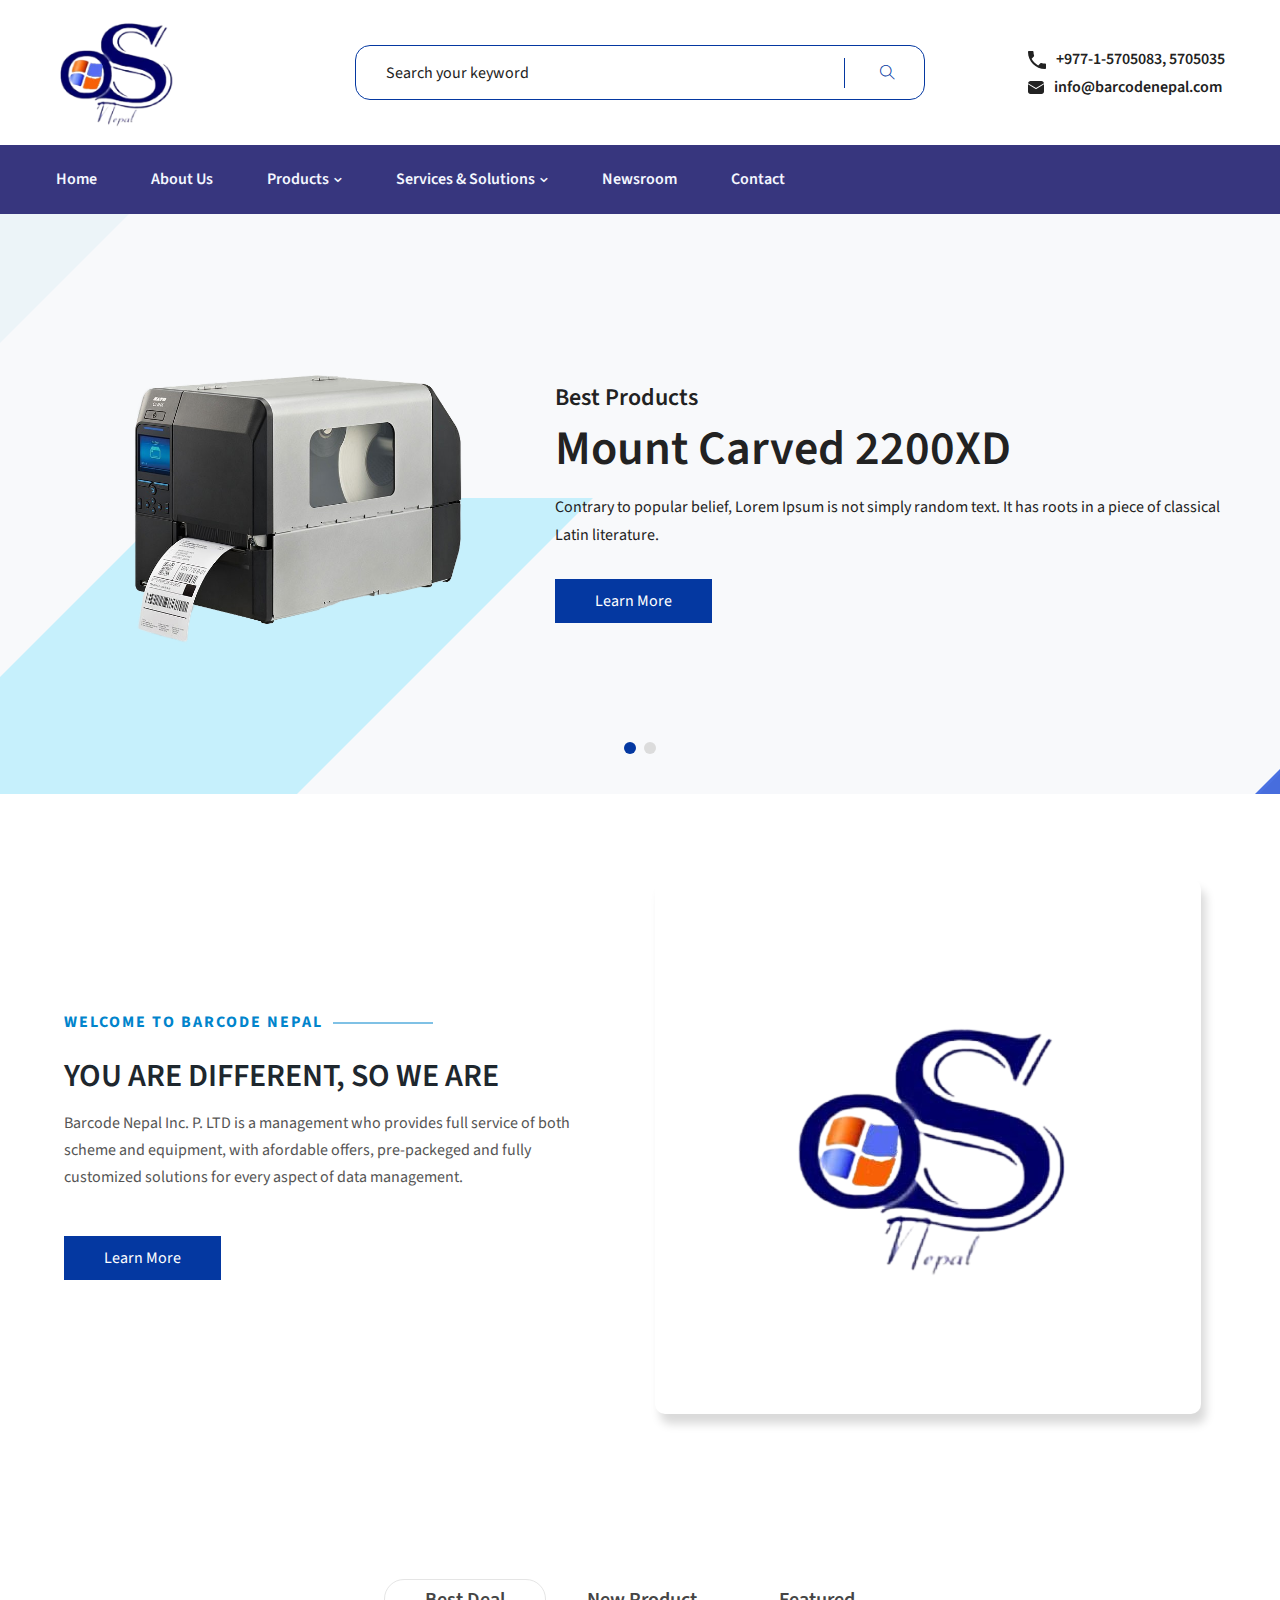
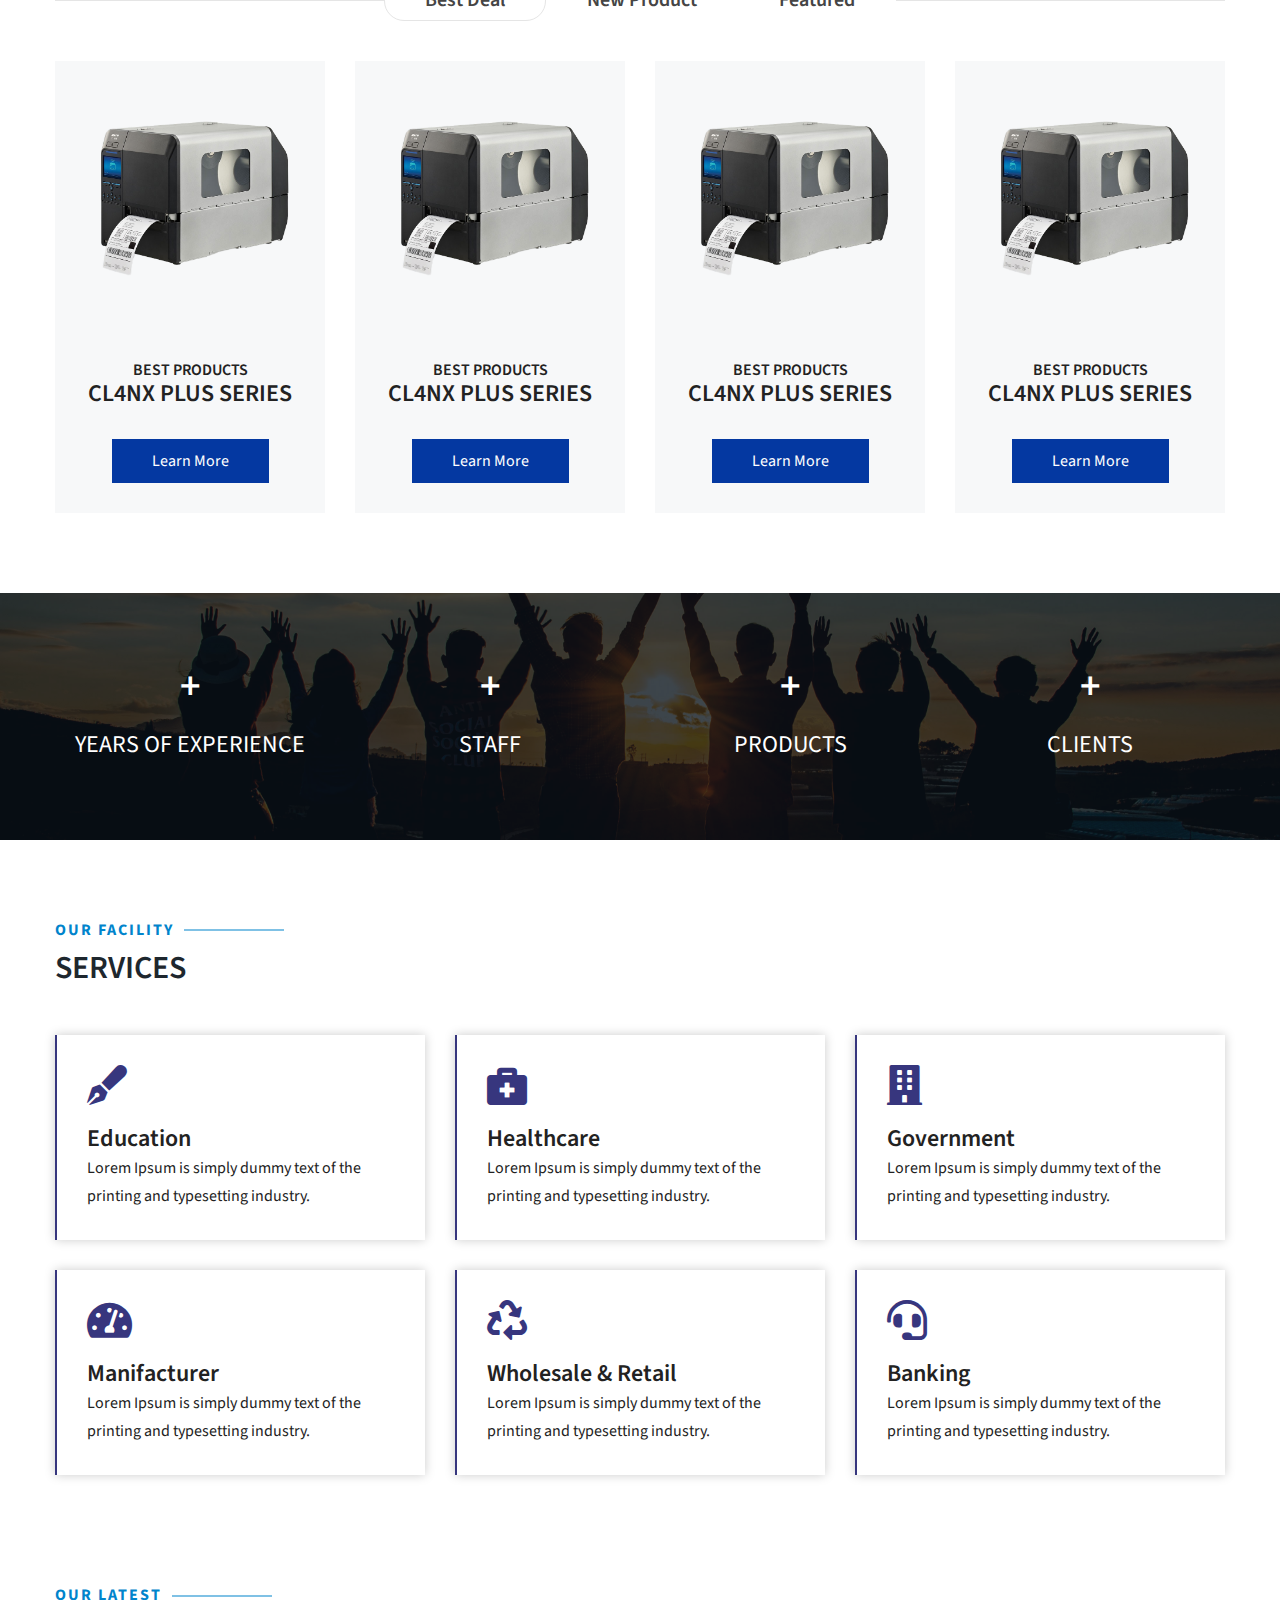
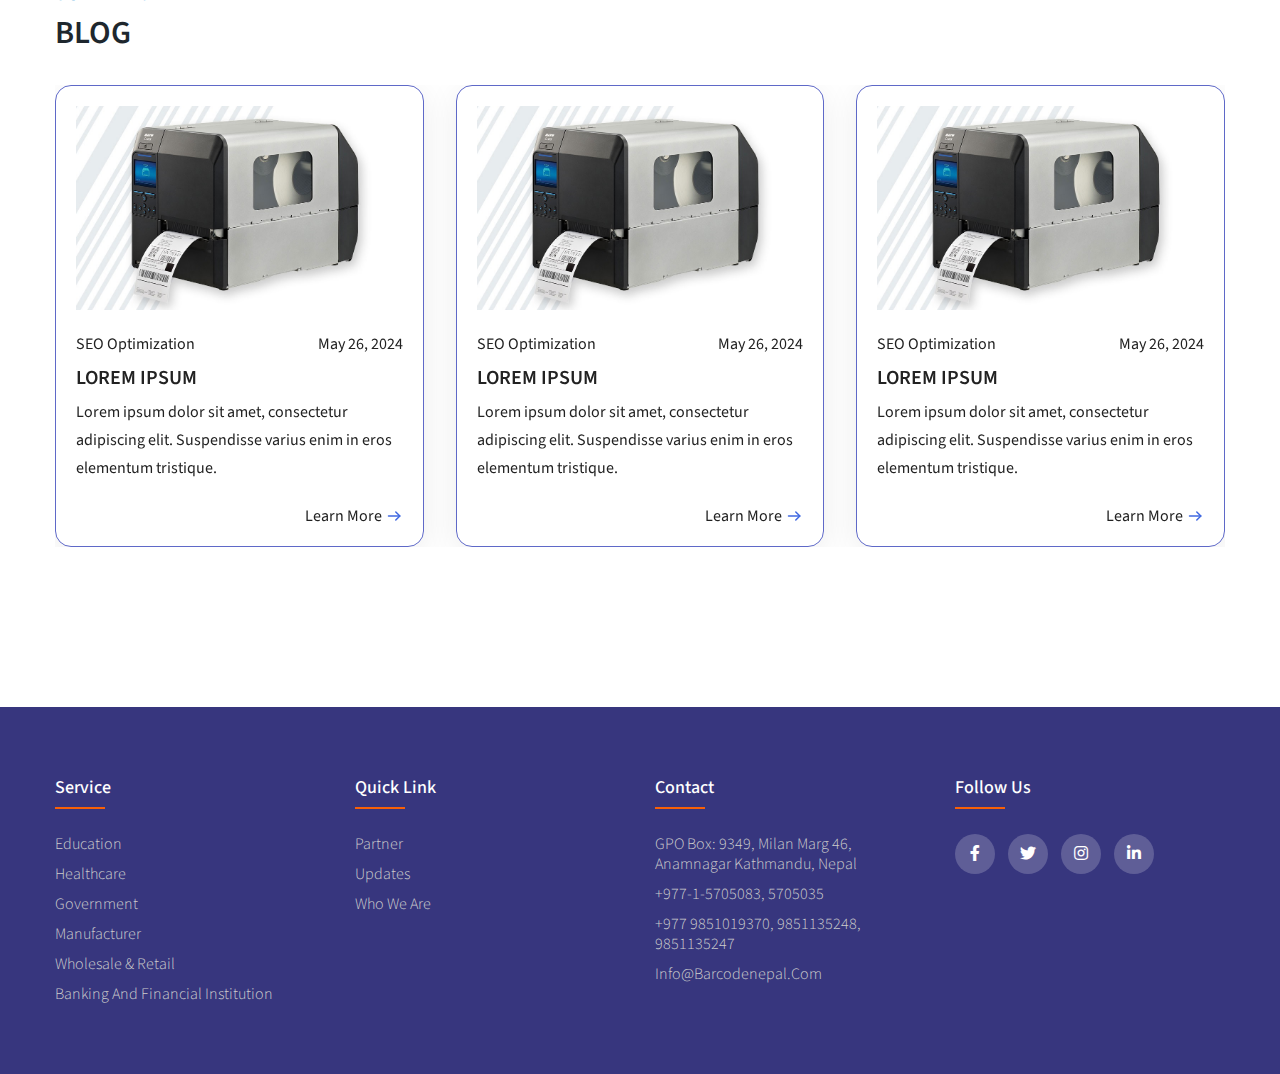
<file: index.html>
<!DOCTYPE html>
<html class="no-js" lang="zxx">
  <head>
    <meta charset="utf-8" />
    <meta http-equiv="x-ua-compatible" content="ie=edge" />
    <title>Home</title>
    <meta
      name="viewport"
      content="width=device-width, initial-scale=1, shrink-to-fit=no"
    />

    <link rel="stylesheet" href="css/main.css" />
    <link
      rel="stylesheet"
      type="text/css"
      href="https://cdnjs.cloudflare.com/ajax/libs/font-awesome/5.15.1/css/all.min.css"
    />
  </head>

  <body>
    <!-- Main Wrapper Start Here -->
    <div class="wrapper">
      <!-- Header Area Start Here -->
      <header class="header-area">
        <div class="header-top">
          <div class="container">
            <div class="row align-items-center text-center text-md-left">
              <!-- Logo Start -->
              <div class="col-md-3 col order-1 order-md-1 mb-sm-30">
                <div class="logo">
                  <a href="/index.html"
                    ><img src="/images/logo.png" alt="logo-img"
                  /></a>
                </div>
              </div>
              <!-- Logo End -->
              <!-- Search Box Start Here -->
              <div class="col-md-6 order-3 order-md-2">
                <div class="categorie-search-box">
                  <form action="#">
                    <input
                      type="text"
                      name="search"
                      placeholder="Search your keyword"
                    />
                    <button>
                      <span class="ti-search"></span>
                    </button>
                  </form>
                </div>
              </div>
              <!-- Search Box End Here -->
              <!-- Cart Box Start Here -->
              <div class="col-md-3 col order-2 order-md-3 mb-sm-30">
                <div class="float-md-right">
                  <div>
                    <p class="fw-600">
                      <img
                        style="padding-right: 10px"
                        src="/images/phone.svg"
                        alt="phone"
                      />+977-1-5705083, 5705035
                    </p>
                    <p class="fw-600">
                      <img
                        style="padding-right: 10px"
                        src="/images/mail.svg"
                        alt="mail"
                      />info@barcodenepal.com
                    </p>
                  </div>
                </div>
              </div>
              <!-- Cart Box End Here -->
            </div>
          </div>
        </div>
        <div class="header-bottom blue-bg header-sticky">
          <div class="container">
            <div class="row align-items-center">
              <!-- Menu Area Start Here -->
              <div class="col-lg-10 d-none d-lg-block justify-content-center">
                <nav>
                  <ul class="header-menu-list">
                    <li class="active">
                      <a href="/index.html">home</a>
                    </li>
                    <li class="active">
                      <a href="/html/aboutUs.html">about us</a>
                    </li>
                    <li>
                      <a class="drop-icon" href="/html/product.html"
                        >Products</a
                      >
                      <!--  Mega-Menu Start -->
                      <ul class="ht-dropdown megamenu">
                        <!-- Single Column Start -->
                        <li>
                          <ul>
                            <li class="menu-tile">bar code</li>
                            <li>
                              <a href="/html/product_detail.html"
                                >Bar Code Scanners
                              </a>
                            </li>
                            <li>
                              <a href="#">Bar Code Printer</a>
                            </li>
                            <li>
                              <a href="#">Mobile - Computer</a>
                            </li>
                            <li>
                              <a href="#">Consumable</a>
                            </li>
                          </ul>
                          <ul class="mt-15">
                            <li class="menu-tile">IP Phones</li>
                            <li>
                              <a href="#">IP Phones </a>
                            </li>
                            <li>
                              <a href="#">IP PB</a>
                            </li>
                            <li>
                              <a href="#">IP Phone Accessories</a>
                            </li>
                          </ul>
                        </li>
                        <!-- Single Column End -->
                        <li>
                          <ul>
                            <li class="menu-tile">card personalization</li>
                            <li>
                              <a href="#">Card Printer </a>
                            </li>
                            <li>
                              <a href="#">Card Printer Consumables</a>
                            </li>
                            <li>
                              <a href="#">Card Printer Accessories</a>
                            </li>
                          </ul>
                          <ul class="mt-15">
                            <li class="menu-tile">
                              Other peripheral & accessories
                            </li>
                            <li>
                              <a href="#">IRIS Scanner </a>
                            </li>
                            <li>
                              <a href="#">Magnetic Card Reader</a>
                            </li>
                            <li>
                              <a href="#">Smart Card Reader [SCREM]</a>
                            </li>
                            <li>
                              <a href="#">Signature Tab</a>
                            </li>
                            <li>
                              <a href="#">OMR Scanner</a>
                            </li>
                          </ul>
                        </li>
                        <!-- Single Column Start -->
                        <li>
                          <ul>
                            <li class="menu-tile">
                              time attendance & access control
                            </li>
                            <li>
                              <a href="#">Time Attendance</a>
                            </li>
                            <li>
                              <a href="#">Access Control</a>
                            </li>
                          </ul>
                          <ul class="mt-15">
                            <li class="menu-tile">biometric solutions</li>
                            <li>
                              <a href="#">Finger Print Scanner</a>
                            </li>
                            <li>
                              <a href="#">Iris Scanner</a>
                            </li>
                            <li>
                              <a href="#">Signature Pad</a>
                            </li>
                          </ul>
                          <ul class="mt-15">
                            <li class="menu-tile">Survelience System</li>
                            <li>
                              <a href="#">EAS System </a>
                            </li>
                            <li>
                              <a href="#">CCTV</a>
                            </li>
                          </ul>
                        </li>
                        <!-- Single Column End -->
                        <!-- Single Column Start -->
                        <li>
                          <ul>
                            <li class="menu-tile">pos terminal & peripheral</li>
                            <li>
                              <a href="#">POS Printer</a>
                            </li>
                            <li>
                              <a href="#">POS Terminal</a>
                            </li>
                            <li>
                              <a href="#">POS Printer Accessories</a>
                            </li>
                            <li>
                              <a href="#">POS Printer Consumables</a>
                            </li>
                            <li>
                              <a href="#">POS Peripherals</a>
                            </li>
                          </ul>
                          <ul class="mt-15">
                            <li class="menu-tile">
                              entrance control & security inspection
                            </li>
                            <li>
                              <a href="#">Pedestrian Product</a>
                            </li>
                            <li>
                              <a href="#">Vehicle Product</a>
                            </li>
                            <li>
                              <a href="#">Object Inspection</a>
                            </li>
                            <li>
                              <a href="#">Vehicle Security</a>
                            </li>
                          </ul>
                        </li>

                        <!-- Single Column End -->
                      </ul>
                      <!-- Mega-Menu End -->
                    </li>
                    <li>
                      <a class="drop-icon" href="#">services & solutions</a>
                      <!-- Home Version Dropdown Start -->
                      <ul class="ht-dropdown">
                        <li>
                          <a href="/html/service.html">Education</a>
                        </li>
                        <li>
                          <a href="#">Healthcare</a>
                        </li>
                        <li>
                          <a href="#">Government</a>
                        </li>
                        <li>
                          <a href="#">Manifacturer</a>
                        </li>
                        <li>
                          <a href="#">Whole Sale & Retail</a>
                        </li>
                        <li>
                          <a href="#">Banking and Financial Institution</a>
                        </li>
                      </ul>
                      <!-- Home Version Dropdown End -->
                    </li>
                    <li><a href="/html/newsroom.html">newsroom</a></li>
                    <li><a href="/html/contact.html">contact</a></li>
                  </ul>
                </nav>
              </div>
              <!-- Menu Area End Here -->
              <!-- Cart Box Start Here -->
              <div class="col-lg-2">
                <div class="setting-box float-right">
                  <ul>
                    <li class="drodown-show">
                      <!-- <ul class="dropdown cart-box-width currency-selector">
                        <li>
                          <h3>My Account</h3>
                          <ul>
                            <li><a href="register.html">Register</a></li>
                            <li><a href="login.html">Login</a></li>
                            <li><a href="account.html">My Account</a></li>
                          </ul>
                        </li>
                        <li>
                          <h3>Currency: USD</h3>
                          <ul>
                            <li><a href="#">€ Euro</a></li>
                            <li><a href="#">£ Pound Sterling</a></li>
                            <li><a href="#">$ US Dollar</a></li>
                          </ul>
                        </li>
                        <li>
                          <h3>Language: EN-GB</h3>
                          <ul>
                            <li>
                              <a href="#"
                                ><img src="images/1.jpg" alt="lang-icon" />
                                English</a
                              >
                            </li>
                            <li>
                              <a href="#"
                                ><img src="images/2.jpg" alt="lang-icon" />
                                Germany</a
                              >
                            </li>
                          </ul>
                        </li>
                      </ul> -->
                    </li>
                  </ul>
                </div>
              </div>
            </div>
            <!-- Cart Box End Here -->
          </div>
          <!-- Row End -->
          <!-- Mobile Menu Start Here -->
          <div class="mobile-menu d-block d-lg-none" data-menu="Menu">
            <nav>
              <ul>
                <li>
                  <a href="index.html">home</a>
                 
                </li>
                <li>
                  <a href="#">Mobile</a>
                  <!-- Men Accessories Dropdown Start -->
                  <ul class="submobile-mega-dropdown">
                    <li>
                      <a href="#">Electra Shope</a>
                      <!-- Watches Dropdown Start -->
                      <ul>
                        <li>
                          <a href="shop.html">Integrated Systems</a>
                        </li>
                        <li>
                          <a href="shop.html">DJI</a>
                        </li>
                        <li>
                          <a href="shop.html">Power Vision</a>
                        </li>
                        <li>
                          <a href="shop.html">Ryze Tech</a>
                        </li>
                        <li>
                          <a href="shop.html">Yuneec</a>
                        </li>
                      </ul>
                      <!-- Watches Dropdown End -->
                    </li>
                    <li>
                      <a href="#">Stroller Shop</a>
                      <!-- Shoes Dropdown Start -->
                      <ul>
                        <li>
                          <a href="shop.html">Joggers</a>
                        </li>
                        <li>
                          <a href="shop.html">Lightweight</a>
                        </li>
                        <li>
                          <a href="shop.html">Prams</a>
                        </li>
                        <li>
                          <a href="shop.html">Standard</a>
                        </li>
                        <li>
                          <a href="shop.html">Travel Systems</a>
                        </li>
                      </ul>
                      <!-- Shoes Dropdown End -->
                    </li>
                    <li>
                      <a href="#">smartwatch Shop</a>
                      <!-- Bags Dropdown Start -->
                      <ul>
                        <li>
                          <a href="shop.html">Men's Watches</a>
                        </li>
                        <li>
                          <a href="shop.html">Ladies Watches</a>
                        </li>
                        <li>
                          <a href="shop.html">Sport Watch</a>
                        </li>
                        <li>
                          <a href="shop.html">Wrist Watches</a>
                        </li>
                        <li>
                          <a href="shop.html">Watch Bands</a>
                        </li>
                      </ul>
                      <!-- Bags Dropdown End -->
                    </li>
                    <li>
                      <a href="#">Scooter Shop</a>
                      <!-- Bags Dropdown Start -->
                      <ul>
                        <li>
                          <a href="shop.html">Pro Scooters</a>
                        </li>
                        <li>
                          <a href="shop.html">Custom Scooters</a>
                        </li>
                        <li>
                          <a href="shop.html">Kids Scooters</a>
                        </li>
                        <li>
                          <a href="shop.html">Dirt Scooters</a>
                        </li>
                        <li>
                          <a href="shop.html">Adult / Commuter Scooters</a>
                        </li>
                      </ul>
                      <!-- Bags Dropdown End -->
                    </li>
                  </ul>
                  <!-- Men Accessories Dropdown End -->
                </li>
                <li>
                  <a href="#">shop</a>
                  <!-- Mobile Menu Dropdown Start -->
                  <ul>
                    <li>
                      <a href="shop.html">Shop</a>
                    </li>
                    <li>
                      <a href="product-details.html">product details</a>
                    </li>
                    <li>
                      <a href="compare.html">compare</a>
                    </li>
                    <li>
                      <a href="cart.html">cart</a>
                    </li>
                    <li>
                      <a href="checkout.html">checkout</a>
                    </li>
                    <li>
                      <a href="wishlist.html">wishlist</a>
                    </li>
                  </ul>
                  <!-- Mobile Menu Dropdown End -->
                </li>
                <li>
                  <a href="#">Blog</a>
                  <!-- Mobile Menu Dropdown Start -->
                  <ul>
                    <li>
                      <a href="blog.html">blog</a>
                    </li>
                    <li>
                      <a href="blog-details.html">Blog Details</a>
                    </li>
                  </ul>
                  <!-- Mobile Menu Dropdown End -->
                </li>
                <li>
                  <a href="#">pages</a>
                  <!-- Mobile Menu Dropdown Start -->
                  <ul>
                    <li>
                      <a href="about.html">about us</a>
                    </li>
                    <li>
                      <a href="account.html">My account</a>
                    </li>
                    <li>
                      <a href="register.html">register</a>
                    </li>
                    <li>
                      <a href="login.html">Login</a>
                    </li>
                    <li>
                      <a href="404.html">404</a>
                    </li>
                    <li>
                      <a href="forgot-password.html">forgot password</a>
                    </li>
                  </ul>
                  <!-- Mobile Menu Dropdown End -->
                </li>
                <li><a href="about.html">About Us</a></li>
                <li><a href="contact.html">Contact Us</a></li>
              </ul>
            </nav>
          </div>
          <!-- Mobile Menu End Here -->
        </div>
      </header>
      <!-- Header Area End Here -->

      <!-- Slider Area Start -->
      <div class="slider-area">
        <!-- Slider Area Start Here -->
        <div class="slider-activation owl-carousel">
          <!-- Start Single Slide -->
          <div
            class="slide align-center-left fullscreen animation-style-01 bg-image-1"
          >
            <div class="container">
              <div class="row align-items-center">
                <div class="col-lg-5 col-md-5">
                  <div class="sldier-right-img">
                    <img src="images/01.png" alt="slider-img" />
                  </div>
                </div>
                <div class="col-lg-7 col-md-7">
                  <div class="slider-content">
                    <h6>Best Products</h6>
                    <h1>Mount Carved 2200XD</h1>
                    <p>
                      Contrary to popular belief, Lorem Ipsum is not simply
                      random text. It has roots in a piece of classical Latin
                      literature.
                    </p>
                    <div class="slide-btn small-btn">
                      <a href="#">Learn More</a>
                    </div>
                  </div>
                </div>
              </div>
            </div>
          </div>
          <!-- End Single Slide -->
          <!-- Start Single Slide -->
          <div
            class="slide align-center-left fullscreen animation-style-02 bg-image-1"
          >
            <div class="container">
              <div class="row align-items-center">
                <div class="col-lg-5 col-md-5">
                  <div class="sldier-right-img">
                    <img src="images/01.png" alt="slider-img" />
                  </div>
                </div>
                <div class="col-lg-7 col-md-7">
                  <div class="slider-content">
                    <h6>Best deal of the year</h6>
                    <h1>Mount Carved 2200XD</h1>
                    <p>
                      Contrary to popular belief, Lorem Ipsum is not simply
                      random text. It has roots in a piece of classical Latin
                      literature.
                    </p>
                    <div class="slide-btn small-btn">
                      <a href="#">Shop Now</a>
                    </div>
                  </div>
                </div>
              </div>
            </div>
          </div>
          <!-- End Single Slide -->
        </div>
        <!-- Slider Area End Here -->
      </div>
      <!-- Slider Area End -->

      <!-- About Us Start -->
      <div class="about-area pt-50 pb-50">
        <div class="container">
          <div class="contentRight">
            <div class="content">
              <h6>Welcome to Barcode Nepal</h6>
              <h2>You Are Different, So We Are</h2>
              <p>
                Barcode Nepal Inc. P. LTD is a management who provides full
                service of both scheme and equipment, with afordable offers,
                pre-packeged and fully customized solutions for every aspect of
                data management.
              </p>
              <div class="slide-btn small-btn">
                <a href="#">Learn More</a>
              </div>
            </div>
          </div>
          <div class="contentLeft">
            <div class="row">
              <div class="imgWrapper">
                <img src="/images/logo.png" alt="" />
              </div>
            </div>
          </div>
        </div>
      </div>
      <!-- About Us End -->

      <!-- Featured Product Start Here -->
      <div class="featured-pro pb-80 pt-80">
        <div class="container">
          <div class="main-product-tab-area">
            <!-- Nav tabs -->
            <ul class="nav tabs-area pro-tabs-area" role="tablist">
              <li class="nav-item">
                <a class="active" data-toggle="tab" href="#best-deal"
                  >Best deal</a
                >
              </li>
              <li class="nav-item">
                <a data-toggle="tab" href="#new-pro">New Product</a>
              </li>
              <li class="nav-item">
                <a data-toggle="tab" href="#featured">Featured</a>
              </li>
            </ul>
            <!-- Tab Contetn Start -->
            <div class="tab-content">
              <div id="best-deal" class="tab-pane fade show active">
                <!-- Best Deal Product Activation Start Here -->
                <div class="feature-pro-active owl-carousel">
                  <!-- Single Product Start -->
                  <div class="single-ponno-product">
                    <!-- Product Image Start -->
                    <div class="pro-img">
                      <a href="product-details.html">
                        <img
                          class="primary-img image-content"
                          src="images/01.png"
                          alt="single-product"
                        />
                      </a>
                    </div>
                    <!-- Product Image End -->
                    <!-- Product Content Start -->
                    <div class="pro-content">
                      <div class="pro-info">
                        <h6>Best Products</h6>
                        <h4>CL4NX PLUS SERIES</h4>

                        <div class="slide-btn small-btn">
                          <a href="#">Learn More</a>
                        </div>
                      </div>
                    </div>
                    <!-- Product Content End -->
                  </div>
                  <!-- Single Product End -->
                  <!-- Single Product Start -->
                  <div class="single-ponno-product">
                    <!-- Product Image Start -->
                    <div class="pro-img">
                      <a href="product-details.html">
                        <img
                          class="primary-img image-content"
                          src="images/01.png"
                          alt="single-product"
                        />
                        <img
                          class="secondary-img image-content"
                          src="images/01.png"
                          alt="single-product"
                        />
                      </a>
                    </div>
                    <!-- Product Image End -->
                    <!-- Product Content Start -->
                    <div class="pro-content">
                      <div class="pro-info">
                        <h6>Best Products</h6>
                        <h4>CL4NX PLUS SERIES</h4>

                        <div class="slide-btn small-btn">
                          <a href="#">Learn More</a>
                        </div>
                      </div>
                    </div>
                    <!-- Product Content End -->
                  </div>
                  <!-- Single Product End -->
                  <!-- Single Product Start -->
                  <div class="single-ponno-product">
                    <!-- Product Image Start -->
                    <div class="pro-img">
                      <a href="product-details.html">
                        <img
                          class="primary-img image-content"
                          src="images/01.png"
                          alt="single-product"
                        />
                        <img
                          class="secondary-img image-content"
                          src="images/01.png"
                          alt="single-product"
                        />
                      </a>
                    </div>
                    <!-- Product Image End -->
                    <!-- Product Content Start -->
                    <div class="pro-content">
                      <div class="pro-info">
                        <h6>Best Products</h6>
                        <h4>CL4NX PLUS SERIES</h4>

                        <div class="slide-btn small-btn">
                          <a href="#">Learn More</a>
                        </div>
                      </div>
                    </div>
                    <!-- Product Content End -->
                  </div>
                  <!-- Single Product End -->
                  <!-- Single Product Start -->
                  <div class="single-ponno-product">
                    <!-- Product Image Start -->
                    <div class="pro-img">
                      <a href="product-details.html">
                        <img
                          class="primary-img image-content"
                          src="images/01.png"
                          alt="single-product"
                        />
                        <img
                          class="secondary-img image-content"
                          src="images/01.png"
                          alt="single-product"
                        />
                      </a>
                    </div>
                    <!-- Product Image End -->
                    <!-- Product Content Start -->
                    <div class="pro-content">
                      <div class="pro-info">
                        <h6>Best Products</h6>
                        <h4>CL4NX PLUS SERIES</h4>

                        <div class="slide-btn small-btn">
                          <a href="#">Learn More</a>
                        </div>
                      </div>
                    </div>
                    <!-- Product Content End -->
                  </div>
                  <!-- Single Product End -->
                  <!-- Single Product Start -->
                  <div class="single-ponno-product">
                    <!-- Product Image Start -->
                    <div class="pro-img">
                      <a href="product-details.html">
                        <img
                          class="primary-img image-content"
                          src="images/01.png"
                          alt="single-product"
                        />
                        <img
                          class="secondary-img image-content"
                          src="images/01.png"
                          alt="single-product"
                        />
                      </a>
                    </div>
                    <!-- Product Image End -->
                    <!-- Product Content Start -->
                    <div class="pro-content">
                      <div class="pro-info">
                        <h6>Best Products</h6>
                        <h4>CL4NX PLUS SERIES</h4>

                        <div class="slide-btn small-btn">
                          <a href="#">Learn More</a>
                        </div>
                      </div>
                    </div>
                    <!-- Product Content End -->
                  </div>
                  <!-- Single Product End -->
                  <!-- Single Product Start -->
                  <div class="single-ponno-product">
                    <!-- Product Image Start -->
                    <div class="pro-img">
                      <a href="product-details.html">
                        <img
                          class="primary-img image-content"
                          src="images/01.png"
                          alt="single-product"
                        />
                        <img
                          class="secondary-img image-content"
                          src="images/01.png"
                          alt="single-product"
                        />
                      </a>
                    </div>
                    <!-- Product Image End -->
                    <!-- Product Content Start -->
                    <div class="pro-content">
                      <div class="pro-info">
                        <h6>Best Products</h6>
                        <h4>CL4NX PLUS SERIES</h4>

                        <div class="slide-btn small-btn">
                          <a href="#">Learn More</a>
                        </div>
                      </div>
                    </div>
                    <!-- Product Content End -->
                  </div>
                  <!-- Single Product End -->
                  <!-- Single Product Start -->
                  <div class="single-ponno-product">
                    <!-- Product Image Start -->
                    <div class="pro-img">
                      <a href="product-details.html">
                        <img
                          class="primary-img image-content"
                          src="images/01.png"
                          alt="single-product"
                        />
                        <img
                          class="secondary-img image-content"
                          src="images/01.png"
                          alt="single-product"
                        />
                      </a>
                    </div>
                    <!-- Product Image End -->
                    <!-- Product Content Start -->
                    <div class="pro-content">
                      <div class="pro-info">
                        <h6>Best Products</h6>
                        <h4>CL4NX PLUS SERIES</h4>

                        <div class="slide-btn small-btn">
                          <a href="#">Learn More</a>
                        </div>
                      </div>
                    </div>
                    <!-- Product Content End -->
                  </div>
                  <!-- Single Product End -->
                </div>
                <!-- Best Deal Product Activation End Here -->
              </div>
              <!-- #best-deal End Here -->
              <div id="new-pro" class="tab-pane fade">
                <!-- New Product Activation Start Here -->
                <div class="feature-pro-active owl-carousel">
                  <!-- Single Product Start -->
                  <div class="single-ponno-product">
                    <!-- Product Image Start -->
                    <div class="pro-img">
                      <a href="product-details.html">
                        <img
                          class="primary-img image-content"
                          src="images/01.png"
                          alt="single-product"
                        />
                        <img
                          class="secondary-img image-content"
                          src="images/01.png"
                          alt="single-product"
                        />
                      </a>
                    </div>
                    <!-- Product Image End -->
                    <!-- Product Content Start -->
                    <div class="pro-content">
                      <div class="pro-info">
                        <h6>Best Products</h6>
                        <h4>CL4NX PLUS SERIES</h4>

                        <div class="slide-btn small-btn">
                          <a href="#">Learn More</a>
                        </div>
                      </div>
                    </div>
                    <!-- Product Content End -->
                  </div>
                  <!-- Single Product End -->
                  <!-- Single Product Start -->
                  <div class="single-ponno-product">
                    <!-- Product Image Start -->
                    <div class="pro-img">
                      <a href="product-details.html">
                        <img
                          class="primary-img image-content"
                          src="images/01.png"
                          alt="single-product"
                        />
                        <img
                          class="secondary-img image-content"
                          src="images/01.png"
                          alt="single-product"
                        />
                      </a>
                    </div>
                    <!-- Product Image End -->
                    <!-- Product Content Start -->
                    <div class="pro-content">
                      <div class="pro-info">
                        <h6>Best Products</h6>
                        <h4>CL4NX PLUS SERIES</h4>

                        <div class="slide-btn small-btn">
                          <a href="#">Learn More</a>
                        </div>
                      </div>
                    </div>
                    <!-- Product Content End -->
                  </div>
                  <!-- Single Product End -->
                  <!-- Single Product Start -->
                  <div class="single-ponno-product">
                    <!-- Product Image Start -->
                    <div class="pro-img">
                      <a href="product-details.html">
                        <img
                          class="primary-img image-content"
                          src="images/01.png"
                          alt="single-product"
                        />
                        <img
                          class="secondary-img image-content"
                          src="images/01.png"
                          alt="single-product"
                        />
                      </a>
                    </div>
                    <!-- Product Image End -->
                    <!-- Product Content Start -->
                    <div class="pro-content">
                      <div class="pro-info">
                        <h6>Best Products</h6>
                        <h4>CL4NX PLUS SERIES</h4>

                        <div class="slide-btn small-btn">
                          <a href="#">Learn More</a>
                        </div>
                      </div>
                    </div>
                    <!-- Product Content End -->
                  </div>
                  <!-- Single Product End -->
                  <!-- Single Product Start -->
                  <div class="single-ponno-product">
                    <!-- Product Image Start -->
                    <div class="pro-img">
                      <a href="product-details.html">
                        <img
                          class="primary-img image-content"
                          src="images/01.png"
                          alt="single-product"
                        />
                        <img
                          class="secondary-img image-content"
                          src="images/01.png"
                          alt="single-product"
                        />
                      </a>
                    </div>
                    <!-- Product Image End -->
                    <!-- Product Content Start -->
                    <div class="pro-content">
                      <div class="pro-info">
                        <h6>Best Products</h6>
                        <h4>CL4NX PLUS SERIES</h4>

                        <div class="slide-btn small-btn">
                          <a href="#">Learn More</a>
                        </div>
                      </div>
                    </div>
                    <!-- Product Content End -->
                  </div>
                  <!-- Single Product End -->
                  <!-- Single Product Start -->
                  <div class="single-ponno-product">
                    <!-- Product Image Start -->
                    <div class="pro-img">
                      <a href="product-details.html">
                        <img
                          class="primary-img image-content"
                          src="images/01.png"
                          alt="single-product"
                        />
                        <img
                          class="secondary-img image-content"
                          src="images/01.png"
                          alt="single-product"
                        />
                      </a>
                    </div>
                    <!-- Product Image End -->
                    <!-- Product Content Start -->
                    <div class="pro-content">
                      <div class="pro-info">
                        <h6>Best Products</h6>
                        <h4>CL4NX PLUS SERIES</h4>

                        <div class="slide-btn small-btn">
                          <a href="#">Learn More</a>
                        </div>
                      </div>
                    </div>
                    <!-- Product Content End -->
                  </div>
                  <!-- Single Product End -->
                </div>
                <!-- New Product Activation End Here -->
              </div>
              <!-- #new-pro End Here -->
              <div id="featured" class="tab-pane fade">
                <!-- Featured Product Activation Start Here -->
                <div class="feature-pro-active owl-carousel">
                  <!-- Single Product Start -->
                  <div class="single-ponno-product">
                    <!-- Product Image Start -->
                    <div class="pro-img">
                      <a href="product-details.html">
                        <img
                          class="primary-img image-content"
                          src="images/01.png"
                          alt="single-product"
                        />
                        <img
                          class="secondary-img image-content"
                          src="images/01.png"
                          alt="single-product"
                        />
                      </a>
                    </div>
                    <!-- Product Image End -->
                    <!-- Product Content Start -->
                    <div class="pro-content">
                      <div class="pro-info">
                        <h6>Best Products</h6>
                        <h4>CL4NX PLUS SERIES</h4>

                        <div class="slide-btn small-btn">
                          <a href="#">Learn More</a>
                        </div>
                      </div>
                    </div>
                    <!-- Product Content End -->
                  </div>
                  <!-- Single Product End -->
                  <!-- Single Product Start -->
                  <div class="single-ponno-product">
                    <!-- Product Image Start -->
                    <div class="pro-img">
                      <a href="product-details.html">
                        <img
                          class="primary-img image-content"
                          src="images/01.png"
                          alt="single-product"
                        />
                        <img
                          class="secondary-img image-content"
                          src="images/01.png"
                          alt="single-product"
                        />
                      </a>
                    </div>
                    <!-- Product Image End -->
                    <!-- Product Content Start -->
                    <div class="pro-content">
                      <div class="pro-info">
                        <h6>Best Products</h6>
                        <h4>CL4NX PLUS SERIES</h4>

                        <div class="slide-btn small-btn">
                          <a href="#">Learn More</a>
                        </div>
                      </div>
                    </div>
                    <!-- Product Content End -->
                  </div>
                  <!-- Single Product End -->
                  <!-- Single Product Start -->
                  <div class="single-ponno-product">
                    <!-- Product Image Start -->
                    <div class="pro-img">
                      <a href="product-details.html">
                        <img
                          class="primary-img image-content"
                          src="images/01.png"
                          alt="single-product"
                        />
                        <img
                          class="secondary-img image-content"
                          src="images/01.png"
                          alt="single-product"
                        />
                      </a>
                    </div>
                    <!-- Product Image End -->
                    <!-- Product Content Start -->
                    <div class="pro-content">
                      <div class="pro-info">
                        <h6>Best Products</h6>
                        <h4>CL4NX PLUS SERIES</h4>

                        <div class="slide-btn small-btn">
                          <a href="#">Learn More</a>
                        </div>
                      </div>
                    </div>
                    <!-- Product Content End -->
                  </div>
                  <!-- Single Product End -->
                  <!-- Single Product Start -->
                  <div class="single-ponno-product">
                    <!-- Product Image Start -->
                    <div class="pro-img">
                      <a href="product-details.html">
                        <img
                          class="primary-img image-content"
                          src="images/01.png"
                          alt="single-product"
                        />
                        <img
                          class="secondary-img image-content"
                          src="images/01.png"
                          alt="single-product"
                        />
                      </a>
                    </div>
                    <!-- Product Image End -->
                    <!-- Product Content Start -->
                    <div class="pro-content">
                      <div class="pro-info">
                        <h6>Best Products</h6>
                        <h4>CL4NX PLUS SERIES</h4>

                        <div class="slide-btn small-btn">
                          <a href="#">Learn More</a>
                        </div>
                      </div>
                    </div>
                    <!-- Product Content End -->
                  </div>
                  <!-- Single Product End -->
                  <!-- Single Product Start -->
                  <div class="single-ponno-product">
                    <!-- Product Image Start -->
                    <div class="pro-img">
                      <a href="product-details.html">
                        <img
                          class="primary-img image-content"
                          src="images/01.png"
                          alt="single-product"
                        />
                        <img
                          class="secondary-img image-content"
                          src="images/01.png"
                          alt="single-product"
                        />
                      </a>
                    </div>
                    <!-- Product Image End -->
                    <!-- Product Content Start -->
                    <div class="pro-content">
                      <div class="pro-info">
                        <h6>Best Products</h6>
                        <h4>CL4NX PLUS SERIES</h4>

                        <div class="slide-btn small-btn">
                          <a href="#">Learn More</a>
                        </div>
                      </div>
                    </div>
                    <!-- Product Content End -->
                  </div>
                  <!-- Single Product End -->
                </div>
                <!-- Featured Product Activation End Here -->
              </div>
              <!-- #featured End Here -->
            </div>
            <!-- Tab Content End -->
          </div>
          <!-- main-product-tab-area-->
        </div>
      </div>
      <!-- Featured Product End Here -->

      <!-- Counter Start Here -->
      <div class="counter pb-80 pt-40">
        <div class="container">
          <div class="row">
            <div class="col-sm-3 counter_div">
              <h1 data-max="19">+</h1>
              <h4>Years of experience</h4>
            </div>
            <div class="col-sm-3 counter_div">
              <h1 data-max="25">+</h1>
              <h4>Staff</h4>
            </div>
            <div class="col-sm-3 counter_div">
              <h1 data-max="1500">+</h1>
              <h4>Products</h4>
            </div>
            <div class="col-sm-3 counter_div">
              <h1 data-max="1800">+</h1>
              <h4>Clients</h4>
            </div>
          </div>
        </div>
      </div>
      <!-- Counter End Here -->

      <!-- News Start Here -->
      <div class="news pt-80">
        <div class="container">
          <div class="heading">
            <h6>Our Facility</h6>
            <h2>Services</h2>
          </div>
          <div class="row our-offer-items less-carousel mt-5">
            <!-- Single Item -->
            <div class="col-md-4 col-sm-6 equal-height">
              <div class="item">
                <i class="fas fa-pen-fancy"></i>
                <h4>Education</h4>
                <p>
                  Lorem Ipsum is simply dummy text of the printing and
                  typesetting industry.
                </p>
              </div>
            </div>
            <!-- End Single Item -->

            <!-- Single Item -->
            <div class="col-md-4 col-sm-6 equal-height">
              <div class="item">
                <i class="fas fa-briefcase-medical"></i>
                <h4>Healthcare</h4>
                <p>
                  Lorem Ipsum is simply dummy text of the printing and
                  typesetting industry.
                </p>
              </div>
            </div>
            <!-- End Single Item -->

            <!-- Single Item -->
            <div class="col-md-4 col-sm-6 equal-height">
              <div class="item">
                <i class="fas fa-building"></i>
                <h4>Government</h4>
                <p>
                  Lorem Ipsum is simply dummy text of the printing and
                  typesetting industry.
                </p>
              </div>
            </div>
            <!-- End Single Item -->

            <!-- Single Item -->
            <div class="col-md-4 col-sm-6 equal-height">
              <div class="item">
                <i class="fas fa-tachometer-alt"></i>
                <h4>Manifacturer</h4>
                <p>
                  Lorem Ipsum is simply dummy text of the printing and
                  typesetting industry.
                </p>
              </div>
            </div>
            <!-- End Single Item -->

            <!-- Single Item -->
            <div class="col-md-4 col-sm-6 equal-height">
              <div class="item">
                <i class="fas fa-recycle"></i>
                <h4>Wholesale & Retail</h4>
                <p>
                  Lorem Ipsum is simply dummy text of the printing and
                  typesetting industry.
                </p>
              </div>
            </div>
            <!-- End Single Item -->

            <!-- Single Item -->
            <div class="col-md-4 col-sm-6 equal-height">
              <div class="item">
                <i class="fas fa-headset"></i>
                <h4>Banking</h4>
                <p>
                  Lorem Ipsum is simply dummy text of the printing and
                  typesetting industry.
                </p>
              </div>
            </div>
            <!-- End Single Item -->
          </div>
        </div>
      </div>
      <!-- News End Here -->

   

      <!-- Blog Start -->
      <div class="blogs py-80" data-aos="fade-up">
        <div class="container">
          <div class="blogs__wrapper">
            <div class="heading">
              <h6>Our Latest</h6>
              <h2>Blog</h2>
            </div>

            <div class="mt-32 blogs__slider owl-theme owl-carousel">
              <div class="blogs__card">
                <img src="/images/01.jpg" alt="" />
                <div class="blogs__card-content">
                  <div class="d-flex justify-content-between">
                    <p class="text-primary-500 m-0">SEO Optimization</p>
                    <p class="fs-14 text-grey-400">May 26, 2024</p>
                  </div>
                  <h5 class="fs-22 fw-600 my-2">Lorem Ipsum</h5>
                  <p class="m-0 text-grey-300 fs-14">
                    Lorem ipsum dolor sit amet, consectetur adipiscing elit.
                    Suspendisse varius enim in eros elementum tristique.
                  </p>
                  <div class="mt-3 d-flex blogs__card-learn">
                    <a class="text-primary-500 mt-2" href="">
                      Learn More
                      <svg
                        width="17"
                        height="16"
                        viewBox="0 0 17 16"
                        fill="none"
                        xmlns="http://www.w3.org/2000/svg"
                      >
                        <path
                          d="M9.78687 3.95337L13.8335 8.00004L9.78687 12.0467"
                          stroke="currentColor"
                          stroke-width="1.5"
                          stroke-miterlimit="10"
                          stroke-linecap="round"
                          stroke-linejoin="round"
                        />
                        <path
                          d="M2.5 8H13.72"
                          stroke="currentColor"
                          stroke-width="1.5"
                          stroke-miterlimit="10"
                          stroke-linecap="round"
                          stroke-linejoin="round"
                        />
                      </svg>
                    </a>
                  </div>
                </div>
              </div>
              <div class="blogs__card">
                <img src="/images/01.jpg" alt="" />
                <div class="blogs__card-content">
                  <div class="d-flex justify-content-between">
                    <p class="text-primary-500 m-0">SEO Optimization</p>
                    <p class="fs-14 text-grey-400">May 26, 2024</p>
                  </div>
                  <h5 class="fs-22 fw-600 my-2">Lorem Ipsum</h5>
                  <p class="m-0 text-grey-300 fs-14">
                    Lorem ipsum dolor sit amet, consectetur adipiscing elit.
                    Suspendisse varius enim in eros elementum tristique.
                  </p>
                  <div class="mt-3 d-flex blogs__card-learn">
                    <a class="text-primary-500 mt-2" href="">
                      Learn More
                      <svg
                        width="17"
                        height="16"
                        viewBox="0 0 17 16"
                        fill="none"
                        xmlns="http://www.w3.org/2000/svg"
                      >
                        <path
                          d="M9.78687 3.95337L13.8335 8.00004L9.78687 12.0467"
                          stroke="currentColor"
                          stroke-width="1.5"
                          stroke-miterlimit="10"
                          stroke-linecap="round"
                          stroke-linejoin="round"
                        />
                        <path
                          d="M2.5 8H13.72"
                          stroke="currentColor"
                          stroke-width="1.5"
                          stroke-miterlimit="10"
                          stroke-linecap="round"
                          stroke-linejoin="round"
                        />
                      </svg>
                    </a>
                  </div>
                </div>
              </div>
            </div>
          </div>
        </div>
      </div>

      <!-- Blog End -->

      <!-- Footer Area Start Here -->
      <footer class="footer">
        <div class="container">
          <div class="row">
            <div class="footer-col">
              <h4>service</h4>
              <ul>
                <li><a href="#">Education</a></li>
                <li><a href="#">Healthcare</a></li>
                <li><a href="#">Government</a></li>
                <li><a href="#">Manufacturer </a></li>
                <li><a href="#">Wholesale & Retail </a></li>
                <li><a href="#">Banking and Financial Institution </a></li>
              </ul>
            </div>
            <div class="footer-col">
              <h4>quick link</h4>
              <ul>
                <li><a href="#">Partner</a></li>
                <li><a href="#">Updates</a></li>
                <li><a href="#">Who we are</a></li>
              </ul>
            </div>
            <div class="footer-col">
              <h4>Contact</h4>
              <ul>
                <li>
                  <a href="#"
                    >GPO Box: 9349, Milan Marg 46, Anamnagar Kathmandu, Nepal</a
                  >
                </li>
                <li><a href="#">+977-1-5705083, 5705035</a></li>
                <li><a href="#">+977 9851019370, 9851135248, 9851135247</a></li>
                <li><a href="#">info@barcodenepal.com</a></li>
              </ul>
            </div>
            <div class="footer-col">
              <h4>follow us</h4>
              <div class="social-links">
                <a href="#"><i class="fab fa-facebook-f"></i></a>
                <a href="#"><i class="fab fa-twitter"></i></a>
                <a href="#"><i class="fab fa-instagram"></i></a>
                <a href="#"><i class="fab fa-linkedin-in"></i></a>
              </div>
            </div>
          </div>
        </div>
      </footer>
      <!-- Footer Area End Here -->
    </div>
    <!-- Main Wrapper End Here -->

    <!-- jquery 3.3.1 -->
    <script src="js/jquery-3.3.1.min.js"></script>
    <!-- Mobile menu js -->
    <script src="js/jquery.meanmenu.min.js"></script>
    <!-- ScrollUp js -->
    <script src="js/jquery.scrollUp.js"></script>
    <!-- Fancybox js -->
    <script src="js/jquery.fancybox.min.js"></script>
    <!-- Countdown js -->
    <script src="js/jquery.countdown.min.js"></script>
    <!-- Jquery nice select js -->
    <script src="js/jquery.nice-select.min.js"></script>
    <!-- Jquery ui price slider js -->
    <script src="js/jquery-ui.min.js"></script>
    <!-- Owl carousel -->
    <script src="js/owl.carousel.min.js"></script>
    <!-- Slick Slider -->
    <script src="js/slick.min.js"></script>
    <!-- Bootstrap popper js -->
    <script src="js/popper.min.js"></script>
    <!-- Bootstrap js -->
    <script src="js/bootstrap.min.js"></script>
    <!-- Modernizer js -->
    <script src="js/modernizr-3.5.0.min.js"></script>
    <!-- Plugin js -->
    <script src="js/plugins.js"></script>
    <!-- Main activaion js -->
    <script src="js/main.js"></script>
  </body>
</html>
</file>
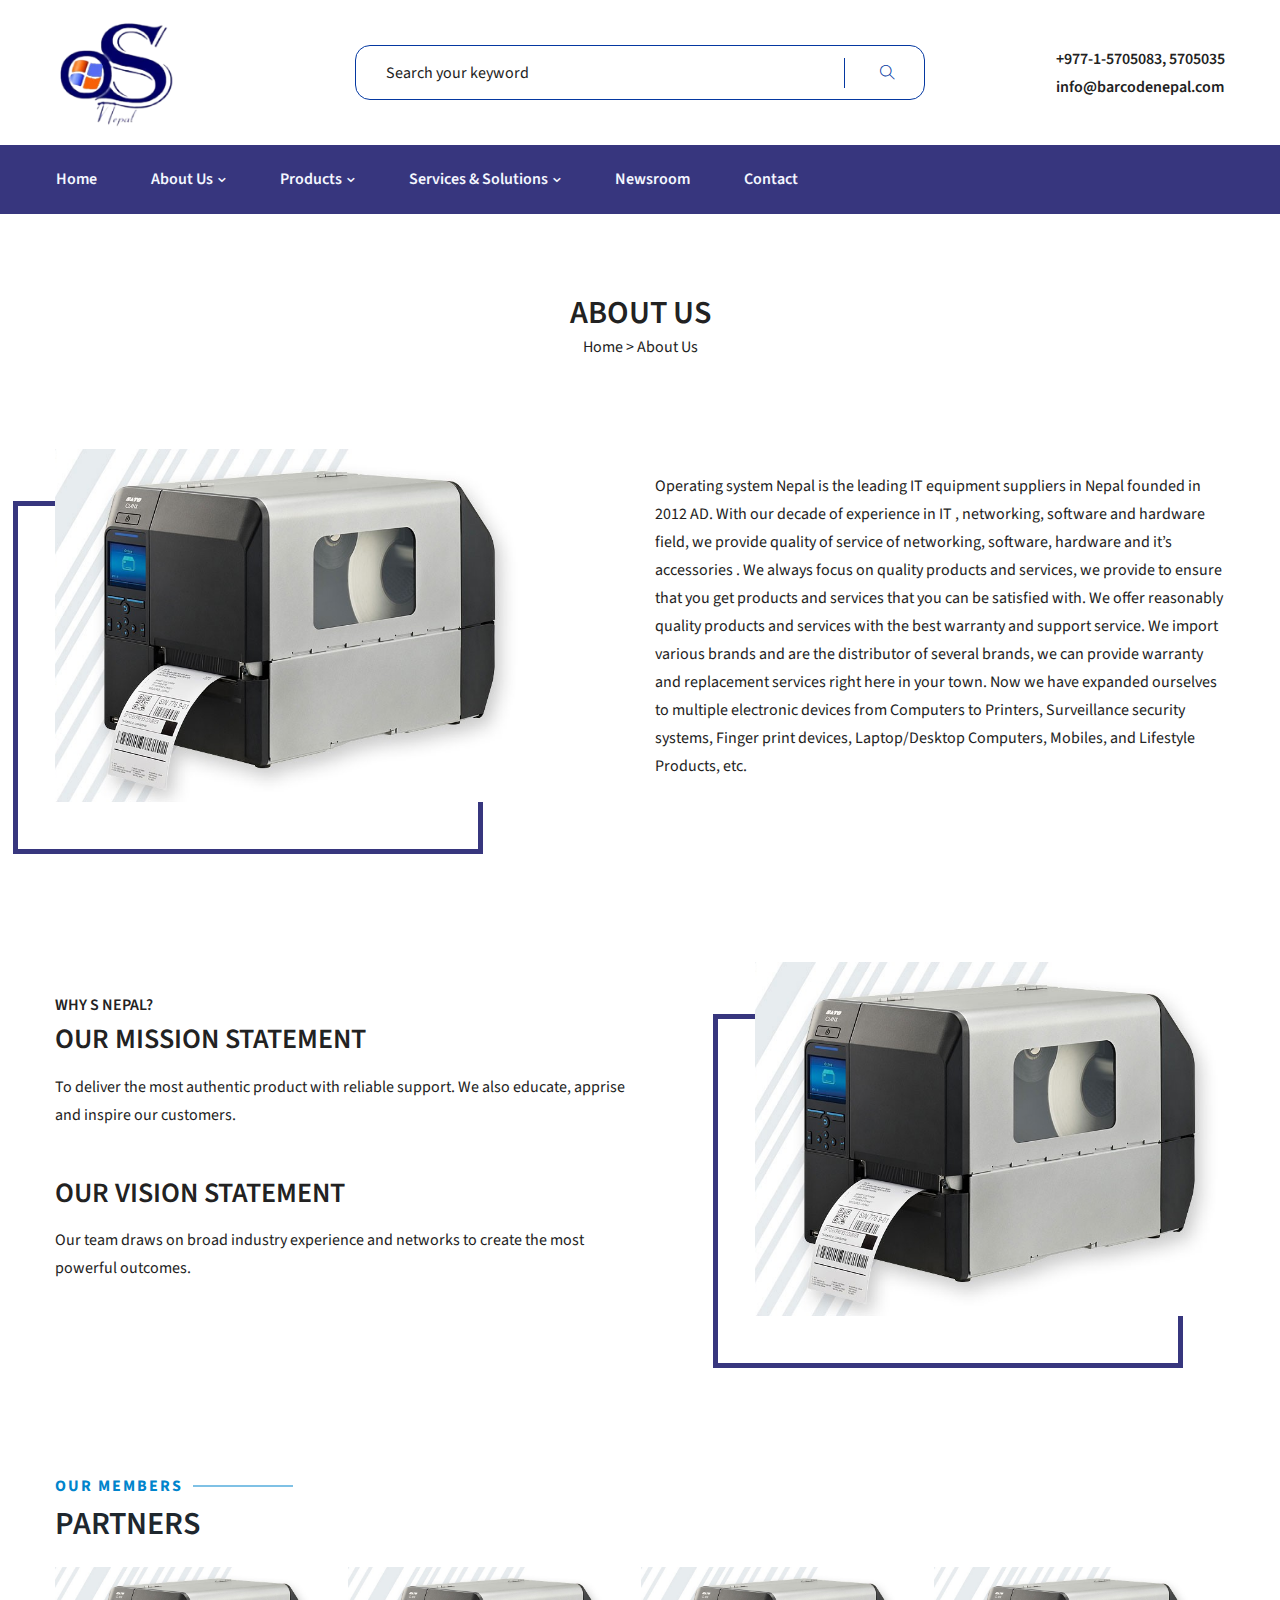
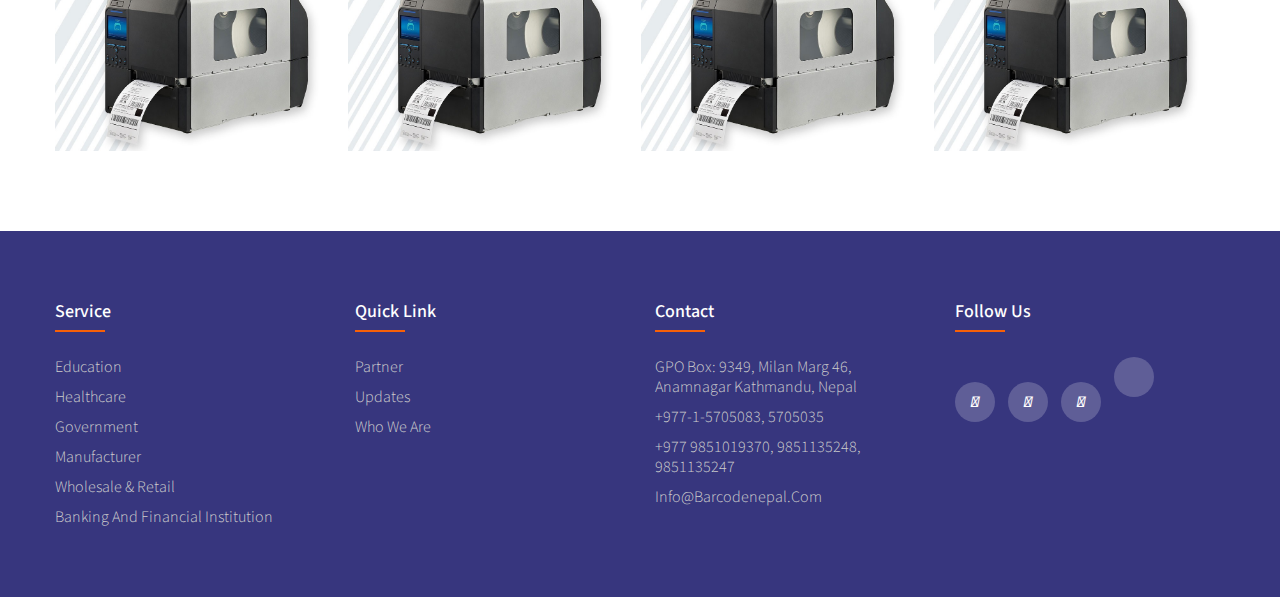
<file: html/aboutUs.html>
<!DOCTYPE html>
<html lang="en">
  <head>
    <meta charset="UTF-8" />
    <meta name="viewport" content="width=device-width, initial-scale=1.0" />
    <link rel="stylesheet" href="/css/main.css" />
    <title>About Us</title>
  </head>
  <body>
    <div class="wrapper">
      <!-- Header Area Start Here -->
      <header class="header-area">
        <div class="header-top">
          <div class="container">
            <div class="row align-items-center text-center text-md-left">
              <!-- Logo Start -->
              <div class="col-md-3 col order-1 order-md-1 mb-sm-30">
                <div class="logo">
                  <a href="index.html"
                    ><img src="/images/logo.png" alt="logo-img"
                  /></a>
                </div>
              </div>
              <!-- Logo End -->
              <!-- Search Box Start Here -->
              <div class="col-md-6 order-3 order-md-2">
                <div class="categorie-search-box">
                  <form action="#">
                    <input
                      type="text"
                      name="search"
                      placeholder="Search your keyword"
                    />
                    <button>
                      <span class="ti-search"></span>
                    </button>
                  </form>
                </div>
              </div>
              <!-- Search Box End Here -->
              <!-- Cart Box Start Here -->
              <div class="col-md-3 col order-2 order-md-3 mb-sm-30">
                <div class="float-md-right">
                  <div>
                    <p class="fw-600">+977-1-5705083, 5705035</p>
                    <p class="fw-600">info@barcodenepal.com</p>
                  </div>
                </div>
              </div>
              <!-- Cart Box End Here -->
            </div>
          </div>
        </div>
        <div class="header-bottom blue-bg header-sticky">
          <div class="container">
            <div class="row align-items-center">
              <!-- Menu Area Start Here -->
              <div class="col-lg-10 d-none d-lg-block justify-content-center">
                <nav>
                  <ul class="header-menu-list">
                    <li class="active">
                      <a href="index.html">home</a>
                    </li>
                    <li class="active">
                      <a class="drop-icon" href="whoweare.html">about us</a>
                      <!-- Home Version Dropdown Start -->
                      <ul class="ht-dropdown">
                        <li>
                          <a href="whoweare.html">Who are we</a>
                        </li>
                        <li>
                          <a href="#">Partner</a>
                        </li>
                      </ul>
                      <!-- Home Version Dropdown End -->
                    </li>
                    <li>
                      <a class="drop-icon" href="#">Products</a>
                      <!--  Mega-Menu Start -->
                      <ul class="ht-dropdown megamenu">
                        <!-- Single Column Start -->
                        <li>
                          <ul>
                            <li class="menu-tile">bar code</li>
                            <li>
                              <a href="product.html">Bar Code Scanners </a>
                            </li>
                            <li>
                              <a href="#">Bar Code Printer</a>
                            </li>
                            <li>
                              <a href="#">Mobile - Computer</a>
                            </li>
                            <li>
                              <a href="#">Consumable</a>
                            </li>
                          </ul>
                          <ul class="mt-15">
                            <li class="menu-tile">IP Phones</li>
                            <li>
                              <a href="#">IP Phones </a>
                            </li>
                            <li>
                              <a href="#">IP PB</a>
                            </li>
                            <li>
                              <a href="#">IP Phone Accessories</a>
                            </li>
                          </ul>
                        </li>
                        <!-- Single Column End -->
                        <li>
                          <ul>
                            <li class="menu-tile">card personalization</li>
                            <li>
                              <a href="#">Card Printer </a>
                            </li>
                            <li>
                              <a href="#">Card Printer Consumables</a>
                            </li>
                            <li>
                              <a href="#">Card Printer Accessories</a>
                            </li>
                          </ul>
                          <ul class="mt-15">
                            <li class="menu-tile">
                              Other peripheral & accessories
                            </li>
                            <li>
                              <a href="#">IRIS Scanner </a>
                            </li>
                            <li>
                              <a href="#">Magnetic Card Reader</a>
                            </li>
                            <li>
                              <a href="#">Smart Card Reader [SCREM]</a>
                            </li>
                            <li>
                              <a href="#">Signature Tab</a>
                            </li>
                            <li>
                              <a href="#">OMR Scanner</a>
                            </li>
                          </ul>
                        </li>
                        <!-- Single Column Start -->
                        <li>
                          <ul>
                            <li class="menu-tile">
                              time attendance & access control
                            </li>
                            <li>
                              <a href="#">Time Attendance</a>
                            </li>
                            <li>
                              <a href="#">Access Control</a>
                            </li>
                          </ul>
                          <ul class="mt-15">
                            <li class="menu-tile">biometric solutions</li>
                            <li>
                              <a href="#">Finger Print Scanner</a>
                            </li>
                            <li>
                              <a href="#">Iris Scanner</a>
                            </li>
                            <li>
                              <a href="#">Signature Pad</a>
                            </li>
                          </ul>
                          <ul class="mt-15">
                            <li class="menu-tile">Survelience System</li>
                            <li>
                              <a href="#">EAS System </a>
                            </li>
                            <li>
                              <a href="#">CCTV</a>
                            </li>
                          </ul>
                        </li>
                        <!-- Single Column End -->
                        <!-- Single Column Start -->
                        <li>
                          <ul>
                            <li class="menu-tile">pos terminal & peripheral</li>
                            <li>
                              <a href="#">POS Printer</a>
                            </li>
                            <li>
                              <a href="#">POS Terminal</a>
                            </li>
                            <li>
                              <a href="#">POS Printer Accessories</a>
                            </li>
                            <li>
                              <a href="#">POS Printer Consumables</a>
                            </li>
                            <li>
                              <a href="#">POS Peripherals</a>
                            </li>
                          </ul>
                          <ul class="mt-15">
                            <li class="menu-tile">
                              entrance control & security inspection
                            </li>
                            <li>
                              <a href="#">Pedestrian Product</a>
                            </li>
                            <li>
                              <a href="#">Vehicle Product</a>
                            </li>
                            <li>
                              <a href="#">Object Inspection</a>
                            </li>
                            <li>
                              <a href="#">Vehicle Security</a>
                            </li>
                          </ul>
                        </li>

                        <!-- Single Column End -->
                      </ul>
                      <!-- Mega-Menu End -->
                    </li>
                    <li>
                      <a class="drop-icon" href="#">services & solutions</a>
                      <!-- Home Version Dropdown Start -->
                      <ul class="ht-dropdown">
                        <li>
                          <a href="#">Education</a>
                        </li>
                        <li>
                          <a href="#">Healthcare</a>
                        </li>
                        <li>
                          <a href="#">Government</a>
                        </li>
                        <li>
                          <a href="#">Manifacturer</a>
                        </li>
                        <li>
                          <a href="#">Whole Sale & Retail</a>
                        </li>
                        <li>
                          <a href="#">Banking and Financial Institution</a>
                        </li>
                      </ul>
                      <!-- Home Version Dropdown End -->
                    </li>
                    <li><a href="#">newsroom</a></li>
                    <li><a href="#">contact</a></li>
                  </ul>
                </nav>
              </div>
              <!-- Menu Area End Here -->
              <!-- Cart Box Start Here -->
              <div class="col-lg-2">
                <div class="setting-box float-right">
                  <ul>
                    <li class="drodown-show">
                      <!-- <ul class="dropdown cart-box-width currency-selector">
                        <li>
                          <h3>My Account</h3>
                          <ul>
                            <li><a href="register.html">Register</a></li>
                            <li><a href="login.html">Login</a></li>
                            <li><a href="account.html">My Account</a></li>
                          </ul>
                        </li>
                        <li>
                          <h3>Currency: USD</h3>
                          <ul>
                            <li><a href="#">€ Euro</a></li>
                            <li><a href="#">£ Pound Sterling</a></li>
                            <li><a href="#">$ US Dollar</a></li>
                          </ul>
                        </li>
                        <li>
                          <h3>Language: EN-GB</h3>
                          <ul>
                            <li>
                              <a href="#"
                                ><img src="images/1.jpg" alt="lang-icon" />
                                English</a
                              >
                            </li>
                            <li>
                              <a href="#"
                                ><img src="images/2.jpg" alt="lang-icon" />
                                Germany</a
                              >
                            </li>
                          </ul>
                        </li>
                      </ul> -->
                    </li>
                  </ul>
                </div>
              </div>
            </div>
            <!-- Cart Box End Here -->
          </div>
          <!-- Row End -->
          <!-- Mobile Menu Start Here -->
          <div class="mobile-menu d-block d-lg-none" data-menu="Menu">
            <nav>
              <ul>
                <li>
                  <a href="index.html">home</a>
                  <!-- Home Version Dropdown Start -->

                  <!-- Home Version Dropdown End -->
                </li>
                <li>
                  <a href="about.html">about us</a>
                  <ul>
                    <li>
                      <a href="whoAreWe.html">Who we are</a>
                    </li>
                    <li>
                      <a href="partner.html">Partners</a>
                    </li>
                  </ul>
                </li>
                <li>
                  <a href="#">Mobile</a>
                  <!-- Men Accessories Dropdown Start -->
                  <ul class="submobile-mega-dropdown">
                    <li>
                      <a href="#">Electra Shope</a>
                      <!-- Watches Dropdown Start -->
                      <ul>
                        <li>
                          <a href="shop.html">Integrated Systems</a>
                        </li>
                        <li>
                          <a href="shop.html">DJI</a>
                        </li>
                        <li>
                          <a href="shop.html">Power Vision</a>
                        </li>
                        <li>
                          <a href="shop.html">Ryze Tech</a>
                        </li>
                        <li>
                          <a href="shop.html">Yuneec</a>
                        </li>
                      </ul>
                      <!-- Watches Dropdown End -->
                    </li>
                    <li>
                      <a href="#">Stroller Shop</a>
                      <!-- Shoes Dropdown Start -->
                      <ul>
                        <li>
                          <a href="shop.html">Joggers</a>
                        </li>
                        <li>
                          <a href="shop.html">Lightweight</a>
                        </li>
                        <li>
                          <a href="shop.html">Prams</a>
                        </li>
                        <li>
                          <a href="shop.html">Standard</a>
                        </li>
                        <li>
                          <a href="shop.html">Travel Systems</a>
                        </li>
                      </ul>
                      <!-- Shoes Dropdown End -->
                    </li>
                    <li>
                      <a href="#">smartwatch Shop</a>
                      <!-- Bags Dropdown Start -->
                      <ul>
                        <li>
                          <a href="shop.html">Men's Watches</a>
                        </li>
                        <li>
                          <a href="shop.html">Ladies Watches</a>
                        </li>
                        <li>
                          <a href="shop.html">Sport Watch</a>
                        </li>
                        <li>
                          <a href="shop.html">Wrist Watches</a>
                        </li>
                        <li>
                          <a href="shop.html">Watch Bands</a>
                        </li>
                      </ul>
                      <!-- Bags Dropdown End -->
                    </li>
                    <li>
                      <a href="#">Scooter Shop</a>
                      <!-- Bags Dropdown Start -->
                      <ul>
                        <li>
                          <a href="shop.html">Pro Scooters</a>
                        </li>
                        <li>
                          <a href="shop.html">Custom Scooters</a>
                        </li>
                        <li>
                          <a href="shop.html">Kids Scooters</a>
                        </li>
                        <li>
                          <a href="shop.html">Dirt Scooters</a>
                        </li>
                        <li>
                          <a href="shop.html">Adult / Commuter Scooters</a>
                        </li>
                      </ul>
                      <!-- Bags Dropdown End -->
                    </li>
                  </ul>
                  <!-- Men Accessories Dropdown End -->
                </li>
                <li>
                  <a href="#">shop</a>
                  <!-- Mobile Menu Dropdown Start -->
                  <ul>
                    <li>
                      <a href="shop.html">Shop</a>
                    </li>
                    <li>
                      <a href="product-details.html">product details</a>
                    </li>
                    <li>
                      <a href="compare.html">compare</a>
                    </li>
                    <li>
                      <a href="cart.html">cart</a>
                    </li>
                    <li>
                      <a href="checkout.html">checkout</a>
                    </li>
                    <li>
                      <a href="wishlist.html">wishlist</a>
                    </li>
                  </ul>
                  <!-- Mobile Menu Dropdown End -->
                </li>
                <li>
                  <a href="#">Blog</a>
                  <!-- Mobile Menu Dropdown Start -->
                  <ul>
                    <li>
                      <a href="blog.html">blog</a>
                    </li>
                    <li>
                      <a href="blog-details.html">Blog Details</a>
                    </li>
                  </ul>
                  <!-- Mobile Menu Dropdown End -->
                </li>
                <li>
                  <a href="#">pages</a>
                  <!-- Mobile Menu Dropdown Start -->
                  <ul>
                    <li>
                      <a href="about.html">about us</a>
                    </li>
                    <li>
                      <a href="account.html">My account</a>
                    </li>
                    <li>
                      <a href="register.html">register</a>
                    </li>
                    <li>
                      <a href="login.html">Login</a>
                    </li>
                    <li>
                      <a href="404.html">404</a>
                    </li>
                    <li>
                      <a href="forgot-password.html">forgot password</a>
                    </li>
                  </ul>
                  <!-- Mobile Menu Dropdown End -->
                </li>
                <li><a href="about.html">About Us</a></li>
                <li><a href="contact.html">Contact Us</a></li>
              </ul>
            </nav>
          </div>
          <!-- Mobile Menu End Here -->
        </div>
      </header>
      <!-- Header Area End Here -->
      <main id="aboutPage">
        <!-- Banner Start -->
        <div class="bannerWrapper">
          <div class="container">
            <h2 class="m-0">About Us</h2>
            <!-- <h6 class="bannerWrapper__text">
              At ABCD, we're more than marketers – we're storytellers,
              strategists, and solution providers.
            </h6> -->
            <p class="bannerWrapper__breadcrumb">
              <a href="../index.html ">Home</a> > About Us
            </p>
          </div>
        </div>
        <!-- Banner End -->
        <!-- About Section Start -->
        <div class="content pb-80 mt-2">
          <div class="container">
            <div
              data-aos="fade-up"
              class="row align-items-center pb-80 justify-content-between flex-lg-row flex-md-row flex-column-reverse"
            >
              <div class="col-lg-5 col-md-6 col-12">
                <div class="outline outline__left">
                  <img src="../images/01.jpg" alt="" />
                </div>
              </div>

              <div class="col-lg-6 col-md-6 col-12">
                <div class="mb-5 mb-lg-0">
                  <p class="text-grey-300">
                    Operating system Nepal is the leading IT equipment suppliers
                    in Nepal founded in 2012 AD. With our decade of experience
                    in IT , networking, software and hardware field, we provide
                    quality of service of networking, software, hardware and
                    it’s accessories . We always focus on quality products and
                    services, we provide to ensure that you get products and
                    services that you can be satisfied with. We offer reasonably
                    quality products and services with the best warranty and
                    support service. We import various brands and are the
                    distributor of several brands, we can provide warranty and
                    replacement services right here in your town. Now we have
                    expanded ourselves to multiple electronic devices from
                    Computers to Printers, Surveillance security systems, Finger
                    print devices, Laptop/Desktop Computers, Mobiles, and
                    Lifestyle Products, etc.
                  </p>
                </div>
              </div>
            </div>
            <div
              data-aos="fade-up"
              class="row align-items-center py-80 justify-content-between"
            >
              <div class="col-lg-6 col-md-6 col-12">
                <div class="mb-5 mb-lg-0">
                  <h6 class="text-primary-500 mb-2">Why S Nepal?</h6>
                  <h3 class="content__title mb-3">Our Mission Statement</h3>
                  <p class="text-grey-300">
                    To deliver the most authentic product with reliable support.
                    We also educate, apprise and inspire our customers.
                  </p>
                  <div class="mt-5">
                    <h3 class="content__title mb-3">Our Vision Statement</h3>
                    <p class="text-grey-300">
                      Our team draws on broad industry experience and networks
                      to create the most powerful outcomes.
                    </p>
                  </div>
                </div>
              </div>
              <div class="col-lg-5 col-md-6 col-12">
                <div class="outline outline__right">
                  <img src="/images/01.jpg" alt="" />
                </div>
              </div>
            </div>
          </div>
        </div>
        <!-- About Section End -->

   <!-- Client SLider Here -->
   <div class="partners pb-80">
    <div class="container">
      <div class="blogs__wrapper">
        <div class="heading">
          <h6>Our Members</h6>
          <h2>Partners</h2>
        </div>
      </div>
      <div class="partner_wrapper partner-slider mt-4">
        <div class="slider">
        <img src="/images/01.jpg" alt="" />
      </div>
      <div class="slider">
        <img src="/images/01.jpg" alt="" />
      </div>
      <div class="slider">
        <img src="/images/01.jpg" alt="" />
      </div>
      <div class="slider">
        <img src="/images/01.jpg" alt="" />
      </div>
      <div class="slider">
        <img src="/images/01.jpg" alt="" />
      </div>

      <div class="slider">
        <img src="/images/01.jpg" alt="" />
      </div>
      <div class="slider">
        <img src="/images/01.jpg" alt="" />
      </div>
    </div>
    </div>
  </div>
  <!-- Client Slider End -->        

         <!-- Footer Area Start Here -->
      <footer class="footer">
        <div class="container">
          <div class="row">
            <div class="footer-col">
              <h4>service</h4>
              <ul>
                <li><a href="#">Education</a></li>
                <li><a href="#">Healthcare</a></li>
                <li><a href="#">Government</a></li>
                <li><a href="#">Manufacturer </a></li>
                <li><a href="#">Wholesale & Retail </a></li>
                <li><a href="#">Banking and Financial Institution </a></li>
              </ul>
            </div>
            <div class="footer-col">
              <h4>quick link</h4>
              <ul>
                <li><a href="#">Partner</a></li>
                <li><a href="#">Updates</a></li>
                <li><a href="#">Who we are</a></li>
              </ul>
            </div>
            <div class="footer-col">
              <h4>Contact</h4>
              <ul>
                <li>
                  <a href="#"
                    >GPO Box: 9349, Milan Marg 46, Anamnagar Kathmandu, Nepal</a
                  >
                </li>
                <li><a href="#">+977-1-5705083, 5705035</a></li>
                <li><a href="#">+977 9851019370, 9851135248, 9851135247</a></li>
                <li><a href="#">info@barcodenepal.com</a></li>
              </ul>
            </div>
            <div class="footer-col">
              <h4>follow us</h4>
              <div class="social-links">
                <a href="#"><i class="fab fa-facebook-f"></i></a>
                <a href="#"><i class="fab fa-twitter"></i></a>
                <a href="#"><i class="fab fa-instagram"></i></a>
                <a href="#"><i class="fab fa-linkedin-in"></i></a>
              </div>
            </div>
          </div>
        </div>
      </footer>
      <!-- Footer Area End Here -->
      </main>
    </div>
       <!-- jquery 3.3.1 -->
    <script src="/js/jquery-3.3.1.min.js"></script>
    <!-- Mobile menu js -->
    <script src="/js/jquery.meanmenu.min.js"></script>
    <!-- ScrollUp js -->
    <script src="/js/jquery.scrollUp.js"></script>
    <!-- Fancybox js -->
    <script src="/js/jquery.fancybox.min.js"></script>
    <!-- Countdown js -->
    <script src="/js/jquery.countdown.min.js"></script>
    <!-- Jquery nice select js -->
    <script src="/js/jquery.nice-select.min.js"></script>
    <!-- Jquery ui price slider js -->
    <script src="/js/jquery-ui.min.js"></script>
    <!-- Owl carousel -->
    <script src="/js/owl.carousel.min.js"></script>
    <!-- Slick Slider -->
    <script src="/js/slick.min.js"></script>
    <!-- Bootstrap popper js -->
    <script src="/js/popper.min.js"></script>
    <!-- Bootstrap js -->
    <script src="/js/bootstrap.min.js"></script>
    <!-- Modernizer js -->
    <script src="/js/modernizr-3.5.0.min.js"></script>
    <!-- Plugin js -->
    <script src="/js/plugins.js"></script>
    <!-- Main activaion js -->
    <script src="/js/main.js"></script>
  </body>
</html>
</file>
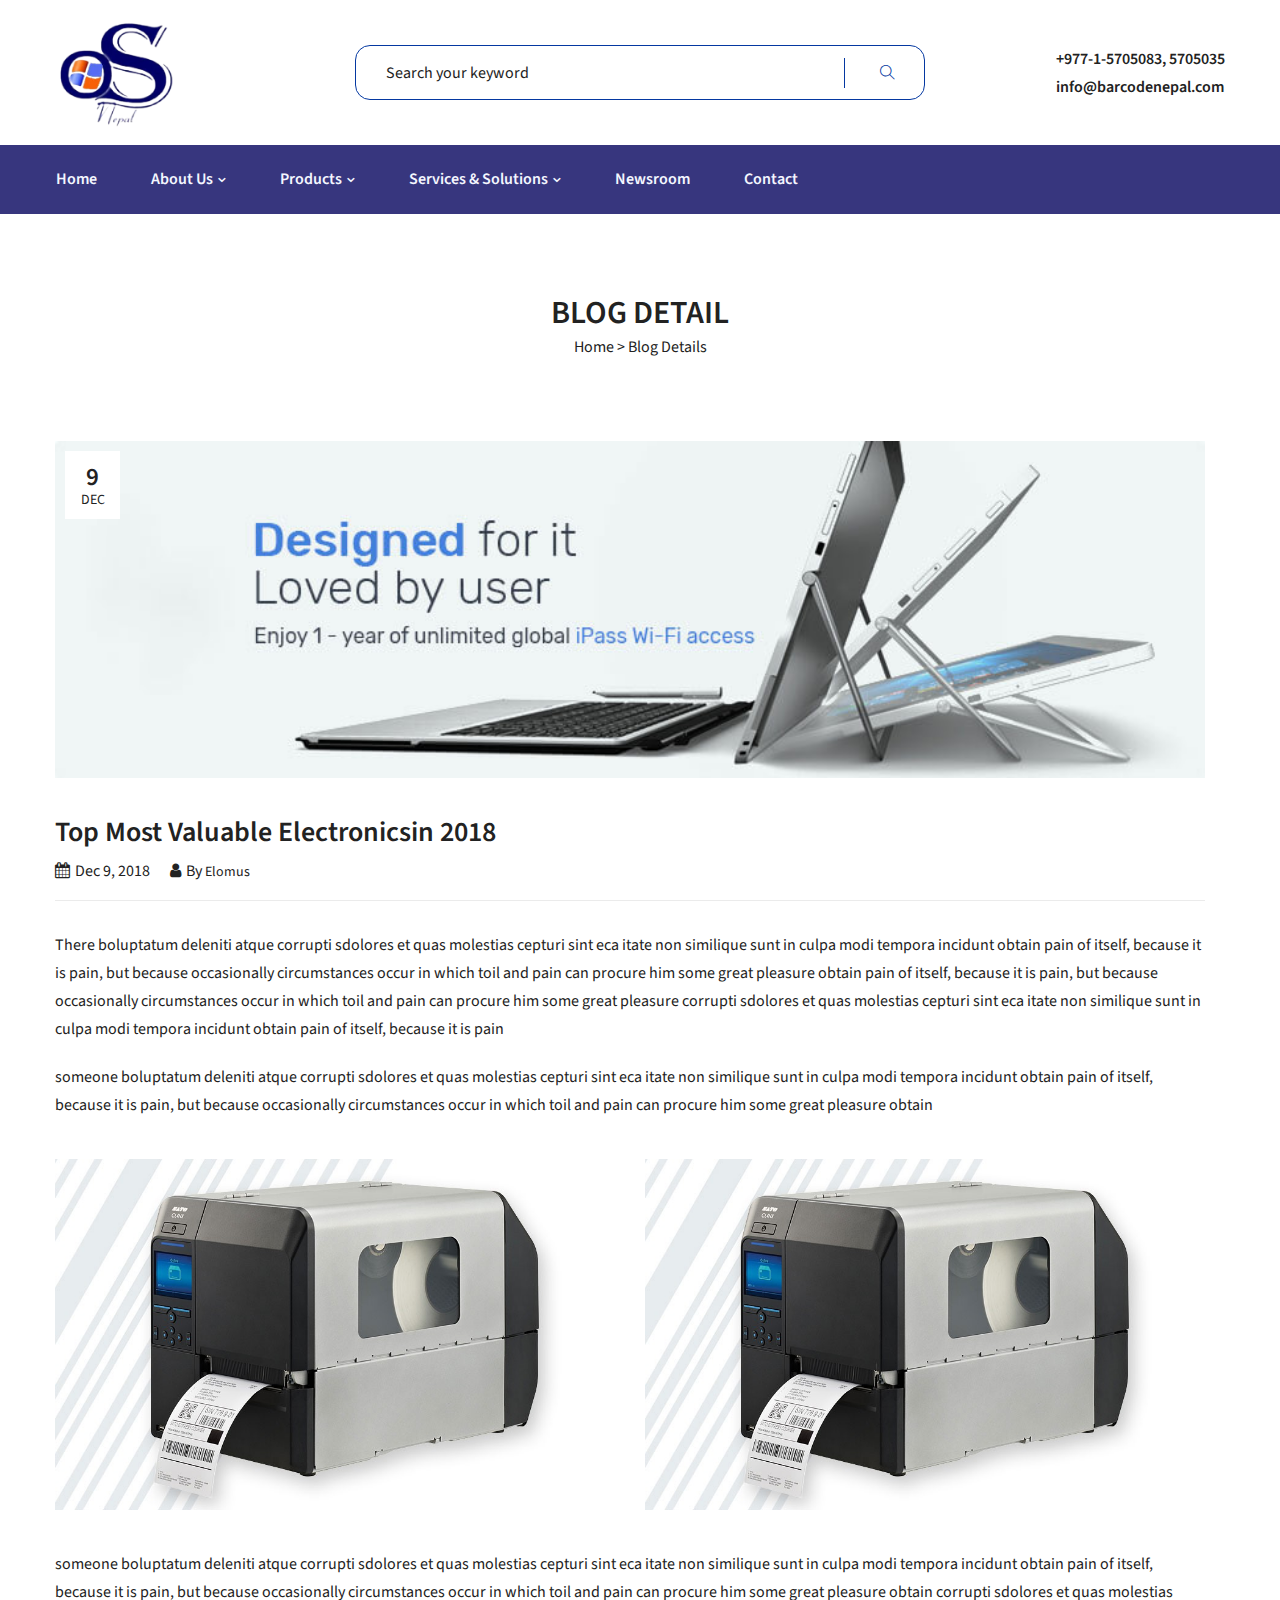
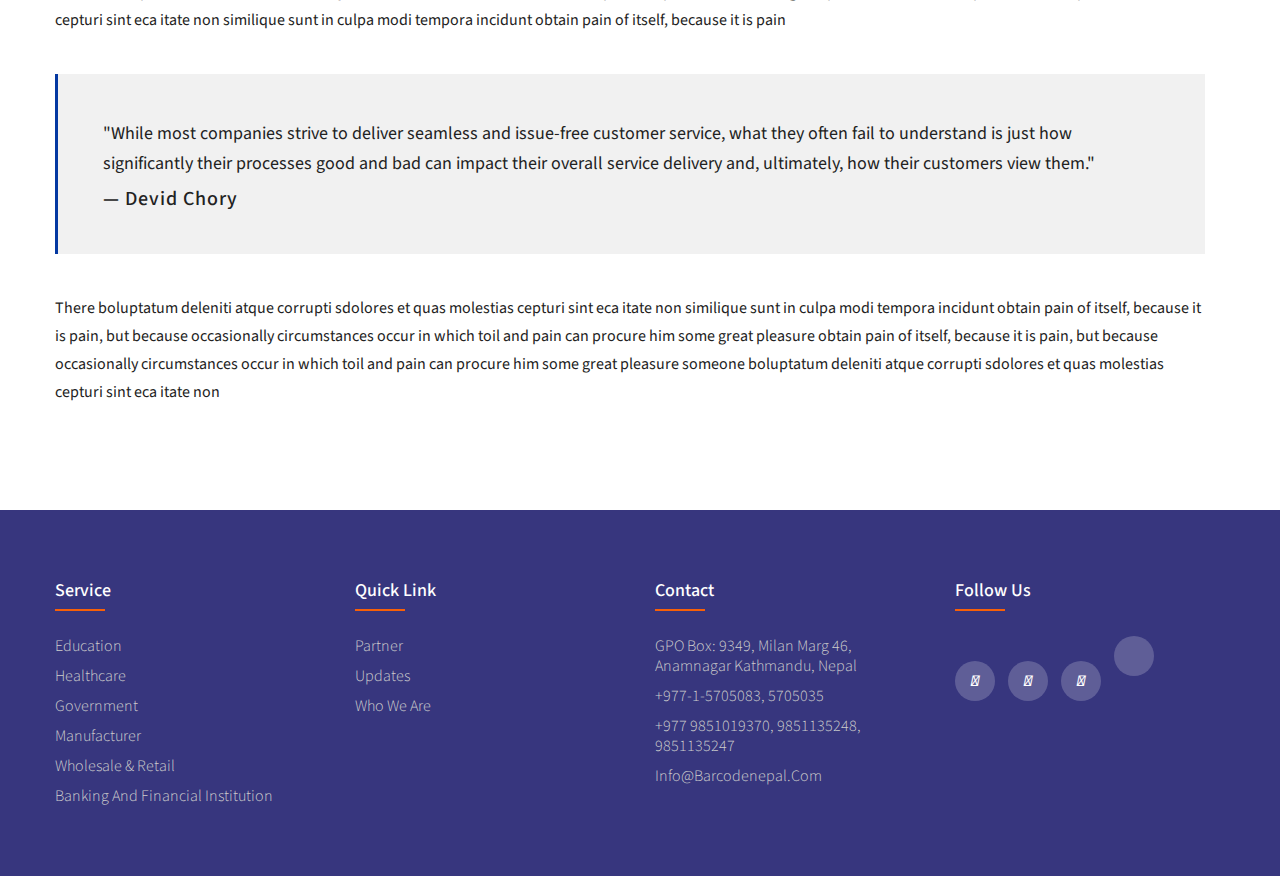
<file: html/blog-detail.html>
<!DOCTYPE html>
<html lang="en">
  <head>
    <meta charset="UTF-8" />
    <meta name="viewport" content="width=device-width, initial-scale=1.0" />
    <link rel="stylesheet" href="/css/main.css" />
    <title>Product</title>
  </head>
  <body>
    <div class="wrapper">
      <!-- Header Area Start Here -->
      <header class="header-area">
        <div class="header-top">
          <div class="container">
            <div class="row align-items-center text-center text-md-left">
              <!-- Logo Start -->
              <div class="col-md-3 col order-1 order-md-1 mb-sm-30">
                <div class="logo">
                  <a href="index.html"
                    ><img src="/images/logo.png" alt="logo-img"
                  /></a>
                </div>
              </div>
              <!-- Logo End -->
              <!-- Search Box Start Here -->
              <div class="col-md-6 order-3 order-md-2">
                <div class="categorie-search-box">
                  <form action="#">
                    <input
                      type="text"
                      name="search"
                      placeholder="Search your keyword"
                    />
                    <button>
                      <span class="ti-search"></span>
                    </button>
                  </form>
                </div>
              </div>
              <!-- Search Box End Here -->
              <!-- Cart Box Start Here -->
              <div class="col-md-3 col order-2 order-md-3 mb-sm-30">
                <div class="float-md-right">
                  <div>
                    <p class="fw-600">+977-1-5705083, 5705035</p>
                    <p class="fw-600">info@barcodenepal.com</p>
                  </div>
                </div>
              </div>
              <!-- Cart Box End Here -->
            </div>
          </div>
        </div>
        <div class="header-bottom blue-bg header-sticky">
          <div class="container">
            <div class="row align-items-center">
              <!-- Menu Area Start Here -->
              <div class="col-lg-10 d-none d-lg-block justify-content-center">
                <nav>
                  <ul class="header-menu-list">
                    <li class="active">
                      <a href="index.html">home</a>
                    </li>
                    <li class="active">
                      <a class="drop-icon" href="whoweare.html">about us</a>
                      <!-- Home Version Dropdown Start -->
                      <ul class="ht-dropdown">
                        <li>
                          <a href="whoweare.html">Who are we</a>
                        </li>
                        <li>
                          <a href="#">Partner</a>
                        </li>
                      </ul>
                      <!-- Home Version Dropdown End -->
                    </li>
                    <li>
                      <a class="drop-icon" href="#">Products</a>
                      <!--  Mega-Menu Start -->
                      <ul class="ht-dropdown megamenu">
                        <!-- Single Column Start -->
                        <li>
                          <ul>
                            <li class="menu-tile">bar code</li>
                            <li>
                              <a href="product.html">Bar Code Scanners </a>
                            </li>
                            <li>
                              <a href="#">Bar Code Printer</a>
                            </li>
                            <li>
                              <a href="#">Mobile - Computer</a>
                            </li>
                            <li>
                              <a href="#">Consumable</a>
                            </li>
                          </ul>
                          <ul class="mt-15">
                            <li class="menu-tile">IP Phones</li>
                            <li>
                              <a href="#">IP Phones </a>
                            </li>
                            <li>
                              <a href="#">IP PB</a>
                            </li>
                            <li>
                              <a href="#">IP Phone Accessories</a>
                            </li>
                          </ul>
                        </li>
                        <!-- Single Column End -->
                        <li>
                          <ul>
                            <li class="menu-tile">card personalization</li>
                            <li>
                              <a href="#">Card Printer </a>
                            </li>
                            <li>
                              <a href="#">Card Printer Consumables</a>
                            </li>
                            <li>
                              <a href="#">Card Printer Accessories</a>
                            </li>
                          </ul>
                          <ul class="mt-15">
                            <li class="menu-tile">
                              Other peripheral & accessories
                            </li>
                            <li>
                              <a href="#">IRIS Scanner </a>
                            </li>
                            <li>
                              <a href="#">Magnetic Card Reader</a>
                            </li>
                            <li>
                              <a href="#">Smart Card Reader [SCREM]</a>
                            </li>
                            <li>
                              <a href="#">Signature Tab</a>
                            </li>
                            <li>
                              <a href="#">OMR Scanner</a>
                            </li>
                          </ul>
                        </li>
                        <!-- Single Column Start -->
                        <li>
                          <ul>
                            <li class="menu-tile">
                              time attendance & access control
                            </li>
                            <li>
                              <a href="#">Time Attendance</a>
                            </li>
                            <li>
                              <a href="#">Access Control</a>
                            </li>
                          </ul>
                          <ul class="mt-15">
                            <li class="menu-tile">biometric solutions</li>
                            <li>
                              <a href="#">Finger Print Scanner</a>
                            </li>
                            <li>
                              <a href="#">Iris Scanner</a>
                            </li>
                            <li>
                              <a href="#">Signature Pad</a>
                            </li>
                          </ul>
                          <ul class="mt-15">
                            <li class="menu-tile">Survelience System</li>
                            <li>
                              <a href="#">EAS System </a>
                            </li>
                            <li>
                              <a href="#">CCTV</a>
                            </li>
                          </ul>
                        </li>
                        <!-- Single Column End -->
                        <!-- Single Column Start -->
                        <li>
                          <ul>
                            <li class="menu-tile">pos terminal & peripheral</li>
                            <li>
                              <a href="#">POS Printer</a>
                            </li>
                            <li>
                              <a href="#">POS Terminal</a>
                            </li>
                            <li>
                              <a href="#">POS Printer Accessories</a>
                            </li>
                            <li>
                              <a href="#">POS Printer Consumables</a>
                            </li>
                            <li>
                              <a href="#">POS Peripherals</a>
                            </li>
                          </ul>
                          <ul class="mt-15">
                            <li class="menu-tile">
                              entrance control & security inspection
                            </li>
                            <li>
                              <a href="#">Pedestrian Product</a>
                            </li>
                            <li>
                              <a href="#">Vehicle Product</a>
                            </li>
                            <li>
                              <a href="#">Object Inspection</a>
                            </li>
                            <li>
                              <a href="#">Vehicle Security</a>
                            </li>
                          </ul>
                        </li>

                        <!-- Single Column End -->
                      </ul>
                      <!-- Mega-Menu End -->
                    </li>
                    <li>
                      <a class="drop-icon" href="#">services & solutions</a>
                      <!-- Home Version Dropdown Start -->
                      <ul class="ht-dropdown">
                        <li>
                          <a href="#">Education</a>
                        </li>
                        <li>
                          <a href="#">Healthcare</a>
                        </li>
                        <li>
                          <a href="#">Government</a>
                        </li>
                        <li>
                          <a href="#">Manifacturer</a>
                        </li>
                        <li>
                          <a href="#">Whole Sale & Retail</a>
                        </li>
                        <li>
                          <a href="#">Banking and Financial Institution</a>
                        </li>
                      </ul>
                      <!-- Home Version Dropdown End -->
                    </li>
                    <li><a href="#">newsroom</a></li>
                    <li><a href="#">contact</a></li>
                  </ul>
                </nav>
              </div>
              <!-- Menu Area End Here -->
              <!-- Cart Box Start Here -->
              <div class="col-lg-2">
                <div class="setting-box float-right">
                  <ul>
                    <li class="drodown-show">
                      <!-- <ul class="dropdown cart-box-width currency-selector">
                        <li>
                          <h3>My Account</h3>
                          <ul>
                            <li><a href="register.html">Register</a></li>
                            <li><a href="login.html">Login</a></li>
                            <li><a href="account.html">My Account</a></li>
                          </ul>
                        </li>
                        <li>
                          <h3>Currency: USD</h3>
                          <ul>
                            <li><a href="#">€ Euro</a></li>
                            <li><a href="#">£ Pound Sterling</a></li>
                            <li><a href="#">$ US Dollar</a></li>
                          </ul>
                        </li>
                        <li>
                          <h3>Language: EN-GB</h3>
                          <ul>
                            <li>
                              <a href="#"
                                ><img src="images/1.jpg" alt="lang-icon" />
                                English</a
                              >
                            </li>
                            <li>
                              <a href="#"
                                ><img src="images/2.jpg" alt="lang-icon" />
                                Germany</a
                              >
                            </li>
                          </ul>
                        </li>
                      </ul> -->
                    </li>
                  </ul>
                </div>
              </div>
            </div>
            <!-- Cart Box End Here -->
          </div>
          <!-- Row End -->
          <!-- Mobile Menu Start Here -->
          <div class="mobile-menu d-block d-lg-none" data-menu="Menu">
            <nav>
              <ul>
                <li>
                  <a href="index.html">home</a>
                  <!-- Home Version Dropdown Start -->

                  <!-- Home Version Dropdown End -->
                </li>
                <li>
                  <a href="about.html">about us</a>
                  <ul>
                    <li>
                      <a href="whoAreWe.html">Who we are</a>
                    </li>
                    <li>
                      <a href="partner.html">Partners</a>
                    </li>
                  </ul>
                </li>
                <li>
                  <a href="#">Mobile</a>
                  <!-- Men Accessories Dropdown Start -->
                  <ul class="submobile-mega-dropdown">
                    <li>
                      <a href="#">Electra Shope</a>
                      <!-- Watches Dropdown Start -->
                      <ul>
                        <li>
                          <a href="shop.html">Integrated Systems</a>
                        </li>
                        <li>
                          <a href="shop.html">DJI</a>
                        </li>
                        <li>
                          <a href="shop.html">Power Vision</a>
                        </li>
                        <li>
                          <a href="shop.html">Ryze Tech</a>
                        </li>
                        <li>
                          <a href="shop.html">Yuneec</a>
                        </li>
                      </ul>
                      <!-- Watches Dropdown End -->
                    </li>
                    <li>
                      <a href="#">Stroller Shop</a>
                      <!-- Shoes Dropdown Start -->
                      <ul>
                        <li>
                          <a href="shop.html">Joggers</a>
                        </li>
                        <li>
                          <a href="shop.html">Lightweight</a>
                        </li>
                        <li>
                          <a href="shop.html">Prams</a>
                        </li>
                        <li>
                          <a href="shop.html">Standard</a>
                        </li>
                        <li>
                          <a href="shop.html">Travel Systems</a>
                        </li>
                      </ul>
                      <!-- Shoes Dropdown End -->
                    </li>
                    <li>
                      <a href="#">smartwatch Shop</a>
                      <!-- Bags Dropdown Start -->
                      <ul>
                        <li>
                          <a href="shop.html">Men's Watches</a>
                        </li>
                        <li>
                          <a href="shop.html">Ladies Watches</a>
                        </li>
                        <li>
                          <a href="shop.html">Sport Watch</a>
                        </li>
                        <li>
                          <a href="shop.html">Wrist Watches</a>
                        </li>
                        <li>
                          <a href="shop.html">Watch Bands</a>
                        </li>
                      </ul>
                      <!-- Bags Dropdown End -->
                    </li>
                    <li>
                      <a href="#">Scooter Shop</a>
                      <!-- Bags Dropdown Start -->
                      <ul>
                        <li>
                          <a href="shop.html">Pro Scooters</a>
                        </li>
                        <li>
                          <a href="shop.html">Custom Scooters</a>
                        </li>
                        <li>
                          <a href="shop.html">Kids Scooters</a>
                        </li>
                        <li>
                          <a href="shop.html">Dirt Scooters</a>
                        </li>
                        <li>
                          <a href="shop.html">Adult / Commuter Scooters</a>
                        </li>
                      </ul>
                      <!-- Bags Dropdown End -->
                    </li>
                  </ul>
                  <!-- Men Accessories Dropdown End -->
                </li>
                <li>
                  <a href="#">shop</a>
                  <!-- Mobile Menu Dropdown Start -->
                  <ul>
                    <li>
                      <a href="shop.html">Shop</a>
                    </li>
                    <li>
                      <a href="product-details.html">product details</a>
                    </li>
                    <li>
                      <a href="compare.html">compare</a>
                    </li>
                    <li>
                      <a href="cart.html">cart</a>
                    </li>
                    <li>
                      <a href="checkout.html">checkout</a>
                    </li>
                    <li>
                      <a href="wishlist.html">wishlist</a>
                    </li>
                  </ul>
                  <!-- Mobile Menu Dropdown End -->
                </li>
                <li>
                  <a href="#">Blog</a>
                  <!-- Mobile Menu Dropdown Start -->
                  <ul>
                    <li>
                      <a href="blog.html">blog</a>
                    </li>
                    <li>
                      <a href="blog-details.html">Blog Details</a>
                    </li>
                  </ul>
                  <!-- Mobile Menu Dropdown End -->
                </li>
                <li>
                  <a href="#">pages</a>
                  <!-- Mobile Menu Dropdown Start -->
                  <ul>
                    <li>
                      <a href="about.html">about us</a>
                    </li>
                    <li>
                      <a href="account.html">My account</a>
                    </li>
                    <li>
                      <a href="register.html">register</a>
                    </li>
                    <li>
                      <a href="login.html">Login</a>
                    </li>
                    <li>
                      <a href="404.html">404</a>
                    </li>
                    <li>
                      <a href="forgot-password.html">forgot password</a>
                    </li>
                  </ul>
                  <!-- Mobile Menu Dropdown End -->
                </li>
                <li><a href="about.html">About Us</a></li>
                <li><a href="contact.html">Contact Us</a></li>
              </ul>
            </nav>
          </div>
          <!-- Mobile Menu End Here -->
        </div>
      </header>
      <!-- Header Area End Here -->
      <main id="aboutPage">
        <!-- Banner Start -->
        <div class="bannerWrapper">
          <div class="container">
            <h2 class="m-0">Blog Detail</h2>
            <!-- <h6 class="bannerWrapper__text">
              At ABCD, we're more than marketers – we're storytellers,
              strategists, and solution providers.
            </h6> -->
            <p class="bannerWrapper__breadcrumb">
              <a href="../index.html ">Home</a> > Blog Details
            </p>
          </div>
        </div>
        <!-- Banner End -->
  <!-- Blog Details Area Start -->
  <div class="blog-details-area pb-80">
    <div class="container">
        <div class="row">
            <!-- Blog Details Start -->
            <div class="col-xl-12 col-lg-12">
                <div class="blog-details mb-all-40">
                    <div class="blog-hero-img mb-40">
                        <img class="full-img" src="/images/011.jpg" alt="blog-details">
                        <div class="entry-meta">
                            <div class="date">
                                <p>9</p>
                                <span>dec</span>
                            </div>
                        </div>
                    </div>
                    <div class="text-upper-portion">
                        <h3 class="blog-dtl-header portfolio-header">Top most valuable electronicsin 2018</h3>
                        <ul class="meta-box meta-blog d-flex">
                            <li class="meta-date"><span><i class="fa fa-calendar" aria-hidden="true"></i>dec 9, 2018</span></li>
                            <li><i class="fa fa-user" aria-hidden="true"></i>By <a href="#"> elomus</a></li>
                        </ul>
                        <p class="mb-20">There boluptatum deleniti atque corrupti sdolores et quas molestias cepturi sint  eca itate non similique sunt in culpa modi tempora incidunt  obtain pain of itself, because it is pain, but because occasionally circumstances occur in which toil and pain can procure him some great pleasure  obtain pain of itself, because it is pain, but because occasionally circumstances occur in which toil and pain can procure him some great pleasure corrupti sdolores et quas molestias cepturi sint  eca itate non similique sunt in culpa modi tempora incidunt  obtain pain of itself, because it is pain</p>
                        <p>someone boluptatum deleniti atque corrupti sdolores et quas molestias cepturi sint  eca itate non similique sunt in culpa modi tempora incidunt  obtain pain of itself, because it is pain, but because occasionally circumstances occur in which toil and pain can procure him some great pleasure  obtain</p>
                    </div>
                    <div class="row align-items-center ptb-40">
                        <div class="col-lg-6 col-md-6 col-sm-6 mb-xsm-30">
                            <img class="full-img" src="/images/01.jpg" alt="blog-img">
                        </div>
                         <div class="col-lg-6 col-md-6 col-sm-6">
                            <img class="full-img" src="/images/01.jpg" alt="blog-img">
                        </div>
                    </div>
                     <div class="text-lower-portion">
                        <p>someone boluptatum deleniti atque corrupti sdolores et quas molestias cepturi sint  eca itate non similique sunt in culpa modi tempora incidunt  obtain pain of itself, because it is pain, but because occasionally circumstances occur in which toil and pain can procure him some great pleasure  obtain corrupti sdolores et quas molestias cepturi sint  eca itate non similique sunt in culpa modi tempora incidunt  obtain pain of itself, because it is pain</p>
                        <blockquote class="blockquote blogquote">
                            <p>"While most companies strive to deliver seamless and issue-free customer service, what they often fail to understand is just how significantly their processes good and bad can impact their overall service delivery and, ultimately, how their customers view them."</p>
                            <footer class="blockquote-footer">Devid  Chory</footer>
                        </blockquote>
                         <p>There boluptatum deleniti atque corrupti sdolores et quas molestias cepturi sint  eca itate non similique sunt in culpa modi tempora incidunt  obtain pain of itself, because it is pain, but because occasionally circumstances occur in which toil and pain can procure him some great pleasure  obtain pain of itself, because it is pain, but because occasionally circumstances occur in which toil and pain can procure him some great pleasure someone boluptatum deleniti atque corrupti sdolores et quas molestias cepturi sint  eca itate non </p>
                    </div>
                    
                    <!-- Blog Deatils Contact End -->
                </div>
            </div>
            <!-- Blog Details End -->
         
        </div>
    </div>
</div>
<!-- Blog Details Area End -->

         <!-- Footer Area Start Here -->
      <footer class="footer mt-24">
        <div class="container">
          <div class="row">
            <div class="footer-col">
              <h4>service</h4>
              <ul>
                <li><a href="#">Education</a></li>
                <li><a href="#">Healthcare</a></li>
                <li><a href="#">Government</a></li>
                <li><a href="#">Manufacturer </a></li>
                <li><a href="#">Wholesale & Retail </a></li>
                <li><a href="#">Banking and Financial Institution </a></li>
              </ul>
            </div>
            <div class="footer-col">
              <h4>quick link</h4>
              <ul>
                <li><a href="#">Partner</a></li>
                <li><a href="#">Updates</a></li>
                <li><a href="#">Who we are</a></li>
              </ul>
            </div>
            <div class="footer-col">
              <h4>Contact</h4>
              <ul>
                <li>
                  <a href="#"
                    >GPO Box: 9349, Milan Marg 46, Anamnagar Kathmandu, Nepal</a
                  >
                </li>
                <li><a href="#">+977-1-5705083, 5705035</a></li>
                <li><a href="#">+977 9851019370, 9851135248, 9851135247</a></li>
                <li><a href="#">info@barcodenepal.com</a></li>
              </ul>
            </div>
            <div class="footer-col">
              <h4>follow us</h4>
              <div class="social-links">
                <a href="#"><i class="fab fa-facebook-f"></i></a>
                <a href="#"><i class="fab fa-twitter"></i></a>
                <a href="#"><i class="fab fa-instagram"></i></a>
                <a href="#"><i class="fab fa-linkedin-in"></i></a>
              </div>
            </div>
          </div>
        </div>
      </footer>
      <!-- Footer Area End Here -->
      </main>
    </div>
    <!-- jquery 3.3.1 -->
    <script src="/js/jquery-3.3.1.min.js"></script>
    <!-- Mobile menu js -->
    <script src="/js/jquery.meanmenu.min.js"></script>
    <!-- ScrollUp js -->
    <script src="/js/jquery.scrollUp.js"></script>
    <!-- Fancybox js -->
    <script src="/js/jquery.fancybox.min.js"></script>
    <!-- Countdown js -->
    <script src="/js/jquery.countdown.min.js"></script>
    <!-- Jquery nice select js -->
    <script src="/js/jquery.nice-select.min.js"></script>
    <!-- Jquery ui price slider js -->
    <script src="/js/jquery-ui.min.js"></script>
    <!-- Owl carousel -->
    <script src="/js/owl.carousel.min.js"></script>
    <!-- Slick Slider -->
    <script src="/js/slick.min.js"></script>
    <!-- Bootstrap popper js -->
    <script src="/js/popper.min.js"></script>
    <!-- Bootstrap js -->
    <script src="/js/bootstrap.min.js"></script>
    <!-- Modernizer js -->
    <script src="/js/modernizr-3.5.0.min.js"></script>
    <!-- Plugin js -->
    <script src="/js/plugins.js"></script>
    <!-- Main activaion js -->
    <script src="/js/main.js"></script>
  </body>
</html>
</file>
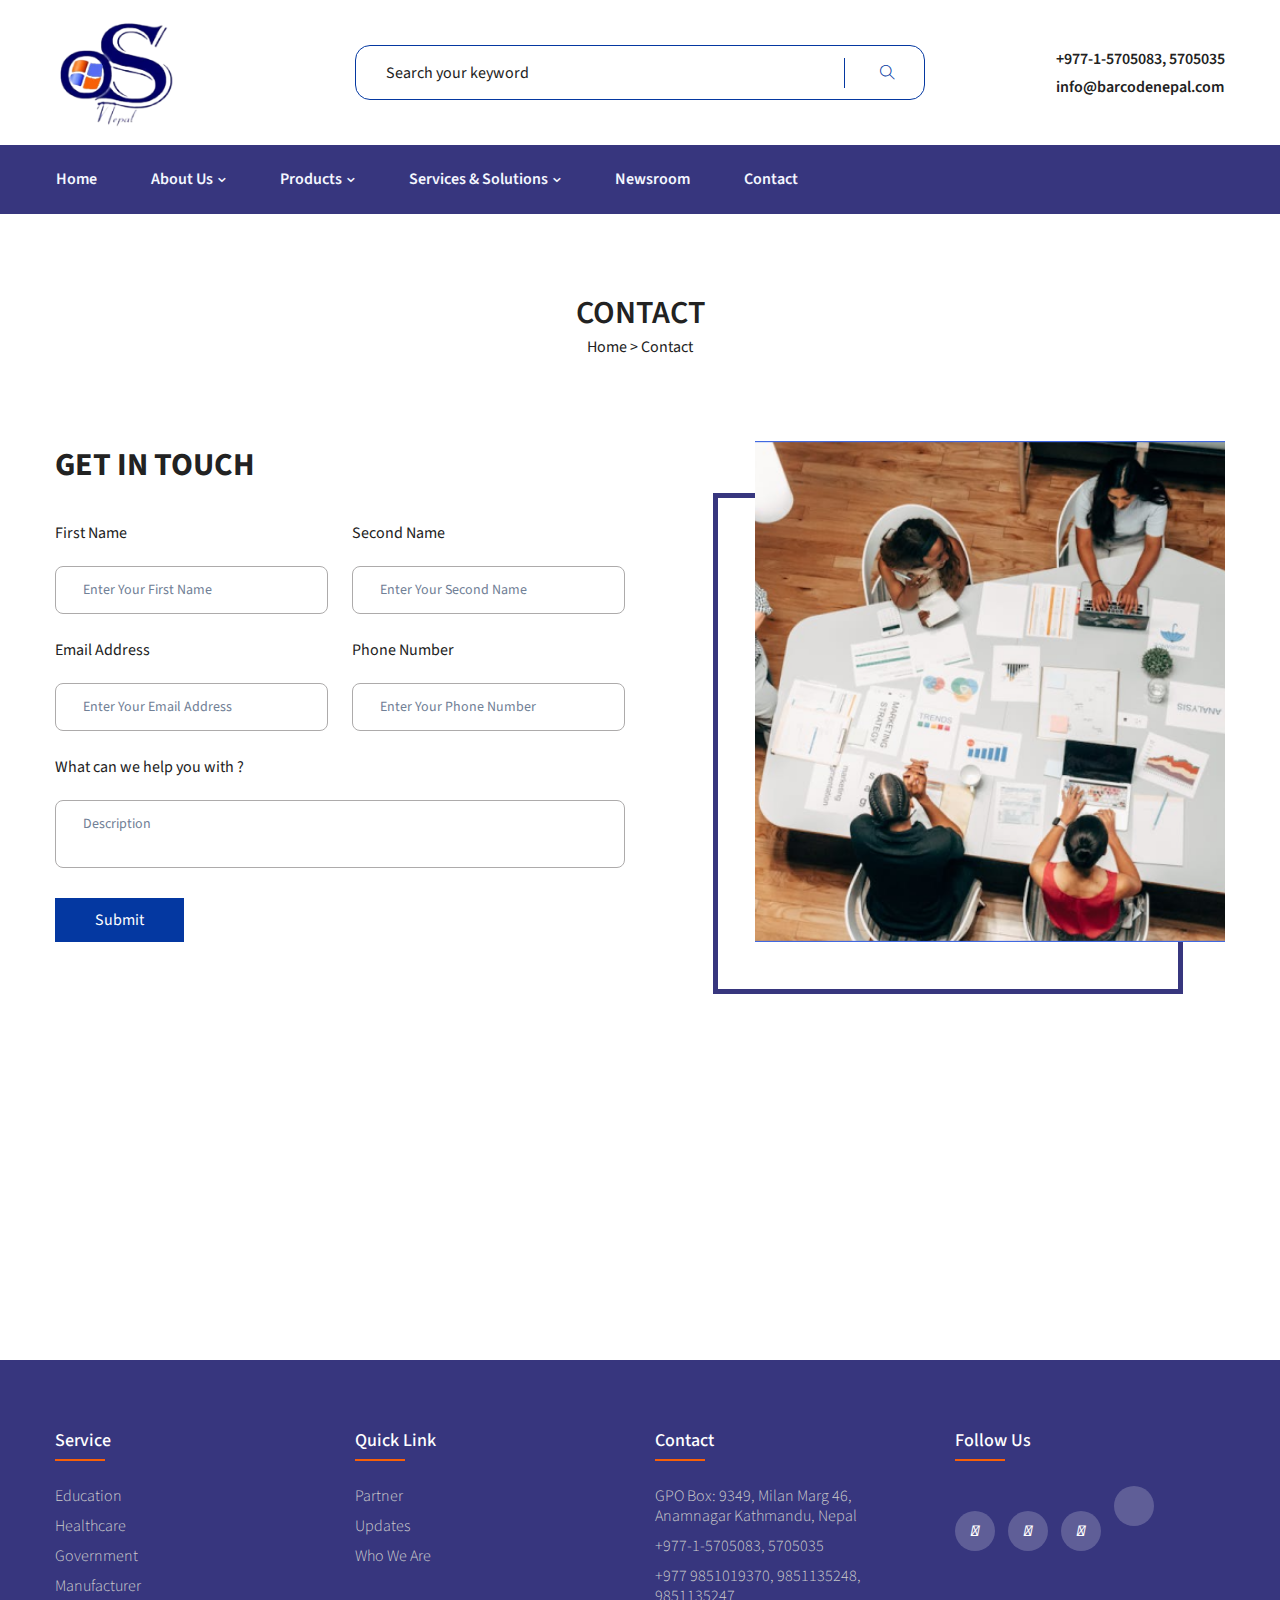
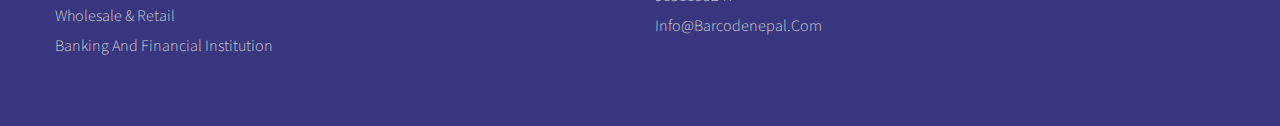
<file: html/contact.html>
<!DOCTYPE html>
<html lang="en">
  <head>
    <meta charset="UTF-8" />
    <meta name="viewport" content="width=device-width, initial-scale=1.0" />
    <link rel="stylesheet" href="/css/main.css" />
    <title>Contact</title>
  </head>
  <body>
    <div class="wrapper">
      <!-- Header Area Start Here -->
      <header class="header-area">
        <div class="header-top">
          <div class="container">
            <div class="row align-items-center text-center text-md-left">
              <!-- Logo Start -->
              <div class="col-md-3 col order-1 order-md-1 mb-sm-30">
                <div class="logo">
                  <a href="index.html"
                    ><img src="/images/logo.png" alt="logo-img"
                  /></a>
                </div>
              </div>
              <!-- Logo End -->
              <!-- Search Box Start Here -->
              <div class="col-md-6 order-3 order-md-2">
                <div class="categorie-search-box">
                  <form action="#">
                    <input
                      type="text"
                      name="search"
                      placeholder="Search your keyword"
                    />
                    <button>
                      <span class="ti-search"></span>
                    </button>
                  </form>
                </div>
              </div>
              <!-- Search Box End Here -->
              <!-- Cart Box Start Here -->
              <div class="col-md-3 col order-2 order-md-3 mb-sm-30">
                <div class="float-md-right">
                  <div>
                    <p class="fw-600">+977-1-5705083, 5705035</p>
                    <p class="fw-600">info@barcodenepal.com</p>
                  </div>
                </div>
              </div>
              <!-- Cart Box End Here -->
            </div>
          </div>
        </div>
        <div class="header-bottom blue-bg header-sticky">
          <div class="container">
            <div class="row align-items-center">
              <!-- Menu Area Start Here -->
              <div class="col-lg-10 d-none d-lg-block justify-content-center">
                <nav>
                  <ul class="header-menu-list">
                    <li class="active">
                      <a href="index.html">home</a>
                    </li>
                    <li class="active">
                      <a class="drop-icon" href="whoweare.html">about us</a>
                      <!-- Home Version Dropdown Start -->
                      <ul class="ht-dropdown">
                        <li>
                          <a href="whoweare.html">Who are we</a>
                        </li>
                        <li>
                          <a href="#">Partner</a>
                        </li>
                      </ul>
                      <!-- Home Version Dropdown End -->
                    </li>
                    <li>
                      <a class="drop-icon" href="#">Products</a>
                      <!--  Mega-Menu Start -->
                      <ul class="ht-dropdown megamenu">
                        <!-- Single Column Start -->
                        <li>
                          <ul>
                            <li class="menu-tile">bar code</li>
                            <li>
                              <a href="#">Bar Code Scanners </a>
                            </li>
                            <li>
                              <a href="#">Bar Code Printer</a>
                            </li>
                            <li>
                              <a href="#">Mobile - Computer</a>
                            </li>
                            <li>
                              <a href="#">Consumable</a>
                            </li>
                          </ul>
                          <ul class="mt-15">
                            <li class="menu-tile">IP Phones</li>
                            <li>
                              <a href="#">IP Phones </a>
                            </li>
                            <li>
                              <a href="#">IP PB</a>
                            </li>
                            <li>
                              <a href="#">IP Phone Accessories</a>
                            </li>
                          </ul>
                        </li>
                        <!-- Single Column End -->
                        <li>
                          <ul>
                            <li class="menu-tile">card personalization</li>
                            <li>
                              <a href="#">Card Printer </a>
                            </li>
                            <li>
                              <a href="#">Card Printer Consumables</a>
                            </li>
                            <li>
                              <a href="#">Card Printer Accessories</a>
                            </li>
                          </ul>
                          <ul class="mt-15">
                            <li class="menu-tile">
                              Other peripheral & accessories
                            </li>
                            <li>
                              <a href="#">IRIS Scanner </a>
                            </li>
                            <li>
                              <a href="#">Magnetic Card Reader</a>
                            </li>
                            <li>
                              <a href="#">Smart Card Reader [SCREM]</a>
                            </li>
                            <li>
                              <a href="#">Signature Tab</a>
                            </li>
                            <li>
                              <a href="#">OMR Scanner</a>
                            </li>
                          </ul>
                        </li>
                        <!-- Single Column Start -->
                        <li>
                          <ul>
                            <li class="menu-tile">
                              time attendance & access control
                            </li>
                            <li>
                              <a href="#">Time Attendance</a>
                            </li>
                            <li>
                              <a href="#">Access Control</a>
                            </li>
                          </ul>
                          <ul class="mt-15">
                            <li class="menu-tile">biometric solutions</li>
                            <li>
                              <a href="#">Finger Print Scanner</a>
                            </li>
                            <li>
                              <a href="#">Iris Scanner</a>
                            </li>
                            <li>
                              <a href="#">Signature Pad</a>
                            </li>
                          </ul>
                          <ul class="mt-15">
                            <li class="menu-tile">Survelience System</li>
                            <li>
                              <a href="#">EAS System </a>
                            </li>
                            <li>
                              <a href="#">CCTV</a>
                            </li>
                          </ul>
                        </li>
                        <!-- Single Column End -->
                        <!-- Single Column Start -->
                        <li>
                          <ul>
                            <li class="menu-tile">pos terminal & peripheral</li>
                            <li>
                              <a href="#">POS Printer</a>
                            </li>
                            <li>
                              <a href="#">POS Terminal</a>
                            </li>
                            <li>
                              <a href="#">POS Printer Accessories</a>
                            </li>
                            <li>
                              <a href="#">POS Printer Consumables</a>
                            </li>
                            <li>
                              <a href="#">POS Peripherals</a>
                            </li>
                          </ul>
                          <ul class="mt-15">
                            <li class="menu-tile">
                              entrance control & security inspection
                            </li>
                            <li>
                              <a href="#">Pedestrian Product</a>
                            </li>
                            <li>
                              <a href="#">Vehicle Product</a>
                            </li>
                            <li>
                              <a href="#">Object Inspection</a>
                            </li>
                            <li>
                              <a href="#">Vehicle Security</a>
                            </li>
                          </ul>
                        </li>

                        <!-- Single Column End -->
                      </ul>
                      <!-- Mega-Menu End -->
                    </li>
                    <li>
                      <a class="drop-icon" href="#">services & solutions</a>
                      <!-- Home Version Dropdown Start -->
                      <ul class="ht-dropdown">
                        <li>
                          <a href="#">Education</a>
                        </li>
                        <li>
                          <a href="#">Healthcare</a>
                        </li>
                        <li>
                          <a href="#">Government</a>
                        </li>
                        <li>
                          <a href="#">Manifacturer</a>
                        </li>
                        <li>
                          <a href="#">Whole Sale & Retail</a>
                        </li>
                        <li>
                          <a href="#">Banking and Financial Institution</a>
                        </li>
                      </ul>
                      <!-- Home Version Dropdown End -->
                    </li>
                    <li><a href="#">newsroom</a></li>
                    <li><a href="#">contact</a></li>
                  </ul>
                </nav>
              </div>
              <!-- Menu Area End Here -->
              <!-- Cart Box Start Here -->
              <div class="col-lg-2">
                <div class="setting-box float-right">
                  <ul>
                    <li class="drodown-show">
                      <!-- <ul class="dropdown cart-box-width currency-selector">
                        <li>
                          <h3>My Account</h3>
                          <ul>
                            <li><a href="register.html">Register</a></li>
                            <li><a href="login.html">Login</a></li>
                            <li><a href="account.html">My Account</a></li>
                          </ul>
                        </li>
                        <li>
                          <h3>Currency: USD</h3>
                          <ul>
                            <li><a href="#">€ Euro</a></li>
                            <li><a href="#">£ Pound Sterling</a></li>
                            <li><a href="#">$ US Dollar</a></li>
                          </ul>
                        </li>
                        <li>
                          <h3>Language: EN-GB</h3>
                          <ul>
                            <li>
                              <a href="#"
                                ><img src="images/1.jpg" alt="lang-icon" />
                                English</a
                              >
                            </li>
                            <li>
                              <a href="#"
                                ><img src="images/2.jpg" alt="lang-icon" />
                                Germany</a
                              >
                            </li>
                          </ul>
                        </li>
                      </ul> -->
                    </li>
                  </ul>
                </div>
              </div>
            </div>
            <!-- Cart Box End Here -->
          </div>
          <!-- Row End -->
          <!-- Mobile Menu Start Here -->
          <div class="mobile-menu d-block d-lg-none" data-menu="Menu">
            <nav>
              <ul>
                <li>
                  <a href="index.html">home</a>
                  <!-- Home Version Dropdown Start -->

                  <!-- Home Version Dropdown End -->
                </li>
                <li>
                  <a href="about.html">about us</a>
                  <ul>
                    <li>
                      <a href="whoAreWe.html">Who we are</a>
                    </li>
                    <li>
                      <a href="partner.html">Partners</a>
                    </li>
                  </ul>
                </li>
                <li>
                  <a href="#">Mobile</a>
                  <!-- Men Accessories Dropdown Start -->
                  <ul class="submobile-mega-dropdown">
                    <li>
                      <a href="#">Electra Shope</a>
                      <!-- Watches Dropdown Start -->
                      <ul>
                        <li>
                          <a href="shop.html">Integrated Systems</a>
                        </li>
                        <li>
                          <a href="shop.html">DJI</a>
                        </li>
                        <li>
                          <a href="shop.html">Power Vision</a>
                        </li>
                        <li>
                          <a href="shop.html">Ryze Tech</a>
                        </li>
                        <li>
                          <a href="shop.html">Yuneec</a>
                        </li>
                      </ul>
                      <!-- Watches Dropdown End -->
                    </li>
                    <li>
                      <a href="#">Stroller Shop</a>
                      <!-- Shoes Dropdown Start -->
                      <ul>
                        <li>
                          <a href="shop.html">Joggers</a>
                        </li>
                        <li>
                          <a href="shop.html">Lightweight</a>
                        </li>
                        <li>
                          <a href="shop.html">Prams</a>
                        </li>
                        <li>
                          <a href="shop.html">Standard</a>
                        </li>
                        <li>
                          <a href="shop.html">Travel Systems</a>
                        </li>
                      </ul>
                      <!-- Shoes Dropdown End -->
                    </li>
                    <li>
                      <a href="#">smartwatch Shop</a>
                      <!-- Bags Dropdown Start -->
                      <ul>
                        <li>
                          <a href="shop.html">Men's Watches</a>
                        </li>
                        <li>
                          <a href="shop.html">Ladies Watches</a>
                        </li>
                        <li>
                          <a href="shop.html">Sport Watch</a>
                        </li>
                        <li>
                          <a href="shop.html">Wrist Watches</a>
                        </li>
                        <li>
                          <a href="shop.html">Watch Bands</a>
                        </li>
                      </ul>
                      <!-- Bags Dropdown End -->
                    </li>
                    <li>
                      <a href="#">Scooter Shop</a>
                      <!-- Bags Dropdown Start -->
                      <ul>
                        <li>
                          <a href="shop.html">Pro Scooters</a>
                        </li>
                        <li>
                          <a href="shop.html">Custom Scooters</a>
                        </li>
                        <li>
                          <a href="shop.html">Kids Scooters</a>
                        </li>
                        <li>
                          <a href="shop.html">Dirt Scooters</a>
                        </li>
                        <li>
                          <a href="shop.html">Adult / Commuter Scooters</a>
                        </li>
                      </ul>
                      <!-- Bags Dropdown End -->
                    </li>
                  </ul>
                  <!-- Men Accessories Dropdown End -->
                </li>
                <li>
                  <a href="#">shop</a>
                  <!-- Mobile Menu Dropdown Start -->
                  <ul>
                    <li>
                      <a href="shop.html">Shop</a>
                    </li>
                    <li>
                      <a href="product-details.html">product details</a>
                    </li>
                    <li>
                      <a href="compare.html">compare</a>
                    </li>
                    <li>
                      <a href="cart.html">cart</a>
                    </li>
                    <li>
                      <a href="checkout.html">checkout</a>
                    </li>
                    <li>
                      <a href="wishlist.html">wishlist</a>
                    </li>
                  </ul>
                  <!-- Mobile Menu Dropdown End -->
                </li>
                <li>
                  <a href="#">Blog</a>
                  <!-- Mobile Menu Dropdown Start -->
                  <ul>
                    <li>
                      <a href="blog.html">blog</a>
                    </li>
                    <li>
                      <a href="blog-details.html">Blog Details</a>
                    </li>
                  </ul>
                  <!-- Mobile Menu Dropdown End -->
                </li>
                <li>
                  <a href="#">pages</a>
                  <!-- Mobile Menu Dropdown Start -->
                  <ul>
                    <li>
                      <a href="about.html">about us</a>
                    </li>
                    <li>
                      <a href="account.html">My account</a>
                    </li>
                    <li>
                      <a href="register.html">register</a>
                    </li>
                    <li>
                      <a href="login.html">Login</a>
                    </li>
                    <li>
                      <a href="404.html">404</a>
                    </li>
                    <li>
                      <a href="forgot-password.html">forgot password</a>
                    </li>
                  </ul>
                  <!-- Mobile Menu Dropdown End -->
                </li>
                <li><a href="about.html">About Us</a></li>
                <li><a href="contact.html">Contact Us</a></li>
              </ul>
            </nav>
          </div>
          <!-- Mobile Menu End Here -->
        </div>
      </header>
      <!-- Header Area End Here -->
      <main id="contactPage">
        <!-- Banner Start -->
        <div class="bannerWrapper">
          <div class="container">
            <h2 class="m-0">Contact</h2>
            <p class="bannerWrapper__breadcrumb">
              <a href="/index.html">Home</a> > Contact
            </p>
          </div>
        </div>
        <!-- Banner End -->

        <!-- Contact -->
        <div class="contact pb-80">
          <div class="container">
            <div class="contact__mainContent row g-4 justify-content-between">
              <div class="col-lg-6 col-md-12 col-12" data-aos="fade-right">
                <form action="">
                  <h3>Get in Touch</h3>
                  <div class="contact__inputField">
                    <div class="d-flex flex-column">
                      <label class="contact__label" for="">First Name</label>
                      <input
                        class="contact__input"
                        type="text"
                        placeholder=" Enter Your First Name"
                      />
                    </div>
                    <div class="d-flex flex-column">
                      <label class="contact__label" for="">Second Name</label>
                      <input
                        class="contact__input"
                        type="text"
                        placeholder=" Enter Your Second Name"
                      />
                    </div>
                    <div class="d-flex flex-column">
                      <label class="contact__label" for="">Email Address</label>
                      <input
                        class="contact__input"
                        type="email"
                        placeholder=" Enter Your Email Address"
                      />
                    </div>
                    <div class="d-flex flex-column">
                      <label class="contact__label" for=""> Phone Number</label>
                      <input
                        class="contact__input"
                        type="number"
                        placeholder=" Enter Your Phone Number"
                      />
                    </div>
                  </div>
                  <div class="d-flex flex-column mt-24">
                    <label class="contact__label" for="message">
                      What can we help you with ?</label
                    >
                    <textarea
                      id="contact__input"
                      row="9"
                      name="message"
                      placeholder=" Description"
                    ></textarea>
                  </div>
                  <div class="slide-btn small-btn">
                    <a href="#">Submit</a>
                  </div>
                </form>
              </div>
              <div class="col-lg-5 col-md-12 col-12 mt-5 mt-lg-0" data-aos="fade-left">
                <div class="outline outline__right">
                  <img src="/images/describe.png" alt="" />
                </div>
              </div>
            </div>
            <div class="contact__map pt-120">
              <iframe
              title="myFrame"
                src="https://www.google.com/maps/embed?pb=!1m18!1m12!1m3!1d3532.6986440414594!2d85.32539117501284!3d27.695707526005556!2m3!1f0!2f0!3f0!3m2!1i1024!2i768!4f13.1!3m3!1m2!1s0x39eb19a4966a5187%3A0xc6acbeec63fef612!2sBar%20Code%20Nepal!5e0!3m2!1sen!2snp!4v1724079891175!5m2!1sen!2snp"
                width="100%"
                height="100%"
                style="border: 0"
                allowfullscreen=""
                loading="lazy"
                referrerpolicy="no-referrer-when-downgrade"
              ></iframe>
            </div>
          </div>
        </div>

        <!-- Footer Area Start Here -->
        <footer class="footer">
          <div class="container">
            <div class="row g-4">
              <div class="footer-col">
                <h4>service</h4>
                <ul>
                  <li><a href="#">Education</a></li>
                  <li><a href="#">Healthcare</a></li>
                  <li><a href="#">Government</a></li>
                  <li><a href="#">Manufacturer </a></li>
                  <li><a href="#">Wholesale & Retail </a></li>
                  <li><a href="#">Banking and Financial Institution </a></li>
                </ul>
              </div>
              <div class="footer-col">
                <h4>quick link</h4>
                <ul>
                  <li><a href="#">Partner</a></li>
                  <li><a href="#">Updates</a></li>
                  <li><a href="#">Who we are</a></li>
                </ul>
              </div>
              <div class="footer-col">
                <h4>Contact</h4>
                <ul>
                  <li>
                    <a href="#"
                      >GPO Box: 9349, Milan Marg 46, Anamnagar Kathmandu,
                      Nepal</a
                    >
                  </li>
                  <li><a href="#">+977-1-5705083, 5705035</a></li>
                  <li>
                    <a href="#">+977 9851019370, 9851135248, 9851135247</a>
                  </li>
                  <li><a href="#">info@barcodenepal.com</a></li>
                </ul>
              </div>
              <div class="footer-col">
                <h4>follow us</h4>
                <div class="social-links">
                  <a href="#"><i class="fab fa-facebook-f"></i></a>
                  <a href="#"><i class="fab fa-twitter"></i></a>
                  <a href="#"><i class="fab fa-instagram"></i></a>
                  <a href="#"><i class="fab fa-linkedin-in"></i></a>
                </div>
              </div>
            </div>
          </div>
        </footer>
        <!-- Footer Area End Here -->
      </main>
    </div>
  </body>
</html>
</file>
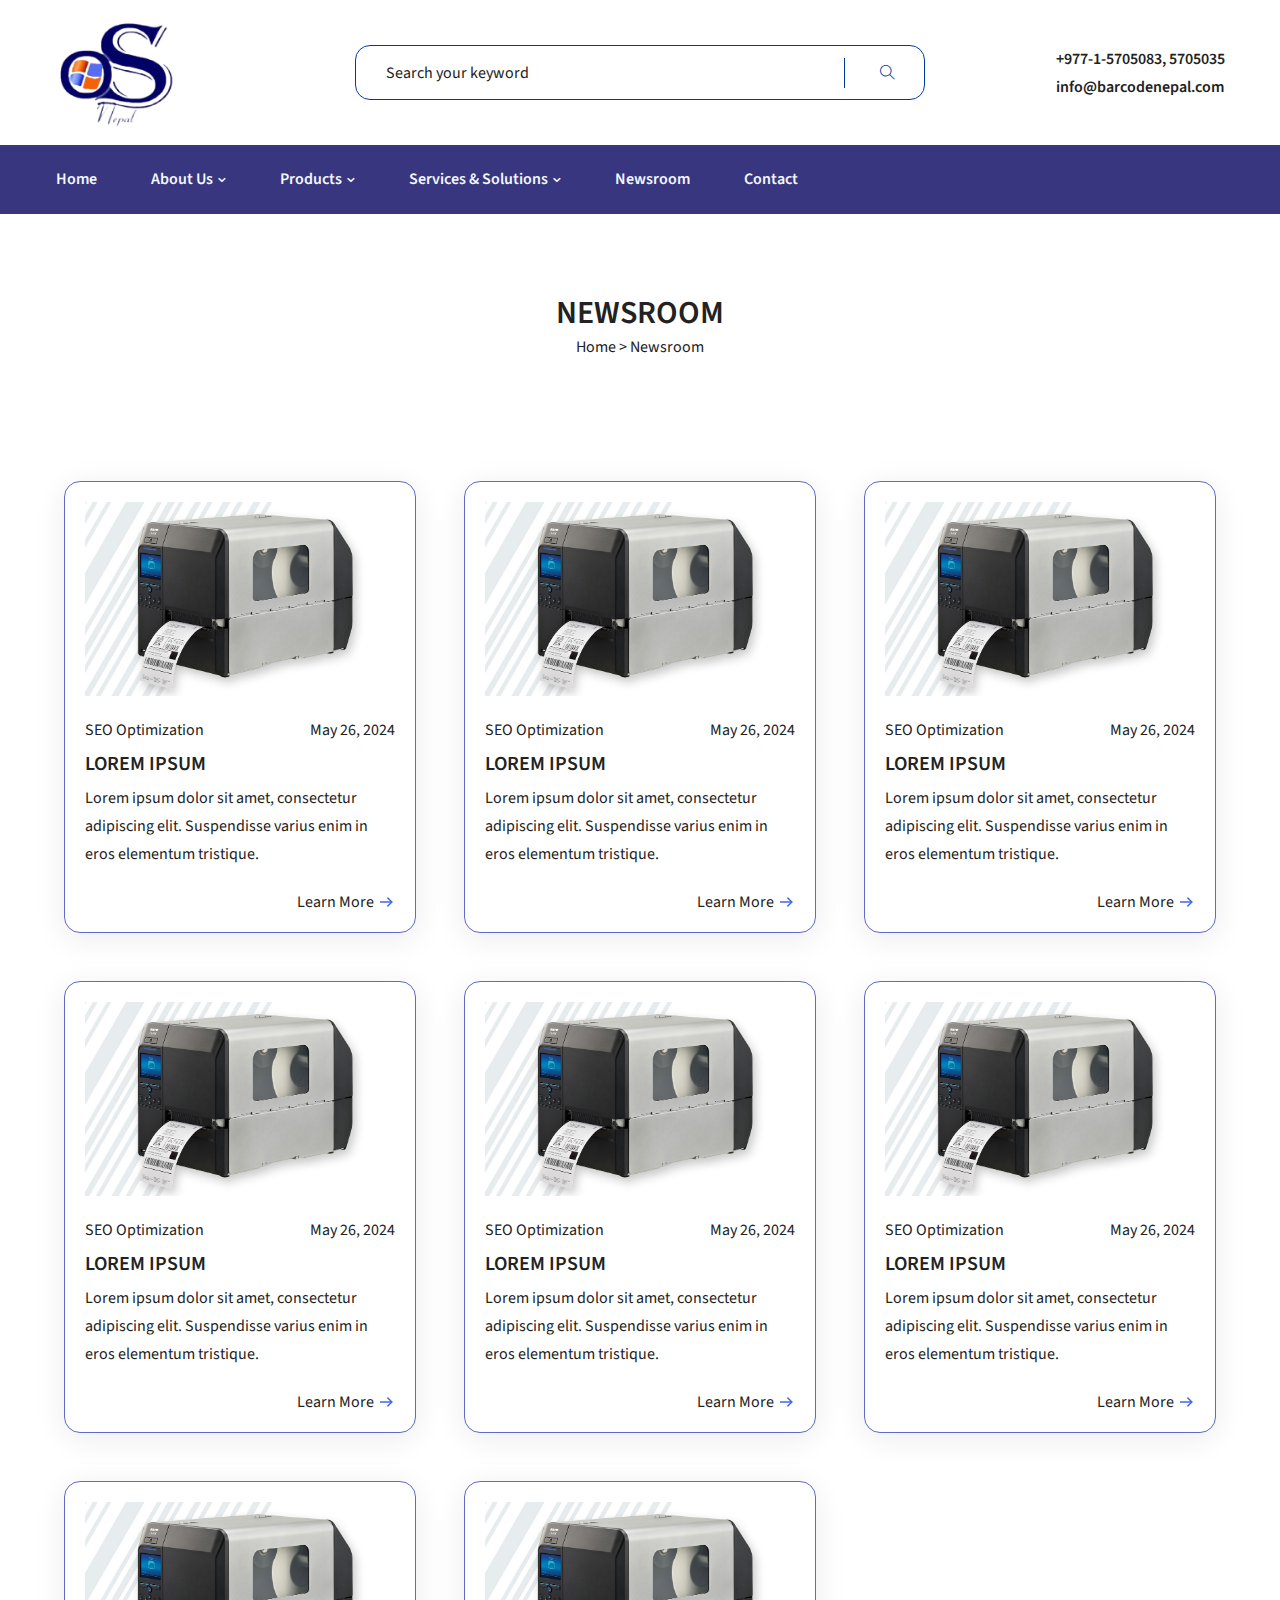
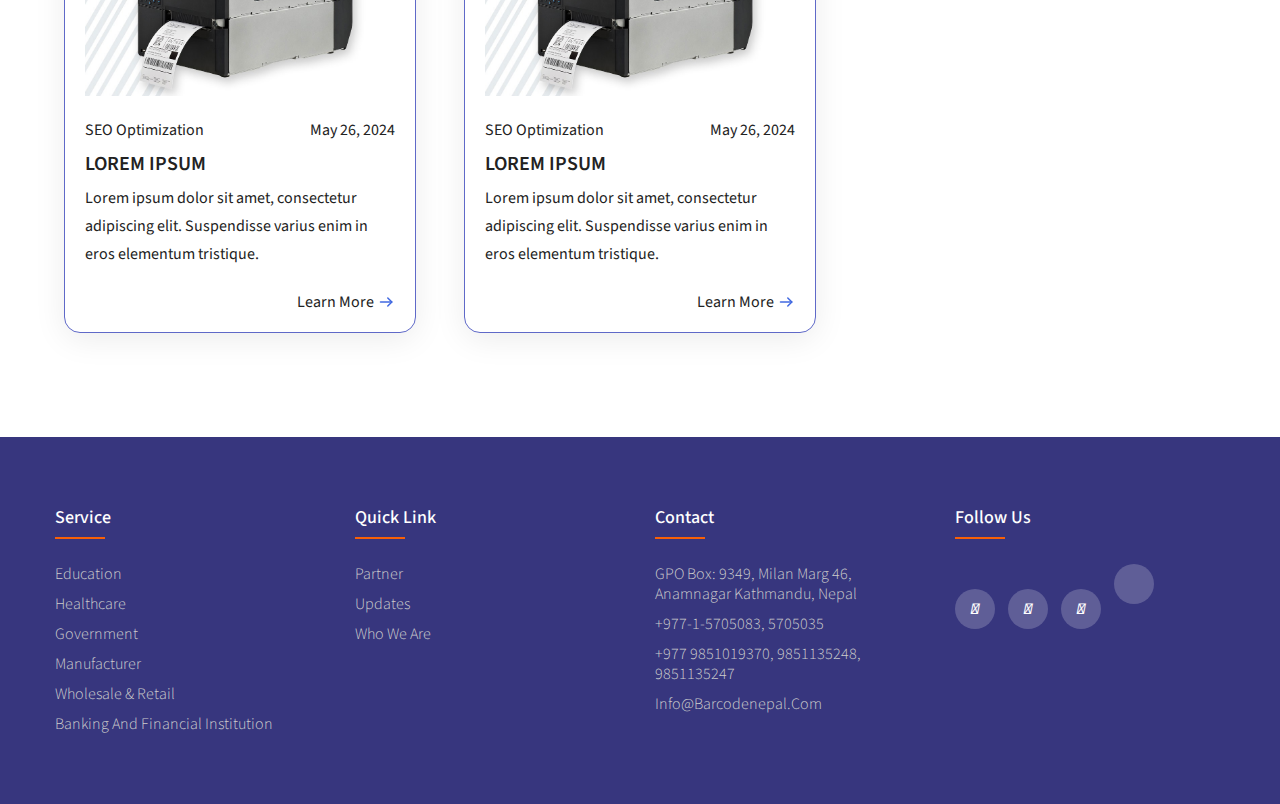
<file: html/newsroom.html>
<!DOCTYPE html>
<html lang="en">
  <head>
    <meta charset="UTF-8" />
    <meta name="viewport" content="width=device-width, initial-scale=1.0" />
    <link rel="stylesheet" href="/css/main.css" />
    <title>Product </title>
  </head>
  <body>
    <div class="wrapper">
      <!-- Header Area Start Here -->
      <header class="header-area">
        <div class="header-top">
          <div class="container">
            <div class="row align-items-center text-center text-md-left">
              <!-- Logo Start -->
              <div class="col-md-3 col order-1 order-md-1 mb-sm-30">
                <div class="logo">
                  <a href="index.html"
                    ><img src="/images/logo.png" alt="logo-img"
                  /></a>
                </div>
              </div>
              <!-- Logo End -->
              <!-- Search Box Start Here -->
              <div class="col-md-6 order-3 order-md-2">
                <div class="categorie-search-box">
                  <form action="#">
                    <input
                      type="text"
                      name="search"
                      placeholder="Search your keyword"
                    />
                    <button>
                      <span class="ti-search"></span>
                    </button>
                  </form>
                </div>
              </div>
              <!-- Search Box End Here -->
              <!-- Cart Box Start Here -->
              <div class="col-md-3 col order-2 order-md-3 mb-sm-30">
                <div class="float-md-right">
                  <div>
                    <p class="fw-600">+977-1-5705083, 5705035</p>
                    <p class="fw-600">info@barcodenepal.com</p>
                  </div>
                </div>
              </div>
              <!-- Cart Box End Here -->
            </div>
          </div>
        </div>
        <div class="header-bottom blue-bg header-sticky">
          <div class="container">
            <div class="row align-items-center">
              <!-- Menu Area Start Here -->
              <div class="col-lg-10 d-none d-lg-block justify-content-center">
                <nav>
                  <ul class="header-menu-list">
                    <li class="active">
                      <a href="index.html">home</a>
                    </li>
                    <li class="active">
                      <a class="drop-icon" href="whoweare.html">about us</a>
                      <!-- Home Version Dropdown Start -->
                      <ul class="ht-dropdown">
                        <li>
                          <a href="whoweare.html">Who are we</a>
                        </li>
                        <li>
                          <a href="#">Partner</a>
                        </li>
                      </ul>
                      <!-- Home Version Dropdown End -->
                    </li>
                    <li>
                      <a class="drop-icon" href="#">Products</a>
                      <!--  Mega-Menu Start -->
                      <ul class="ht-dropdown megamenu">
                        <!-- Single Column Start -->
                        <li>
                          <ul>
                            <li class="menu-tile">bar code</li>
                            <li>
                              <a href="#">Bar Code Scanners </a>
                            </li>
                            <li>
                              <a href="#">Bar Code Printer</a>
                            </li>
                            <li>
                              <a href="#">Mobile - Computer</a>
                            </li>
                            <li>
                              <a href="#">Consumable</a>
                            </li>
                          </ul>
                          <ul class="mt-15">
                            <li class="menu-tile">IP Phones</li>
                            <li>
                              <a href="#">IP Phones </a>
                            </li>
                            <li>
                              <a href="#">IP PB</a>
                            </li>
                            <li>
                              <a href="#">IP Phone Accessories</a>
                            </li>
                          </ul>
                        </li>
                        <!-- Single Column End -->
                        <li>
                          <ul>
                            <li class="menu-tile">card personalization</li>
                            <li>
                              <a href="#">Card Printer </a>
                            </li>
                            <li>
                              <a href="#">Card Printer Consumables</a>
                            </li>
                            <li>
                              <a href="#">Card Printer Accessories</a>
                            </li>
                          </ul>
                          <ul class="mt-15">
                            <li class="menu-tile">
                              Other peripheral & accessories
                            </li>
                            <li>
                              <a href="#">IRIS Scanner </a>
                            </li>
                            <li>
                              <a href="#">Magnetic Card Reader</a>
                            </li>
                            <li>
                              <a href="#">Smart Card Reader [SCREM]</a>
                            </li>
                            <li>
                              <a href="#">Signature Tab</a>
                            </li>
                            <li>
                              <a href="#">OMR Scanner</a>
                            </li>
                          </ul>
                        </li>
                        <!-- Single Column Start -->
                        <li>
                          <ul>
                            <li class="menu-tile">
                              time attendance & access control
                            </li>
                            <li>
                              <a href="#">Time Attendance</a>
                            </li>
                            <li>
                              <a href="#">Access Control</a>
                            </li>
                          </ul>
                          <ul class="mt-15">
                            <li class="menu-tile">biometric solutions</li>
                            <li>
                              <a href="#">Finger Print Scanner</a>
                            </li>
                            <li>
                              <a href="#">Iris Scanner</a>
                            </li>
                            <li>
                              <a href="#">Signature Pad</a>
                            </li>
                          </ul>
                          <ul class="mt-15">
                            <li class="menu-tile">Survelience System</li>
                            <li>
                              <a href="#">EAS System </a>
                            </li>
                            <li>
                              <a href="#">CCTV</a>
                            </li>
                          </ul>
                        </li>
                        <!-- Single Column End -->
                        <!-- Single Column Start -->
                        <li>
                          <ul>
                            <li class="menu-tile">pos terminal & peripheral</li>
                            <li>
                              <a href="#">POS Printer</a>
                            </li>
                            <li>
                              <a href="#">POS Terminal</a>
                            </li>
                            <li>
                              <a href="#">POS Printer Accessories</a>
                            </li>
                            <li>
                              <a href="#">POS Printer Consumables</a>
                            </li>
                            <li>
                              <a href="#">POS Peripherals</a>
                            </li>
                          </ul>
                          <ul class="mt-15">
                            <li class="menu-tile">
                              entrance control & security inspection
                            </li>
                            <li>
                              <a href="#">Pedestrian Product</a>
                            </li>
                            <li>
                              <a href="#">Vehicle Product</a>
                            </li>
                            <li>
                              <a href="#">Object Inspection</a>
                            </li>
                            <li>
                              <a href="#">Vehicle Security</a>
                            </li>
                          </ul>
                        </li>

                        <!-- Single Column End -->
                      </ul>
                      <!-- Mega-Menu End -->
                    </li>
                    <li>
                      <a class="drop-icon" href="#">services & solutions</a>
                      <!-- Home Version Dropdown Start -->
                      <ul class="ht-dropdown">
                        <li>
                          <a href="#">Education</a>
                        </li>
                        <li>
                          <a href="#">Healthcare</a>
                        </li>
                        <li>
                          <a href="#">Government</a>
                        </li>
                        <li>
                          <a href="#">Manifacturer</a>
                        </li>
                        <li>
                          <a href="#">Whole Sale & Retail</a>
                        </li>
                        <li>
                          <a href="#">Banking and Financial Institution</a>
                        </li>
                      </ul>
                      <!-- Home Version Dropdown End -->
                    </li>
                    <li><a href="#">newsroom</a></li>
                    <li><a href="#">contact</a></li>
                  </ul>
                </nav>
              </div>
              <!-- Menu Area End Here -->
              <!-- Cart Box Start Here -->
              <div class="col-lg-2">
                <div class="setting-box float-right">
                  <ul>
                    <li class="drodown-show">
                      <!-- <ul class="dropdown cart-box-width currency-selector">
                        <li>
                          <h3>My Account</h3>
                          <ul>
                            <li><a href="register.html">Register</a></li>
                            <li><a href="login.html">Login</a></li>
                            <li><a href="account.html">My Account</a></li>
                          </ul>
                        </li>
                        <li>
                          <h3>Currency: USD</h3>
                          <ul>
                            <li><a href="#">€ Euro</a></li>
                            <li><a href="#">£ Pound Sterling</a></li>
                            <li><a href="#">$ US Dollar</a></li>
                          </ul>
                        </li>
                        <li>
                          <h3>Language: EN-GB</h3>
                          <ul>
                            <li>
                              <a href="#"
                                ><img src="images/1.jpg" alt="lang-icon" />
                                English</a
                              >
                            </li>
                            <li>
                              <a href="#"
                                ><img src="images/2.jpg" alt="lang-icon" />
                                Germany</a
                              >
                            </li>
                          </ul>
                        </li>
                      </ul> -->
                    </li>
                  </ul>
                </div>
              </div>
            </div>
            <!-- Cart Box End Here -->
          </div>
          <!-- Row End -->
          <!-- Mobile Menu Start Here -->
          <div class="mobile-menu d-block d-lg-none" data-menu="Menu">
            <nav>
              <ul>
                <li>
                  <a href="index.html">home</a>
                  <!-- Home Version Dropdown Start -->

                  <!-- Home Version Dropdown End -->
                </li>
                <li>
                  <a href="about.html">about us</a>
                  <ul>
                    <li>
                      <a href="whoAreWe.html">Who we are</a>
                    </li>
                    <li>
                      <a href="partner.html">Partners</a>
                    </li>
                  </ul>
                </li>
                <li>
                  <a href="#">Mobile</a>
                  <!-- Men Accessories Dropdown Start -->
                  <ul class="submobile-mega-dropdown">
                    <li>
                      <a href="#">Electra Shope</a>
                      <!-- Watches Dropdown Start -->
                      <ul>
                        <li>
                          <a href="shop.html">Integrated Systems</a>
                        </li>
                        <li>
                          <a href="shop.html">DJI</a>
                        </li>
                        <li>
                          <a href="shop.html">Power Vision</a>
                        </li>
                        <li>
                          <a href="shop.html">Ryze Tech</a>
                        </li>
                        <li>
                          <a href="shop.html">Yuneec</a>
                        </li>
                      </ul>
                      <!-- Watches Dropdown End -->
                    </li>
                    <li>
                      <a href="#">Stroller Shop</a>
                      <!-- Shoes Dropdown Start -->
                      <ul>
                        <li>
                          <a href="shop.html">Joggers</a>
                        </li>
                        <li>
                          <a href="shop.html">Lightweight</a>
                        </li>
                        <li>
                          <a href="shop.html">Prams</a>
                        </li>
                        <li>
                          <a href="shop.html">Standard</a>
                        </li>
                        <li>
                          <a href="shop.html">Travel Systems</a>
                        </li>
                      </ul>
                      <!-- Shoes Dropdown End -->
                    </li>
                    <li>
                      <a href="#">smartwatch Shop</a>
                      <!-- Bags Dropdown Start -->
                      <ul>
                        <li>
                          <a href="shop.html">Men's Watches</a>
                        </li>
                        <li>
                          <a href="shop.html">Ladies Watches</a>
                        </li>
                        <li>
                          <a href="shop.html">Sport Watch</a>
                        </li>
                        <li>
                          <a href="shop.html">Wrist Watches</a>
                        </li>
                        <li>
                          <a href="shop.html">Watch Bands</a>
                        </li>
                      </ul>
                      <!-- Bags Dropdown End -->
                    </li>
                    <li>
                      <a href="#">Scooter Shop</a>
                      <!-- Bags Dropdown Start -->
                      <ul>
                        <li>
                          <a href="shop.html">Pro Scooters</a>
                        </li>
                        <li>
                          <a href="shop.html">Custom Scooters</a>
                        </li>
                        <li>
                          <a href="shop.html">Kids Scooters</a>
                        </li>
                        <li>
                          <a href="shop.html">Dirt Scooters</a>
                        </li>
                        <li>
                          <a href="shop.html">Adult / Commuter Scooters</a>
                        </li>
                      </ul>
                      <!-- Bags Dropdown End -->
                    </li>
                  </ul>
                  <!-- Men Accessories Dropdown End -->
                </li>
                <li>
                  <a href="#">shop</a>
                  <!-- Mobile Menu Dropdown Start -->
                  <ul>
                    <li>
                      <a href="shop.html">Shop</a>
                    </li>
                    <li>
                      <a href="product-details.html">product details</a>
                    </li>
                    <li>
                      <a href="compare.html">compare</a>
                    </li>
                    <li>
                      <a href="cart.html">cart</a>
                    </li>
                    <li>
                      <a href="checkout.html">checkout</a>
                    </li>
                    <li>
                      <a href="wishlist.html">wishlist</a>
                    </li>
                  </ul>
                  <!-- Mobile Menu Dropdown End -->
                </li>
                <li>
                  <a href="#">Blog</a>
                  <!-- Mobile Menu Dropdown Start -->
                  <ul>
                    <li>
                      <a href="blog.html">blog</a>
                    </li>
                    <li>
                      <a href="blog-details.html">Blog Details</a>
                    </li>
                  </ul>
                  <!-- Mobile Menu Dropdown End -->
                </li>
                <li>
                  <a href="#">pages</a>
                  <!-- Mobile Menu Dropdown Start -->
                  <ul>
                    <li>
                      <a href="about.html">about us</a>
                    </li>
                    <li>
                      <a href="account.html">My account</a>
                    </li>
                    <li>
                      <a href="register.html">register</a>
                    </li>
                    <li>
                      <a href="login.html">Login</a>
                    </li>
                    <li>
                      <a href="404.html">404</a>
                    </li>
                    <li>
                      <a href="forgot-password.html">forgot password</a>
                    </li>
                  </ul>
                  <!-- Mobile Menu Dropdown End -->
                </li>
                <li><a href="about.html">About Us</a></li>
                <li><a href="contact.html">Contact Us</a></li>
              </ul>
            </nav>
          </div>
          <!-- Mobile Menu End Here -->
        </div>
      </header>
      <!-- Header Area End Here -->
      <main id="aboutPage">
        <!-- Banner Start -->
        <div class="bannerWrapper">
          <div class="container">
            <h2 class="m-0">Newsroom</h2>
            <!-- <h6 class="bannerWrapper__text">
              At ABCD, we're more than marketers – we're storytellers,
              strategists, and solution providers.
            </h6> -->
            <p class="bannerWrapper__breadcrumb">
              <a href="/index.html">Home</a> > Newsroom
            </p>
          </div>
        </div>
        <!-- Banner End -->
      
         <!-- News Start Here -->
      <div class="news  pb-80">
        <div class="container">
         
          <div class="mt-3 row g-4">
            <div class=" p-2 col-lg-4 col-md-6 col-12">
              <div class="blogs__card m-3">
                <img src="/images/01.jpg" alt="" />
              <div class="blogs__card-content">
                <div class="d-flex justify-content-between">
                  <p class="text-primary-500 m-0">SEO Optimization</p>
                  <p class="fs-14 text-grey-400">May 26, 2024</p>
                </div>
                <h5 class="fs-22 fw-600 my-2">Lorem Ipsum</h5>
                <p class="m-0 text-grey-300 fs-14">
                  Lorem ipsum dolor sit amet, consectetur adipiscing elit.
                  Suspendisse varius enim in eros elementum tristique.
                </p>
                <div class="mt-3 d-flex blogs__card-learn">
                  <a class="text-primary-500 mt-2" href="">
                    Learn More
                    <svg
                      width="17"
                      height="16"
                      viewBox="0 0 17 16"
                      fill="none"
                      xmlns="http://www.w3.org/2000/svg"
                    >
                      <path
                        d="M9.78687 3.95337L13.8335 8.00004L9.78687 12.0467"
                        stroke="currentColor"
                        stroke-width="1.5"
                        stroke-miterlimit="10"
                        stroke-linecap="round"
                        stroke-linejoin="round"
                      />
                      <path
                        d="M2.5 8H13.72"
                        stroke="currentColor"
                        stroke-width="1.5"
                        stroke-miterlimit="10"
                        stroke-linecap="round"
                        stroke-linejoin="round"
                      />
                    </svg>
                  </a>
                </div>
              </div>
              </div>
            </div>
            <div class=" p-2 col-lg-4 col-md-6 col-12">
              <div class="blogs__card m-3">
                <img src="/images/01.jpg" alt="" />
              <div class="blogs__card-content">
                <div class="d-flex justify-content-between">
                  <p class="text-primary-500 m-0">SEO Optimization</p>
                  <p class="fs-14 text-grey-400">May 26, 2024</p>
                </div>
                <h5 class="fs-22 fw-600 my-2">Lorem Ipsum</h5>
                <p class="m-0 text-grey-300 fs-14">
                  Lorem ipsum dolor sit amet, consectetur adipiscing elit.
                  Suspendisse varius enim in eros elementum tristique.
                </p>
                <div class="mt-3 d-flex blogs__card-learn">
                  <a class="text-primary-500 mt-2" href="">
                    Learn More
                    <svg
                      width="17"
                      height="16"
                      viewBox="0 0 17 16"
                      fill="none"
                      xmlns="http://www.w3.org/2000/svg"
                    >
                      <path
                        d="M9.78687 3.95337L13.8335 8.00004L9.78687 12.0467"
                        stroke="currentColor"
                        stroke-width="1.5"
                        stroke-miterlimit="10"
                        stroke-linecap="round"
                        stroke-linejoin="round"
                      />
                      <path
                        d="M2.5 8H13.72"
                        stroke="currentColor"
                        stroke-width="1.5"
                        stroke-miterlimit="10"
                        stroke-linecap="round"
                        stroke-linejoin="round"
                      />
                    </svg>
                  </a>
                </div>
              </div>
              </div>
            </div>
            <div class=" p-2 col-lg-4 col-md-6 col-12">
              <div class="blogs__card m-3">
                <img src="/images/01.jpg" alt="" />
              <div class="blogs__card-content">
                <div class="d-flex justify-content-between">
                  <p class="text-primary-500 m-0">SEO Optimization</p>
                  <p class="fs-14 text-grey-400">May 26, 2024</p>
                </div>
                <h5 class="fs-22 fw-600 my-2">Lorem Ipsum</h5>
                <p class="m-0 text-grey-300 fs-14">
                  Lorem ipsum dolor sit amet, consectetur adipiscing elit.
                  Suspendisse varius enim in eros elementum tristique.
                </p>
                <div class="mt-3 d-flex blogs__card-learn">
                  <a class="text-primary-500 mt-2" href="">
                    Learn More
                    <svg
                      width="17"
                      height="16"
                      viewBox="0 0 17 16"
                      fill="none"
                      xmlns="http://www.w3.org/2000/svg"
                    >
                      <path
                        d="M9.78687 3.95337L13.8335 8.00004L9.78687 12.0467"
                        stroke="currentColor"
                        stroke-width="1.5"
                        stroke-miterlimit="10"
                        stroke-linecap="round"
                        stroke-linejoin="round"
                      />
                      <path
                        d="M2.5 8H13.72"
                        stroke="currentColor"
                        stroke-width="1.5"
                        stroke-miterlimit="10"
                        stroke-linecap="round"
                        stroke-linejoin="round"
                      />
                    </svg>
                  </a>
                </div>
              </div>
              </div>
            </div>
            <div class=" p-2 col-lg-4 col-md-6 col-12">
              <div class="blogs__card m-3">
                <img src="/images/01.jpg" alt="" />
              <div class="blogs__card-content">
                <div class="d-flex justify-content-between">
                  <p class="text-primary-500 m-0">SEO Optimization</p>
                  <p class="fs-14 text-grey-400">May 26, 2024</p>
                </div>
                <h5 class="fs-22 fw-600 my-2">Lorem Ipsum</h5>
                <p class="m-0 text-grey-300 fs-14">
                  Lorem ipsum dolor sit amet, consectetur adipiscing elit.
                  Suspendisse varius enim in eros elementum tristique.
                </p>
                <div class="mt-3 d-flex blogs__card-learn">
                  <a class="text-primary-500 mt-2" href="">
                    Learn More
                    <svg
                      width="17"
                      height="16"
                      viewBox="0 0 17 16"
                      fill="none"
                      xmlns="http://www.w3.org/2000/svg"
                    >
                      <path
                        d="M9.78687 3.95337L13.8335 8.00004L9.78687 12.0467"
                        stroke="currentColor"
                        stroke-width="1.5"
                        stroke-miterlimit="10"
                        stroke-linecap="round"
                        stroke-linejoin="round"
                      />
                      <path
                        d="M2.5 8H13.72"
                        stroke="currentColor"
                        stroke-width="1.5"
                        stroke-miterlimit="10"
                        stroke-linecap="round"
                        stroke-linejoin="round"
                      />
                    </svg>
                  </a>
                </div>
              </div>
              </div>
            </div>
            <div class=" p-2 col-lg-4 col-md-6 col-12">
              <div class="blogs__card m-3">
                <img src="/images/01.jpg" alt="" />
              <div class="blogs__card-content">
                <div class="d-flex justify-content-between">
                  <p class="text-primary-500 m-0">SEO Optimization</p>
                  <p class="fs-14 text-grey-400">May 26, 2024</p>
                </div>
                <h5 class="fs-22 fw-600 my-2">Lorem Ipsum</h5>
                <p class="m-0 text-grey-300 fs-14">
                  Lorem ipsum dolor sit amet, consectetur adipiscing elit.
                  Suspendisse varius enim in eros elementum tristique.
                </p>
                <div class="mt-3 d-flex blogs__card-learn">
                  <a class="text-primary-500 mt-2" href="">
                    Learn More
                    <svg
                      width="17"
                      height="16"
                      viewBox="0 0 17 16"
                      fill="none"
                      xmlns="http://www.w3.org/2000/svg"
                    >
                      <path
                        d="M9.78687 3.95337L13.8335 8.00004L9.78687 12.0467"
                        stroke="currentColor"
                        stroke-width="1.5"
                        stroke-miterlimit="10"
                        stroke-linecap="round"
                        stroke-linejoin="round"
                      />
                      <path
                        d="M2.5 8H13.72"
                        stroke="currentColor"
                        stroke-width="1.5"
                        stroke-miterlimit="10"
                        stroke-linecap="round"
                        stroke-linejoin="round"
                      />
                    </svg>
                  </a>
                </div>
              </div>
              </div>
            </div>
            <div class=" p-2 col-lg-4 col-md-6 col-12">
              <div class="blogs__card m-3">
                <img src="/images/01.jpg" alt="" />
              <div class="blogs__card-content">
                <div class="d-flex justify-content-between">
                  <p class="text-primary-500 m-0">SEO Optimization</p>
                  <p class="fs-14 text-grey-400">May 26, 2024</p>
                </div>
                <h5 class="fs-22 fw-600 my-2">Lorem Ipsum</h5>
                <p class="m-0 text-grey-300 fs-14">
                  Lorem ipsum dolor sit amet, consectetur adipiscing elit.
                  Suspendisse varius enim in eros elementum tristique.
                </p>
                <div class="mt-3 d-flex blogs__card-learn">
                  <a class="text-primary-500 mt-2" href="">
                    Learn More
                    <svg
                      width="17"
                      height="16"
                      viewBox="0 0 17 16"
                      fill="none"
                      xmlns="http://www.w3.org/2000/svg"
                    >
                      <path
                        d="M9.78687 3.95337L13.8335 8.00004L9.78687 12.0467"
                        stroke="currentColor"
                        stroke-width="1.5"
                        stroke-miterlimit="10"
                        stroke-linecap="round"
                        stroke-linejoin="round"
                      />
                      <path
                        d="M2.5 8H13.72"
                        stroke="currentColor"
                        stroke-width="1.5"
                        stroke-miterlimit="10"
                        stroke-linecap="round"
                        stroke-linejoin="round"
                      />
                    </svg>
                  </a>
                </div>
              </div>
              </div>
            </div>
            <div class=" p-2 col-lg-4 col-md-6 col-12">
              <div class="blogs__card m-3">
                <img src="/images/01.jpg" alt="" />
              <div class="blogs__card-content">
                <div class="d-flex justify-content-between">
                  <p class="text-primary-500 m-0">SEO Optimization</p>
                  <p class="fs-14 text-grey-400">May 26, 2024</p>
                </div>
                <h5 class="fs-22 fw-600 my-2">Lorem Ipsum</h5>
                <p class="m-0 text-grey-300 fs-14">
                  Lorem ipsum dolor sit amet, consectetur adipiscing elit.
                  Suspendisse varius enim in eros elementum tristique.
                </p>
                <div class="mt-3 d-flex blogs__card-learn">
                  <a class="text-primary-500 mt-2" href="">
                    Learn More
                    <svg
                      width="17"
                      height="16"
                      viewBox="0 0 17 16"
                      fill="none"
                      xmlns="http://www.w3.org/2000/svg"
                    >
                      <path
                        d="M9.78687 3.95337L13.8335 8.00004L9.78687 12.0467"
                        stroke="currentColor"
                        stroke-width="1.5"
                        stroke-miterlimit="10"
                        stroke-linecap="round"
                        stroke-linejoin="round"
                      />
                      <path
                        d="M2.5 8H13.72"
                        stroke="currentColor"
                        stroke-width="1.5"
                        stroke-miterlimit="10"
                        stroke-linecap="round"
                        stroke-linejoin="round"
                      />
                    </svg>
                  </a>
                </div>
              </div>
              </div>
            </div>
            <div class=" p-2 col-lg-4 col-md-6 col-12">
              <div class="blogs__card m-3">
                <img src="/images/01.jpg" alt="" />
              <div class="blogs__card-content">
                <div class="d-flex justify-content-between">
                  <p class="text-primary-500 m-0">SEO Optimization</p>
                  <p class="fs-14 text-grey-400">May 26, 2024</p>
                </div>
                <h5 class="fs-22 fw-600 my-2">Lorem Ipsum</h5>
                <p class="m-0 text-grey-300 fs-14">
                  Lorem ipsum dolor sit amet, consectetur adipiscing elit.
                  Suspendisse varius enim in eros elementum tristique.
                </p>
                <div class="mt-3 d-flex blogs__card-learn">
                  <a class="text-primary-500 mt-2" href="">
                    Learn More
                    <svg
                      width="17"
                      height="16"
                      viewBox="0 0 17 16"
                      fill="none"
                      xmlns="http://www.w3.org/2000/svg"
                    >
                      <path
                        d="M9.78687 3.95337L13.8335 8.00004L9.78687 12.0467"
                        stroke="currentColor"
                        stroke-width="1.5"
                        stroke-miterlimit="10"
                        stroke-linecap="round"
                        stroke-linejoin="round"
                      />
                      <path
                        d="M2.5 8H13.72"
                        stroke="currentColor"
                        stroke-width="1.5"
                        stroke-miterlimit="10"
                        stroke-linecap="round"
                        stroke-linejoin="round"
                      />
                    </svg>
                  </a>
                </div>
              </div>
              </div>
            </div>
          </div>
        </div>
      </div>
      <!-- News End Here -->

         <!-- Footer Area Start Here -->
      <footer class="footer">
        <div class="container">
          <div class="row g-4">
            <div class="footer-col">
              <h4>service</h4>
              <ul>
                <li><a href="#">Education</a></li>
                <li><a href="#">Healthcare</a></li>
                <li><a href="#">Government</a></li>
                <li><a href="#">Manufacturer </a></li>
                <li><a href="#">Wholesale & Retail </a></li>
                <li><a href="#">Banking and Financial Institution </a></li>
              </ul>
            </div>
            <div class="footer-col">
              <h4>quick link</h4>
              <ul>
                <li><a href="#">Partner</a></li>
                <li><a href="#">Updates</a></li>
                <li><a href="#">Who we are</a></li>
              </ul>
            </div>
            <div class="footer-col">
              <h4>Contact</h4>
              <ul>
                <li>
                  <a href="#"
                    >GPO Box: 9349, Milan Marg 46, Anamnagar Kathmandu, Nepal</a
                  >
                </li>
                <li><a href="#">+977-1-5705083, 5705035</a></li>
                <li><a href="#">+977 9851019370, 9851135248, 9851135247</a></li>
                <li><a href="#">info@barcodenepal.com</a></li>
              </ul>
            </div>
            <div class="footer-col">
              <h4>follow us</h4>
              <div class="social-links">
                <a href="#"><i class="fab fa-facebook-f"></i></a>
                <a href="#"><i class="fab fa-twitter"></i></a>
                <a href="#"><i class="fab fa-instagram"></i></a>
                <a href="#"><i class="fab fa-linkedin-in"></i></a>
              </div>
            </div>
          </div>
        </div>
      </footer>
      <!-- Footer Area End Here -->
      </main>
    </div>
  </body>
</html>
</file>
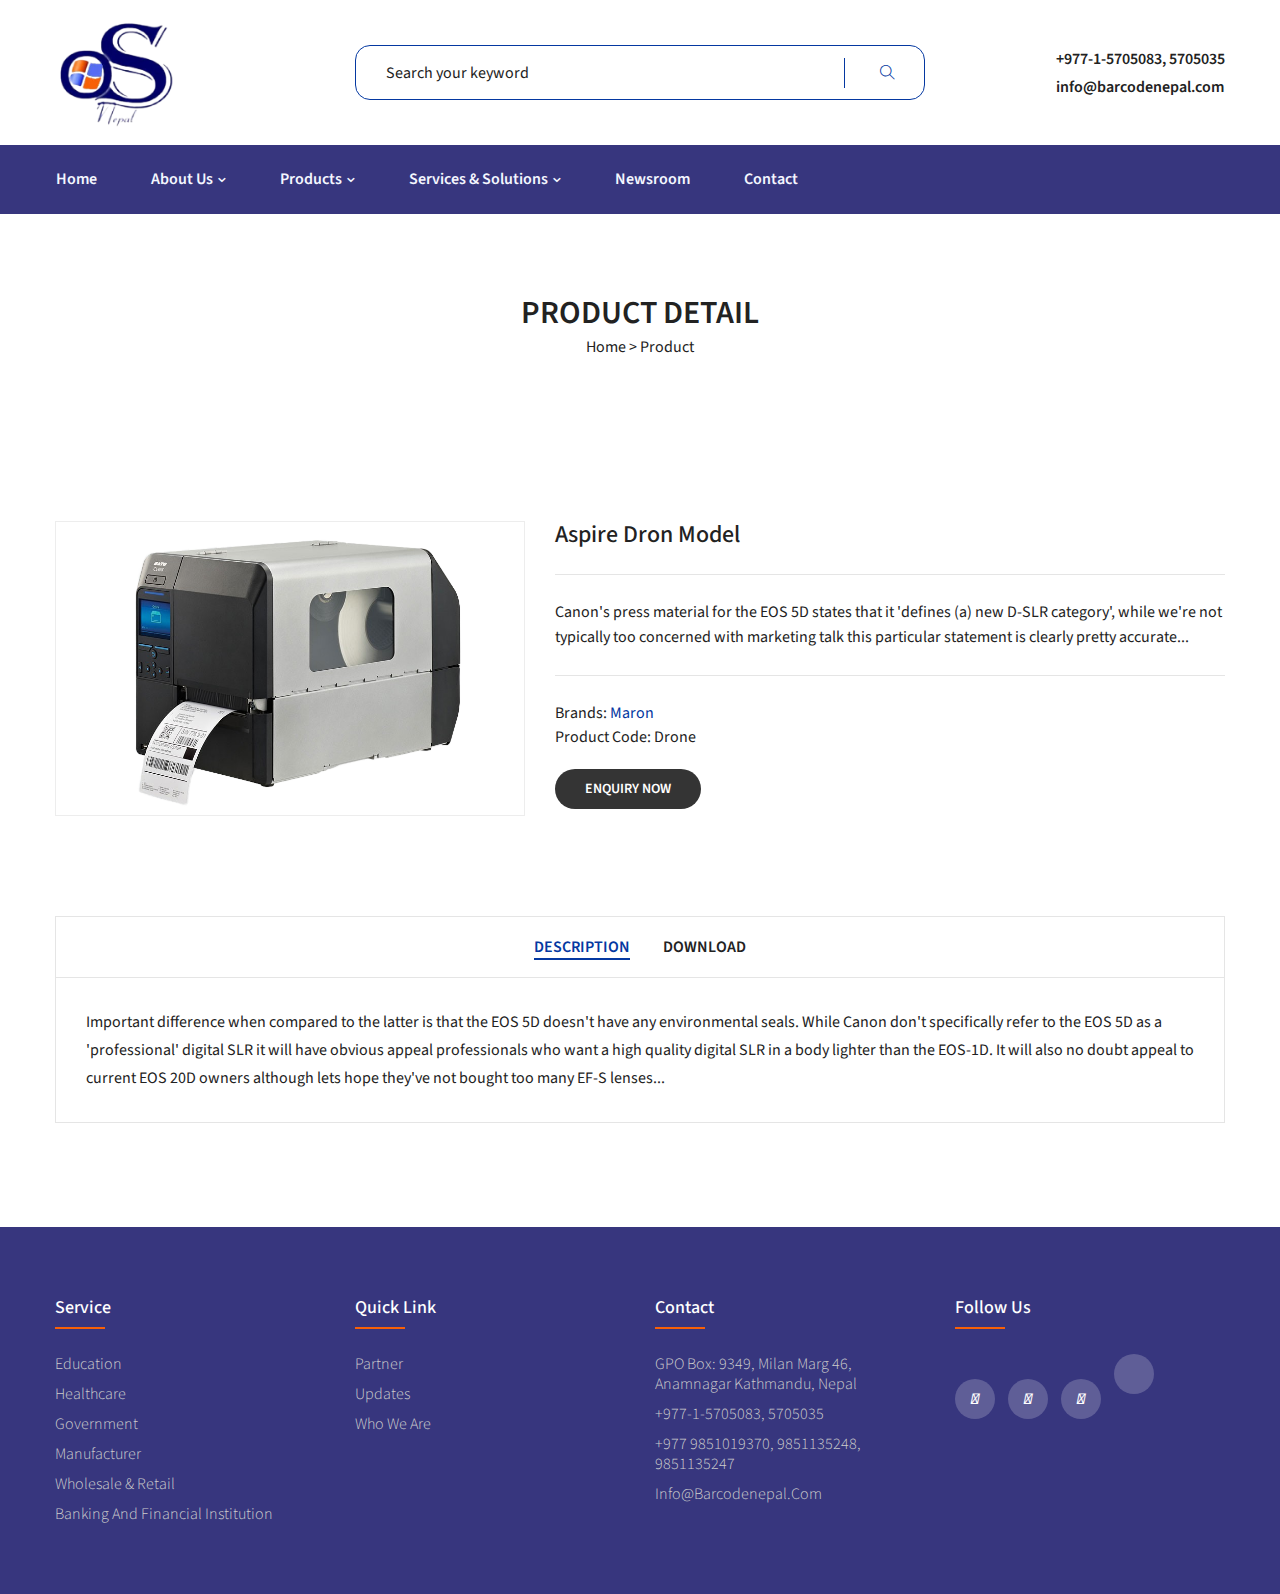
<file: html/product.detail.html>
<!DOCTYPE html>
<html lang="en">
  <head>
    <meta charset="UTF-8" />
    <meta name="viewport" content="width=device-width, initial-scale=1.0" />
    <link rel="stylesheet" href="/css/main.css" />
    <title>Product</title>
  </head>
  <body>
    <div class="wrapper">
      <!-- Header Area Start Here -->
      <header class="header-area">
        <div class="header-top">
          <div class="container">
            <div class="row align-items-center text-center text-md-left">
              <!-- Logo Start -->
              <div class="col-md-3 col order-1 order-md-1 mb-sm-30">
                <div class="logo">
                  <a href="index.html"
                    ><img src="/images/logo.png" alt="logo-img"
                  /></a>
                </div>
              </div>
              <!-- Logo End -->
              <!-- Search Box Start Here -->
              <div class="col-md-6 order-3 order-md-2">
                <div class="categorie-search-box">
                  <form action="#">
                    <input
                      type="text"
                      name="search"
                      placeholder="Search your keyword"
                    />
                    <button>
                      <span class="ti-search"></span>
                    </button>
                  </form>
                </div>
              </div>
              <!-- Search Box End Here -->
              <!-- Cart Box Start Here -->
              <div class="col-md-3 col order-2 order-md-3 mb-sm-30">
                <div class="float-md-right">
                  <div>
                    <p class="fw-600">+977-1-5705083, 5705035</p>
                    <p class="fw-600">info@barcodenepal.com</p>
                  </div>
                </div>
              </div>
              <!-- Cart Box End Here -->
            </div>
          </div>
        </div>
        <div class="header-bottom blue-bg header-sticky">
          <div class="container">
            <div class="row align-items-center">
              <!-- Menu Area Start Here -->
              <div class="col-lg-10 d-none d-lg-block justify-content-center">
                <nav>
                  <ul class="header-menu-list">
                    <li class="active">
                      <a href="index.html">home</a>
                    </li>
                    <li class="active">
                      <a class="drop-icon" href="whoweare.html">about us</a>
                      <!-- Home Version Dropdown Start -->
                      <ul class="ht-dropdown">
                        <li>
                          <a href="whoweare.html">Who are we</a>
                        </li>
                        <li>
                          <a href="#">Partner</a>
                        </li>
                      </ul>
                      <!-- Home Version Dropdown End -->
                    </li>
                    <li>
                      <a class="drop-icon" href="#">Products</a>
                      <!--  Mega-Menu Start -->
                      <ul class="ht-dropdown megamenu">
                        <!-- Single Column Start -->
                        <li>
                          <ul>
                            <li class="menu-tile">bar code</li>
                            <li>
                              <a href="product.html">Bar Code Scanners </a>
                            </li>
                            <li>
                              <a href="#">Bar Code Printer</a>
                            </li>
                            <li>
                              <a href="#">Mobile - Computer</a>
                            </li>
                            <li>
                              <a href="#">Consumable</a>
                            </li>
                          </ul>
                          <ul class="mt-15">
                            <li class="menu-tile">IP Phones</li>
                            <li>
                              <a href="#">IP Phones </a>
                            </li>
                            <li>
                              <a href="#">IP PB</a>
                            </li>
                            <li>
                              <a href="#">IP Phone Accessories</a>
                            </li>
                          </ul>
                        </li>
                        <!-- Single Column End -->
                        <li>
                          <ul>
                            <li class="menu-tile">card personalization</li>
                            <li>
                              <a href="#">Card Printer </a>
                            </li>
                            <li>
                              <a href="#">Card Printer Consumables</a>
                            </li>
                            <li>
                              <a href="#">Card Printer Accessories</a>
                            </li>
                          </ul>
                          <ul class="mt-15">
                            <li class="menu-tile">
                              Other peripheral & accessories
                            </li>
                            <li>
                              <a href="#">IRIS Scanner </a>
                            </li>
                            <li>
                              <a href="#">Magnetic Card Reader</a>
                            </li>
                            <li>
                              <a href="#">Smart Card Reader [SCREM]</a>
                            </li>
                            <li>
                              <a href="#">Signature Tab</a>
                            </li>
                            <li>
                              <a href="#">OMR Scanner</a>
                            </li>
                          </ul>
                        </li>
                        <!-- Single Column Start -->
                        <li>
                          <ul>
                            <li class="menu-tile">
                              time attendance & access control
                            </li>
                            <li>
                              <a href="#">Time Attendance</a>
                            </li>
                            <li>
                              <a href="#">Access Control</a>
                            </li>
                          </ul>
                          <ul class="mt-15">
                            <li class="menu-tile">biometric solutions</li>
                            <li>
                              <a href="#">Finger Print Scanner</a>
                            </li>
                            <li>
                              <a href="#">Iris Scanner</a>
                            </li>
                            <li>
                              <a href="#">Signature Pad</a>
                            </li>
                          </ul>
                          <ul class="mt-15">
                            <li class="menu-tile">Survelience System</li>
                            <li>
                              <a href="#">EAS System </a>
                            </li>
                            <li>
                              <a href="#">CCTV</a>
                            </li>
                          </ul>
                        </li>
                        <!-- Single Column End -->
                        <!-- Single Column Start -->
                        <li>
                          <ul>
                            <li class="menu-tile">pos terminal & peripheral</li>
                            <li>
                              <a href="#">POS Printer</a>
                            </li>
                            <li>
                              <a href="#">POS Terminal</a>
                            </li>
                            <li>
                              <a href="#">POS Printer Accessories</a>
                            </li>
                            <li>
                              <a href="#">POS Printer Consumables</a>
                            </li>
                            <li>
                              <a href="#">POS Peripherals</a>
                            </li>
                          </ul>
                          <ul class="mt-15">
                            <li class="menu-tile">
                              entrance control & security inspection
                            </li>
                            <li>
                              <a href="#">Pedestrian Product</a>
                            </li>
                            <li>
                              <a href="#">Vehicle Product</a>
                            </li>
                            <li>
                              <a href="#">Object Inspection</a>
                            </li>
                            <li>
                              <a href="#">Vehicle Security</a>
                            </li>
                          </ul>
                        </li>

                        <!-- Single Column End -->
                      </ul>
                      <!-- Mega-Menu End -->
                    </li>
                    <li>
                      <a class="drop-icon" href="#">services & solutions</a>
                      <!-- Home Version Dropdown Start -->
                      <ul class="ht-dropdown">
                        <li>
                          <a href="#">Education</a>
                        </li>
                        <li>
                          <a href="#">Healthcare</a>
                        </li>
                        <li>
                          <a href="#">Government</a>
                        </li>
                        <li>
                          <a href="#">Manifacturer</a>
                        </li>
                        <li>
                          <a href="#">Whole Sale & Retail</a>
                        </li>
                        <li>
                          <a href="#">Banking and Financial Institution</a>
                        </li>
                      </ul>
                      <!-- Home Version Dropdown End -->
                    </li>
                    <li><a href="#">newsroom</a></li>
                    <li><a href="#">contact</a></li>
                  </ul>
                </nav>
              </div>
              <!-- Menu Area End Here -->
              <!-- Cart Box Start Here -->
              <div class="col-lg-2">
                <div class="setting-box float-right">
                  <ul>
                    <li class="drodown-show">
                      <!-- <ul class="dropdown cart-box-width currency-selector">
                        <li>
                          <h3>My Account</h3>
                          <ul>
                            <li><a href="register.html">Register</a></li>
                            <li><a href="login.html">Login</a></li>
                            <li><a href="account.html">My Account</a></li>
                          </ul>
                        </li>
                        <li>
                          <h3>Currency: USD</h3>
                          <ul>
                            <li><a href="#">€ Euro</a></li>
                            <li><a href="#">£ Pound Sterling</a></li>
                            <li><a href="#">$ US Dollar</a></li>
                          </ul>
                        </li>
                        <li>
                          <h3>Language: EN-GB</h3>
                          <ul>
                            <li>
                              <a href="#"
                                ><img src="images/1.jpg" alt="lang-icon" />
                                English</a
                              >
                            </li>
                            <li>
                              <a href="#"
                                ><img src="images/2.jpg" alt="lang-icon" />
                                Germany</a
                              >
                            </li>
                          </ul>
                        </li>
                      </ul> -->
                    </li>
                  </ul>
                </div>
              </div>
            </div>
            <!-- Cart Box End Here -->
          </div>
          <!-- Row End -->
          <!-- Mobile Menu Start Here -->
          <div class="mobile-menu d-block d-lg-none" data-menu="Menu">
            <nav>
              <ul>
                <li>
                  <a href="index.html">home</a>
                  <!-- Home Version Dropdown Start -->

                  <!-- Home Version Dropdown End -->
                </li>
                <li>
                  <a href="about.html">about us</a>
                  <ul>
                    <li>
                      <a href="whoAreWe.html">Who we are</a>
                    </li>
                    <li>
                      <a href="partner.html">Partners</a>
                    </li>
                  </ul>
                </li>
                <li>
                  <a href="#">Mobile</a>
                  <!-- Men Accessories Dropdown Start -->
                  <ul class="submobile-mega-dropdown">
                    <li>
                      <a href="#">Electra Shope</a>
                      <!-- Watches Dropdown Start -->
                      <ul>
                        <li>
                          <a href="shop.html">Integrated Systems</a>
                        </li>
                        <li>
                          <a href="shop.html">DJI</a>
                        </li>
                        <li>
                          <a href="shop.html">Power Vision</a>
                        </li>
                        <li>
                          <a href="shop.html">Ryze Tech</a>
                        </li>
                        <li>
                          <a href="shop.html">Yuneec</a>
                        </li>
                      </ul>
                      <!-- Watches Dropdown End -->
                    </li>
                    <li>
                      <a href="#">Stroller Shop</a>
                      <!-- Shoes Dropdown Start -->
                      <ul>
                        <li>
                          <a href="shop.html">Joggers</a>
                        </li>
                        <li>
                          <a href="shop.html">Lightweight</a>
                        </li>
                        <li>
                          <a href="shop.html">Prams</a>
                        </li>
                        <li>
                          <a href="shop.html">Standard</a>
                        </li>
                        <li>
                          <a href="shop.html">Travel Systems</a>
                        </li>
                      </ul>
                      <!-- Shoes Dropdown End -->
                    </li>
                    <li>
                      <a href="#">smartwatch Shop</a>
                      <!-- Bags Dropdown Start -->
                      <ul>
                        <li>
                          <a href="shop.html">Men's Watches</a>
                        </li>
                        <li>
                          <a href="shop.html">Ladies Watches</a>
                        </li>
                        <li>
                          <a href="shop.html">Sport Watch</a>
                        </li>
                        <li>
                          <a href="shop.html">Wrist Watches</a>
                        </li>
                        <li>
                          <a href="shop.html">Watch Bands</a>
                        </li>
                      </ul>
                      <!-- Bags Dropdown End -->
                    </li>
                    <li>
                      <a href="#">Scooter Shop</a>
                      <!-- Bags Dropdown Start -->
                      <ul>
                        <li>
                          <a href="shop.html">Pro Scooters</a>
                        </li>
                        <li>
                          <a href="shop.html">Custom Scooters</a>
                        </li>
                        <li>
                          <a href="shop.html">Kids Scooters</a>
                        </li>
                        <li>
                          <a href="shop.html">Dirt Scooters</a>
                        </li>
                        <li>
                          <a href="shop.html">Adult / Commuter Scooters</a>
                        </li>
                      </ul>
                      <!-- Bags Dropdown End -->
                    </li>
                  </ul>
                  <!-- Men Accessories Dropdown End -->
                </li>
                <li>
                  <a href="#">shop</a>
                  <!-- Mobile Menu Dropdown Start -->
                  <ul>
                    <li>
                      <a href="shop.html">Shop</a>
                    </li>
                    <li>
                      <a href="product-details.html">product details</a>
                    </li>
                    <li>
                      <a href="compare.html">compare</a>
                    </li>
                    <li>
                      <a href="cart.html">cart</a>
                    </li>
                    <li>
                      <a href="checkout.html">checkout</a>
                    </li>
                    <li>
                      <a href="wishlist.html">wishlist</a>
                    </li>
                  </ul>
                  <!-- Mobile Menu Dropdown End -->
                </li>
                <li>
                  <a href="#">Blog</a>
                  <!-- Mobile Menu Dropdown Start -->
                  <ul>
                    <li>
                      <a href="blog.html">blog</a>
                    </li>
                    <li>
                      <a href="blog-details.html">Blog Details</a>
                    </li>
                  </ul>
                  <!-- Mobile Menu Dropdown End -->
                </li>
                <li>
                  <a href="#">pages</a>
                  <!-- Mobile Menu Dropdown Start -->
                  <ul>
                    <li>
                      <a href="about.html">about us</a>
                    </li>
                    <li>
                      <a href="account.html">My account</a>
                    </li>
                    <li>
                      <a href="register.html">register</a>
                    </li>
                    <li>
                      <a href="login.html">Login</a>
                    </li>
                    <li>
                      <a href="404.html">404</a>
                    </li>
                    <li>
                      <a href="forgot-password.html">forgot password</a>
                    </li>
                  </ul>
                  <!-- Mobile Menu Dropdown End -->
                </li>
                <li><a href="about.html">About Us</a></li>
                <li><a href="contact.html">Contact Us</a></li>
              </ul>
            </nav>
          </div>
          <!-- Mobile Menu End Here -->
        </div>
      </header>
      <!-- Header Area End Here -->
      <main id="aboutPage">
        <!-- Banner Start -->
        <div class="bannerWrapper">
          <div class="container">
            <h2 class="m-0">Product Detail</h2>
            <!-- <h6 class="bannerWrapper__text">
              At ABCD, we're more than marketers – we're storytellers,
              strategists, and solution providers.
            </h6> -->
            <p class="bannerWrapper__breadcrumb">
              <a href="../index.html ">Home</a> > Product
            </p>
          </div>
        </div>
        <!-- Banner End -->
            <!-- Product Thumbnail Start -->
            <div class="main-product-thumbnail ptb-80">
              <div class="container">
                  <div class="row">
                      <!-- Main Thumbnail Image Start -->
                      <div class="col-lg-5 col-md-6 mb-all-40">
                          <!-- Thumbnail Large Image start -->
                          <div class="tab-content">
                              <div id="thumb1" class="tab-pane fade show active">
                                  
                                      <img src="/images/01.png" alt="product-view">
                                
                              </div>
                             
                          </div>
                          <!-- Thumbnail Large Image End -->
                      </div>
                      <!-- Main Thumbnail Image End -->
                      <!-- Thumbnail Description Start -->
                      <div class="col-lg-7 col-md-6">
                          <div class="thubnail-desc ">
                              <h3 class="product-header">Aspire Dron Model</h3>
                              <p class="pro-desc-details">Canon's press material for the EOS 5D states that it 'defines (a) new D-SLR category', while
                                  we're not typically too concerned with marketing talk this particular statement is clearly
                                  pretty accurate...</p>
                              <ul class="pro-list-features">
                                
                                  <li>Brands:
                                      <a href="#">Maron</a>
                                  </li>
                                  <li>Product Code:
                                      <span>Drone</span>
                                  </li>
                              </ul>
                            
                              <div class="quatity-stock mt-20">
                                <button class="pro-cart">Enquiry Now</button>
                              </div>
                          </div>
                      </div>
                      <!-- Thumbnail Description End -->
                  </div>
                  <!-- Row End -->
              </div>
              <!-- Container End -->
          </div>
          <!-- Product Thumbnail End -->
          <!-- Product Thumbnail Description Start -->
          <div class="thumnail-desc  pb-80">
              <div class="container">
                  <div class="thumb-desc-inner">
                      <div class="row">
                          <div class="col-sm-12">
                            
                              <ul class="main-thumb-desc nav tabs-area" role="tablist">
                                  <li>
                                      <a class="active" data-toggle="tab" href="#detail">Description</a>
                                  </li>
                                  <li>
                                      <a data-toggle="tab" href="#review">Download</a>
                                  </li>
                              </ul>
                              <!-- Product Thumbnail Tab Content Start -->
                              <div class="tab-content thumb-content">
                                  <div id="detail" class="tab-pane fade show active">
                                  <p>Important difference when compared to the latter is that the EOS 5D doesn't have any environmental seals. While Canon don't specifically refer to the EOS 5D as a 'professional' digital SLR it will have obvious appeal professionals who want a high quality digital SLR in a body lighter than the EOS-1D. It will also no doubt appeal to current EOS 20D owners although lets hope they've not bought too many EF-S lenses...</p>
                                  </div>
                                  <div id="review" class="tab-pane fade">
                                      <!-- Reviews Start -->
                                      <div class="review">
                                        <h5>Aspire Dron Model</h5>
                                        <button class="customer-btn">Download</button>
                                      </div>
                                      <!-- Reviews End -->
                                     
                                  </div>
                              </div>
                              <!-- Product Thumbnail Tab Content End -->
                          </div>
                      </div>
                      <!-- Row End -->
                  </div>
              </div>
              <!-- Container End -->
          </div>
          <!-- Product Thumbnail Description End -->

  

         <!-- Footer Area Start Here -->
      <footer class="footer mt-24">
        <div class="container">
          <div class="row">
            <div class="footer-col">
              <h4>service</h4>
              <ul>
                <li><a href="#">Education</a></li>
                <li><a href="#">Healthcare</a></li>
                <li><a href="#">Government</a></li>
                <li><a href="#">Manufacturer </a></li>
                <li><a href="#">Wholesale & Retail </a></li>
                <li><a href="#">Banking and Financial Institution </a></li>
              </ul>
            </div>
            <div class="footer-col">
              <h4>quick link</h4>
              <ul>
                <li><a href="#">Partner</a></li>
                <li><a href="#">Updates</a></li>
                <li><a href="#">Who we are</a></li>
              </ul>
            </div>
            <div class="footer-col">
              <h4>Contact</h4>
              <ul>
                <li>
                  <a href="#"
                    >GPO Box: 9349, Milan Marg 46, Anamnagar Kathmandu, Nepal</a
                  >
                </li>
                <li><a href="#">+977-1-5705083, 5705035</a></li>
                <li><a href="#">+977 9851019370, 9851135248, 9851135247</a></li>
                <li><a href="#">info@barcodenepal.com</a></li>
              </ul>
            </div>
            <div class="footer-col">
              <h4>follow us</h4>
              <div class="social-links">
                <a href="#"><i class="fab fa-facebook-f"></i></a>
                <a href="#"><i class="fab fa-twitter"></i></a>
                <a href="#"><i class="fab fa-instagram"></i></a>
                <a href="#"><i class="fab fa-linkedin-in"></i></a>
              </div>
            </div>
          </div>
        </div>
      </footer>
      <!-- Footer Area End Here -->
      </main>
    </div>
    <!-- jquery 3.3.1 -->
    <script src="/js/jquery-3.3.1.min.js"></script>
    <!-- Mobile menu js -->
    <script src="/js/jquery.meanmenu.min.js"></script>
    <!-- ScrollUp js -->
    <script src="/js/jquery.scrollUp.js"></script>
    <!-- Fancybox js -->
    <script src="/js/jquery.fancybox.min.js"></script>
    <!-- Countdown js -->
    <script src="/js/jquery.countdown.min.js"></script>
    <!-- Jquery nice select js -->
    <script src="/js/jquery.nice-select.min.js"></script>
    <!-- Jquery ui price slider js -->
    <script src="/js/jquery-ui.min.js"></script>
    <!-- Owl carousel -->
    <script src="/js/owl.carousel.min.js"></script>
    <!-- Slick Slider -->
    <script src="/js/slick.min.js"></script>
    <!-- Bootstrap popper js -->
    <script src="/js/popper.min.js"></script>
    <!-- Bootstrap js -->
    <script src="/js/bootstrap.min.js"></script>
    <!-- Modernizer js -->
    <script src="/js/modernizr-3.5.0.min.js"></script>
    <!-- Plugin js -->
    <script src="/js/plugins.js"></script>
    <!-- Main activaion js -->
    <script src="/js/main.js"></script>
  </body>
</html>
</file>
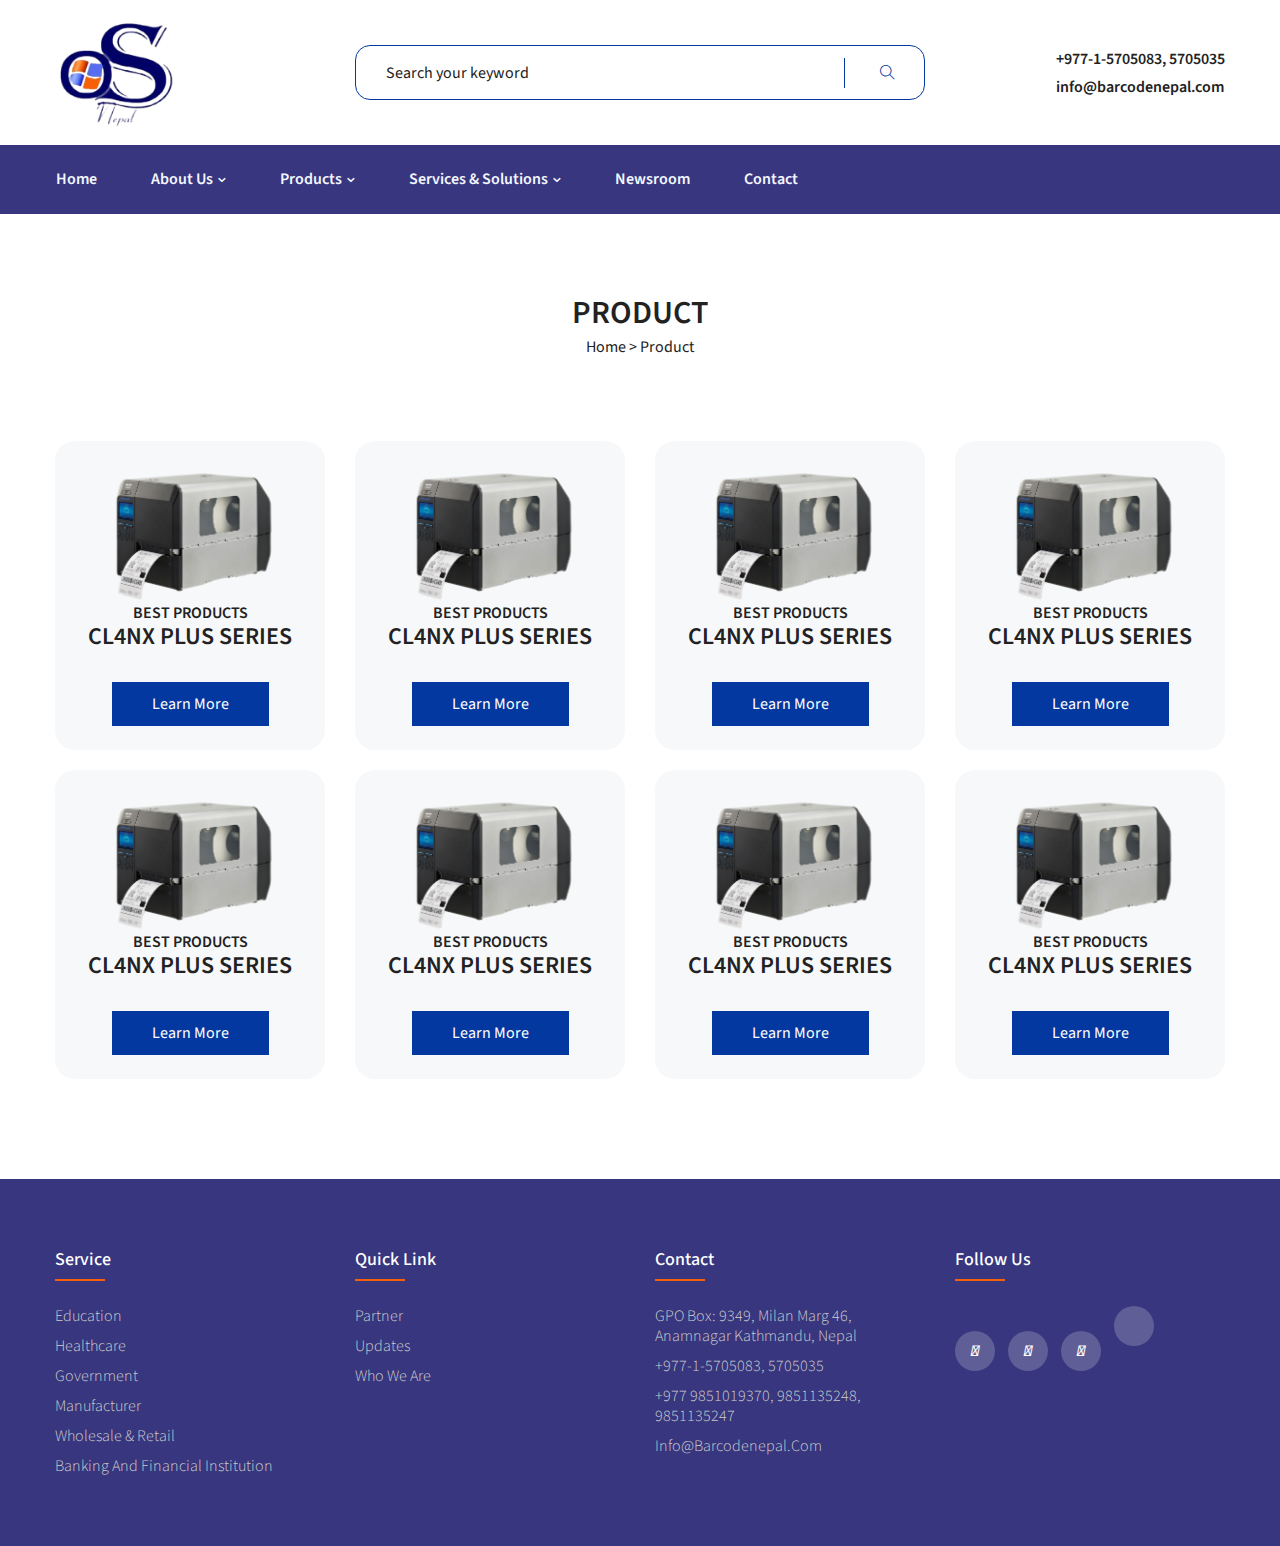
<file: html/product.html>
<!DOCTYPE html>
<html lang="en">
  <head>
    <meta charset="UTF-8" />
    <meta name="viewport" content="width=device-width, initial-scale=1.0" />
    <link rel="stylesheet" href="/css/main.css" />
    <title>Product </title>
  </head>
  <body>
    <div class="wrapper">
      <!-- Header Area Start Here -->
      <header class="header-area">
        <div class="header-top">
          <div class="container">
            <div class="row align-items-center text-center text-md-left">
              <!-- Logo Start -->
              <div class="col-md-3 col order-1 order-md-1 mb-sm-30">
                <div class="logo">
                  <a href="index.html"
                    ><img src="/images/logo.png" alt="logo-img"
                  /></a>
                </div>
              </div>
              <!-- Logo End -->
              <!-- Search Box Start Here -->
              <div class="col-md-6 order-3 order-md-2">
                <div class="categorie-search-box">
                  <form action="#">
                    <input
                      type="text"
                      name="search"
                      placeholder="Search your keyword"
                    />
                    <button>
                      <span class="ti-search"></span>
                    </button>
                  </form>
                </div>
              </div>
              <!-- Search Box End Here -->
              <!-- Cart Box Start Here -->
              <div class="col-md-3 col order-2 order-md-3 mb-sm-30">
                <div class="float-md-right">
                  <div>
                    <p class="fw-600">+977-1-5705083, 5705035</p>
                    <p class="fw-600">info@barcodenepal.com</p>
                  </div>
                </div>
              </div>
              <!-- Cart Box End Here -->
            </div>
          </div>
        </div>
        <div class="header-bottom blue-bg header-sticky">
          <div class="container">
            <div class="row align-items-center">
              <!-- Menu Area Start Here -->
              <div class="col-lg-10 d-none d-lg-block justify-content-center">
                <nav>
                  <ul class="header-menu-list">
                    <li class="active">
                      <a href="index.html">home</a>
                    </li>
                    <li class="active">
                      <a class="drop-icon" href="whoweare.html">about us</a>
                      <!-- Home Version Dropdown Start -->
                      <ul class="ht-dropdown">
                        <li>
                          <a href="whoweare.html">Who are we</a>
                        </li>
                        <li>
                          <a href="#">Partner</a>
                        </li>
                      </ul>
                      <!-- Home Version Dropdown End -->
                    </li>
                    <li>
                      <a class="drop-icon" href="#">Products</a>
                      <!--  Mega-Menu Start -->
                      <ul class="ht-dropdown megamenu">
                        <!-- Single Column Start -->
                        <li>
                          <ul>
                            <li class="menu-tile">bar code</li>
                            <li>
                              <a href="#">Bar Code Scanners </a>
                            </li>
                            <li>
                              <a href="#">Bar Code Printer</a>
                            </li>
                            <li>
                              <a href="#">Mobile - Computer</a>
                            </li>
                            <li>
                              <a href="#">Consumable</a>
                            </li>
                          </ul>
                          <ul class="mt-15">
                            <li class="menu-tile">IP Phones</li>
                            <li>
                              <a href="#">IP Phones </a>
                            </li>
                            <li>
                              <a href="#">IP PB</a>
                            </li>
                            <li>
                              <a href="#">IP Phone Accessories</a>
                            </li>
                          </ul>
                        </li>
                        <!-- Single Column End -->
                        <li>
                          <ul>
                            <li class="menu-tile">card personalization</li>
                            <li>
                              <a href="#">Card Printer </a>
                            </li>
                            <li>
                              <a href="#">Card Printer Consumables</a>
                            </li>
                            <li>
                              <a href="#">Card Printer Accessories</a>
                            </li>
                          </ul>
                          <ul class="mt-15">
                            <li class="menu-tile">
                              Other peripheral & accessories
                            </li>
                            <li>
                              <a href="#">IRIS Scanner </a>
                            </li>
                            <li>
                              <a href="#">Magnetic Card Reader</a>
                            </li>
                            <li>
                              <a href="#">Smart Card Reader [SCREM]</a>
                            </li>
                            <li>
                              <a href="#">Signature Tab</a>
                            </li>
                            <li>
                              <a href="#">OMR Scanner</a>
                            </li>
                          </ul>
                        </li>
                        <!-- Single Column Start -->
                        <li>
                          <ul>
                            <li class="menu-tile">
                              time attendance & access control
                            </li>
                            <li>
                              <a href="#">Time Attendance</a>
                            </li>
                            <li>
                              <a href="#">Access Control</a>
                            </li>
                          </ul>
                          <ul class="mt-15">
                            <li class="menu-tile">biometric solutions</li>
                            <li>
                              <a href="#">Finger Print Scanner</a>
                            </li>
                            <li>
                              <a href="#">Iris Scanner</a>
                            </li>
                            <li>
                              <a href="#">Signature Pad</a>
                            </li>
                          </ul>
                          <ul class="mt-15">
                            <li class="menu-tile">Survelience System</li>
                            <li>
                              <a href="#">EAS System </a>
                            </li>
                            <li>
                              <a href="#">CCTV</a>
                            </li>
                          </ul>
                        </li>
                        <!-- Single Column End -->
                        <!-- Single Column Start -->
                        <li>
                          <ul>
                            <li class="menu-tile">pos terminal & peripheral</li>
                            <li>
                              <a href="#">POS Printer</a>
                            </li>
                            <li>
                              <a href="#">POS Terminal</a>
                            </li>
                            <li>
                              <a href="#">POS Printer Accessories</a>
                            </li>
                            <li>
                              <a href="#">POS Printer Consumables</a>
                            </li>
                            <li>
                              <a href="#">POS Peripherals</a>
                            </li>
                          </ul>
                          <ul class="mt-15">
                            <li class="menu-tile">
                              entrance control & security inspection
                            </li>
                            <li>
                              <a href="#">Pedestrian Product</a>
                            </li>
                            <li>
                              <a href="#">Vehicle Product</a>
                            </li>
                            <li>
                              <a href="#">Object Inspection</a>
                            </li>
                            <li>
                              <a href="#">Vehicle Security</a>
                            </li>
                          </ul>
                        </li>

                        <!-- Single Column End -->
                      </ul>
                      <!-- Mega-Menu End -->
                    </li>
                    <li>
                      <a class="drop-icon" href="#">services & solutions</a>
                      <!-- Home Version Dropdown Start -->
                      <ul class="ht-dropdown">
                        <li>
                          <a href="#">Education</a>
                        </li>
                        <li>
                          <a href="#">Healthcare</a>
                        </li>
                        <li>
                          <a href="#">Government</a>
                        </li>
                        <li>
                          <a href="#">Manifacturer</a>
                        </li>
                        <li>
                          <a href="#">Whole Sale & Retail</a>
                        </li>
                        <li>
                          <a href="#">Banking and Financial Institution</a>
                        </li>
                      </ul>
                      <!-- Home Version Dropdown End -->
                    </li>
                    <li><a href="#">newsroom</a></li>
                    <li><a href="#">contact</a></li>
                  </ul>
                </nav>
              </div>
              <!-- Menu Area End Here -->
              <!-- Cart Box Start Here -->
              <div class="col-lg-2">
                <div class="setting-box float-right">
                  <ul>
                    <li class="drodown-show">
                      <!-- <ul class="dropdown cart-box-width currency-selector">
                        <li>
                          <h3>My Account</h3>
                          <ul>
                            <li><a href="register.html">Register</a></li>
                            <li><a href="login.html">Login</a></li>
                            <li><a href="account.html">My Account</a></li>
                          </ul>
                        </li>
                        <li>
                          <h3>Currency: USD</h3>
                          <ul>
                            <li><a href="#">€ Euro</a></li>
                            <li><a href="#">£ Pound Sterling</a></li>
                            <li><a href="#">$ US Dollar</a></li>
                          </ul>
                        </li>
                        <li>
                          <h3>Language: EN-GB</h3>
                          <ul>
                            <li>
                              <a href="#"
                                ><img src="images/1.jpg" alt="lang-icon" />
                                English</a
                              >
                            </li>
                            <li>
                              <a href="#"
                                ><img src="images/2.jpg" alt="lang-icon" />
                                Germany</a
                              >
                            </li>
                          </ul>
                        </li>
                      </ul> -->
                    </li>
                  </ul>
                </div>
              </div>
            </div>
            <!-- Cart Box End Here -->
          </div>
          <!-- Row End -->
          <!-- Mobile Menu Start Here -->
          <div class="mobile-menu d-block d-lg-none" data-menu="Menu">
            <nav>
              <ul>
                <li>
                  <a href="index.html">home</a>
                  <!-- Home Version Dropdown Start -->

                  <!-- Home Version Dropdown End -->
                </li>
                <li>
                  <a href="about.html">about us</a>
                  <ul>
                    <li>
                      <a href="whoAreWe.html">Who we are</a>
                    </li>
                    <li>
                      <a href="partner.html">Partners</a>
                    </li>
                  </ul>
                </li>
                <li>
                  <a href="#">Mobile</a>
                  <!-- Men Accessories Dropdown Start -->
                  <ul class="submobile-mega-dropdown">
                    <li>
                      <a href="#">Electra Shope</a>
                      <!-- Watches Dropdown Start -->
                      <ul>
                        <li>
                          <a href="shop.html">Integrated Systems</a>
                        </li>
                        <li>
                          <a href="shop.html">DJI</a>
                        </li>
                        <li>
                          <a href="shop.html">Power Vision</a>
                        </li>
                        <li>
                          <a href="shop.html">Ryze Tech</a>
                        </li>
                        <li>
                          <a href="shop.html">Yuneec</a>
                        </li>
                      </ul>
                      <!-- Watches Dropdown End -->
                    </li>
                    <li>
                      <a href="#">Stroller Shop</a>
                      <!-- Shoes Dropdown Start -->
                      <ul>
                        <li>
                          <a href="shop.html">Joggers</a>
                        </li>
                        <li>
                          <a href="shop.html">Lightweight</a>
                        </li>
                        <li>
                          <a href="shop.html">Prams</a>
                        </li>
                        <li>
                          <a href="shop.html">Standard</a>
                        </li>
                        <li>
                          <a href="shop.html">Travel Systems</a>
                        </li>
                      </ul>
                      <!-- Shoes Dropdown End -->
                    </li>
                    <li>
                      <a href="#">smartwatch Shop</a>
                      <!-- Bags Dropdown Start -->
                      <ul>
                        <li>
                          <a href="shop.html">Men's Watches</a>
                        </li>
                        <li>
                          <a href="shop.html">Ladies Watches</a>
                        </li>
                        <li>
                          <a href="shop.html">Sport Watch</a>
                        </li>
                        <li>
                          <a href="shop.html">Wrist Watches</a>
                        </li>
                        <li>
                          <a href="shop.html">Watch Bands</a>
                        </li>
                      </ul>
                      <!-- Bags Dropdown End -->
                    </li>
                    <li>
                      <a href="#">Scooter Shop</a>
                      <!-- Bags Dropdown Start -->
                      <ul>
                        <li>
                          <a href="shop.html">Pro Scooters</a>
                        </li>
                        <li>
                          <a href="shop.html">Custom Scooters</a>
                        </li>
                        <li>
                          <a href="shop.html">Kids Scooters</a>
                        </li>
                        <li>
                          <a href="shop.html">Dirt Scooters</a>
                        </li>
                        <li>
                          <a href="shop.html">Adult / Commuter Scooters</a>
                        </li>
                      </ul>
                      <!-- Bags Dropdown End -->
                    </li>
                  </ul>
                  <!-- Men Accessories Dropdown End -->
                </li>
                <li>
                  <a href="#">shop</a>
                  <!-- Mobile Menu Dropdown Start -->
                  <ul>
                    <li>
                      <a href="shop.html">Shop</a>
                    </li>
                    <li>
                      <a href="product-details.html">product details</a>
                    </li>
                    <li>
                      <a href="compare.html">compare</a>
                    </li>
                    <li>
                      <a href="cart.html">cart</a>
                    </li>
                    <li>
                      <a href="checkout.html">checkout</a>
                    </li>
                    <li>
                      <a href="wishlist.html">wishlist</a>
                    </li>
                  </ul>
                  <!-- Mobile Menu Dropdown End -->
                </li>
                <li>
                  <a href="#">Blog</a>
                  <!-- Mobile Menu Dropdown Start -->
                  <ul>
                    <li>
                      <a href="blog.html">blog</a>
                    </li>
                    <li>
                      <a href="blog-details.html">Blog Details</a>
                    </li>
                  </ul>
                  <!-- Mobile Menu Dropdown End -->
                </li>
                <li>
                  <a href="#">pages</a>
                  <!-- Mobile Menu Dropdown Start -->
                  <ul>
                    <li>
                      <a href="about.html">about us</a>
                    </li>
                    <li>
                      <a href="account.html">My account</a>
                    </li>
                    <li>
                      <a href="register.html">register</a>
                    </li>
                    <li>
                      <a href="login.html">Login</a>
                    </li>
                    <li>
                      <a href="404.html">404</a>
                    </li>
                    <li>
                      <a href="forgot-password.html">forgot password</a>
                    </li>
                  </ul>
                  <!-- Mobile Menu Dropdown End -->
                </li>
                <li><a href="about.html">About Us</a></li>
                <li><a href="contact.html">Contact Us</a></li>
              </ul>
            </nav>
          </div>
          <!-- Mobile Menu End Here -->
        </div>
      </header>
      <!-- Header Area End Here -->
      <main id="aboutPage">
        <!-- Banner Start -->
        <div class="bannerWrapper">
          <div class="container">
            <h2 class="m-0">Product</h2>
            <!-- <h6 class="bannerWrapper__text">
              At ABCD, we're more than marketers – we're storytellers,
              strategists, and solution providers.
            </h6> -->
            <p class="bannerWrapper__breadcrumb">
              <a href="/index.html">Home</a> > Product
            </p>
          </div>
        </div>
        <!-- Banner End -->
      
          <!-- Single Product Start -->
         <div class="product pb-80">
            <div class="container">
                <div class="row g-4">
                    <div class="product-card col-lg-3 col-md-6 col-12">
                        <div class="p-4">
                          <!-- Product Image Start -->
                        <div class="pro-img">
                          <a href="product-details.html">
                            <img
                              class="primary-img h-100"
                              src="/images/01.png"
                              alt="single-product"
                            />
                          </a>
                        </div>
                        <!-- Product Image End -->
                        <!-- Product Content Start -->
                        <div class="pro-content p-0">
                          <div class="pro-info  d-flex flex-column align-items-center">
                            <h6>Best Products</h6>
                            <h4>CL4NX PLUS SERIES</h4>
            
                            <div class="slide-btn small-btn">
                              <a href="/html/product.detail.html">Learn More</a>
                            </div>
                          </div>
                        </div>
                        <!-- Product Content End -->
                        </div>
                      </div>
                      <div class="product-card col-lg-3 col-md-6 col-12">
                        <div class="p-4">
                          <!-- Product Image Start -->
                        <div class="pro-img">
                          <a href="product-details.html">
                            <img
                              class="primary-img h-100"
                              src="/images/01.png"
                              alt="single-product"
                            />
                          </a>
                        </div>
                        <!-- Product Image End -->
                        <!-- Product Content Start -->
                        <div class="pro-content p-0">
                          <div class="pro-info  d-flex flex-column align-items-center">
                            <h6>Best Products</h6>
                            <h4>CL4NX PLUS SERIES</h4>
            
                            <div class="slide-btn small-btn">
                              <a href="/html/product.detail.html">Learn More</a>
                            </div>
                          </div>
                        </div>
                        <!-- Product Content End -->
                        </div>
                      </div>
                      <div class="product-card col-lg-3 col-md-6 col-12">
                        <div class="p-4">
                          <!-- Product Image Start -->
                        <div class="pro-img">
                          <a href="product-details.html">
                            <img
                              class="primary-img h-100"
                              src="/images/01.png"
                              alt="single-product"
                            />
                          </a>
                        </div>
                        <!-- Product Image End -->
                        <!-- Product Content Start -->
                        <div class="pro-content p-0">
                          <div class="pro-info  d-flex flex-column align-items-center">
                            <h6>Best Products</h6>
                            <h4>CL4NX PLUS SERIES</h4>
            
                            <div class="slide-btn small-btn">
                              <a href="/html/product.detail.html">Learn More</a>
                            </div>
                          </div>
                        </div>
                        <!-- Product Content End -->
                        </div>
                      </div>
                      <div class="product-card col-lg-3 col-md-6 col-12">
                        <div class="p-4">
                          <!-- Product Image Start -->
                        <div class="pro-img">
                          <a href="product-details.html">
                            <img
                              class="primary-img h-100"
                              src="/images/01.png"
                              alt="single-product"
                            />
                          </a>
                        </div>
                        <!-- Product Image End -->
                        <!-- Product Content Start -->
                        <div class="pro-content p-0">
                          <div class="pro-info  d-flex flex-column align-items-center">
                            <h6>Best Products</h6>
                            <h4>CL4NX PLUS SERIES</h4>
            
                            <div class="slide-btn small-btn">
                              <a href="/html/product.detail.html">Learn More</a>
                            </div>
                          </div>
                        </div>
                        <!-- Product Content End -->
                        </div>
                      </div>
                      <div class="product-card col-lg-3 col-md-6 col-12">
                        <div class="p-4">
                          <!-- Product Image Start -->
                        <div class="pro-img">
                          <a href="product-details.html">
                            <img
                              class="primary-img h-100"
                              src="/images/01.png"
                              alt="single-product"
                            />
                          </a>
                        </div>
                        <!-- Product Image End -->
                        <!-- Product Content Start -->
                        <div class="pro-content p-0">
                          <div class="pro-info  d-flex flex-column align-items-center">
                            <h6>Best Products</h6>
                            <h4>CL4NX PLUS SERIES</h4>
            
                            <div class="slide-btn small-btn">
                              <a href="/html/product.detail.html">Learn More</a>
                            </div>
                          </div>
                        </div>
                        <!-- Product Content End -->
                        </div>
                      </div>
                     
                      <div class="product-card col-lg-3 col-md-6 col-12">
                        <div class="p-4">
                          <!-- Product Image Start -->
                        <div class="pro-img">
                          <a href="product-details.html">
                            <img
                              class="primary-img h-100"
                              src="/images/01.png"
                              alt="single-product"
                            />
                          </a>
                        </div>
                        <!-- Product Image End -->
                        <!-- Product Content Start -->
                        <div class="pro-content p-0">
                          <div class="pro-info  d-flex flex-column align-items-center">
                            <h6>Best Products</h6>
                            <h4>CL4NX PLUS SERIES</h4>
            
                            <div class="slide-btn small-btn">
                              <a href="/html/product.detail.html">Learn More</a>
                            </div>
                          </div>
                        </div>
                        <!-- Product Content End -->
                        </div>
                      </div>
                      <div class="product-card col-lg-3 col-md-6 col-12">
                        <div class="p-4">
                          <!-- Product Image Start -->
                        <div class="pro-img">
                          <a href="product-details.html">
                            <img
                              class="primary-img h-100"
                              src="/images/01.png"
                              alt="single-product"
                            />
                          </a>
                        </div>
                        <!-- Product Image End -->
                        <!-- Product Content Start -->
                        <div class="pro-content p-0">
                          <div class="pro-info  d-flex flex-column align-items-center">
                            <h6>Best Products</h6>
                            <h4>CL4NX PLUS SERIES</h4>
            
                            <div class="slide-btn small-btn">
                              <a href="/html/product.detail.html">Learn More</a>
                            </div>
                          </div>
                        </div>
                        <!-- Product Content End -->
                        </div>
                      </div>
                      <div class="product-card col-lg-3 col-md-6 col-12">
                        <div class="p-4">
                          <!-- Product Image Start -->
                        <div class="pro-img">
                          <a href="product-details.html">
                            <img
                              class="primary-img h-100"
                              src="/images/01.png"
                              alt="single-product"
                            />
                          </a>
                        </div>
                        <!-- Product Image End -->
                        <!-- Product Content Start -->
                        <div class="pro-content p-0">
                          <div class="pro-info  d-flex flex-column align-items-center">
                            <h6>Best Products</h6>
                            <h4>CL4NX PLUS SERIES</h4>
            
                            <div class="slide-btn small-btn">
                              <a href="/html/product.detail.html">Learn More</a>
                            </div>
                          </div>
                        </div>
                        <!-- Product Content End -->
                        </div>
                      </div>
                </div>
            </div>
         </div>
          
          <!-- Single Product End -->

         <!-- Footer Area Start Here -->
      <footer class="footer">
        <div class="container">
          <div class="row g-4">
            <div class="footer-col">
              <h4>service</h4>
              <ul>
                <li><a href="#">Education</a></li>
                <li><a href="#">Healthcare</a></li>
                <li><a href="#">Government</a></li>
                <li><a href="#">Manufacturer </a></li>
                <li><a href="#">Wholesale & Retail </a></li>
                <li><a href="#">Banking and Financial Institution </a></li>
              </ul>
            </div>
            <div class="footer-col">
              <h4>quick link</h4>
              <ul>
                <li><a href="#">Partner</a></li>
                <li><a href="#">Updates</a></li>
                <li><a href="#">Who we are</a></li>
              </ul>
            </div>
            <div class="footer-col">
              <h4>Contact</h4>
              <ul>
                <li>
                  <a href="#"
                    >GPO Box: 9349, Milan Marg 46, Anamnagar Kathmandu, Nepal</a
                  >
                </li>
                <li><a href="#">+977-1-5705083, 5705035</a></li>
                <li><a href="#">+977 9851019370, 9851135248, 9851135247</a></li>
                <li><a href="#">info@barcodenepal.com</a></li>
              </ul>
            </div>
            <div class="footer-col">
              <h4>follow us</h4>
              <div class="social-links">
                <a href="#"><i class="fab fa-facebook-f"></i></a>
                <a href="#"><i class="fab fa-twitter"></i></a>
                <a href="#"><i class="fab fa-instagram"></i></a>
                <a href="#"><i class="fab fa-linkedin-in"></i></a>
              </div>
            </div>
          </div>
        </div>
      </footer>
      <!-- Footer Area End Here -->
      </main>
    </div>
  </body>
</html>
</file>
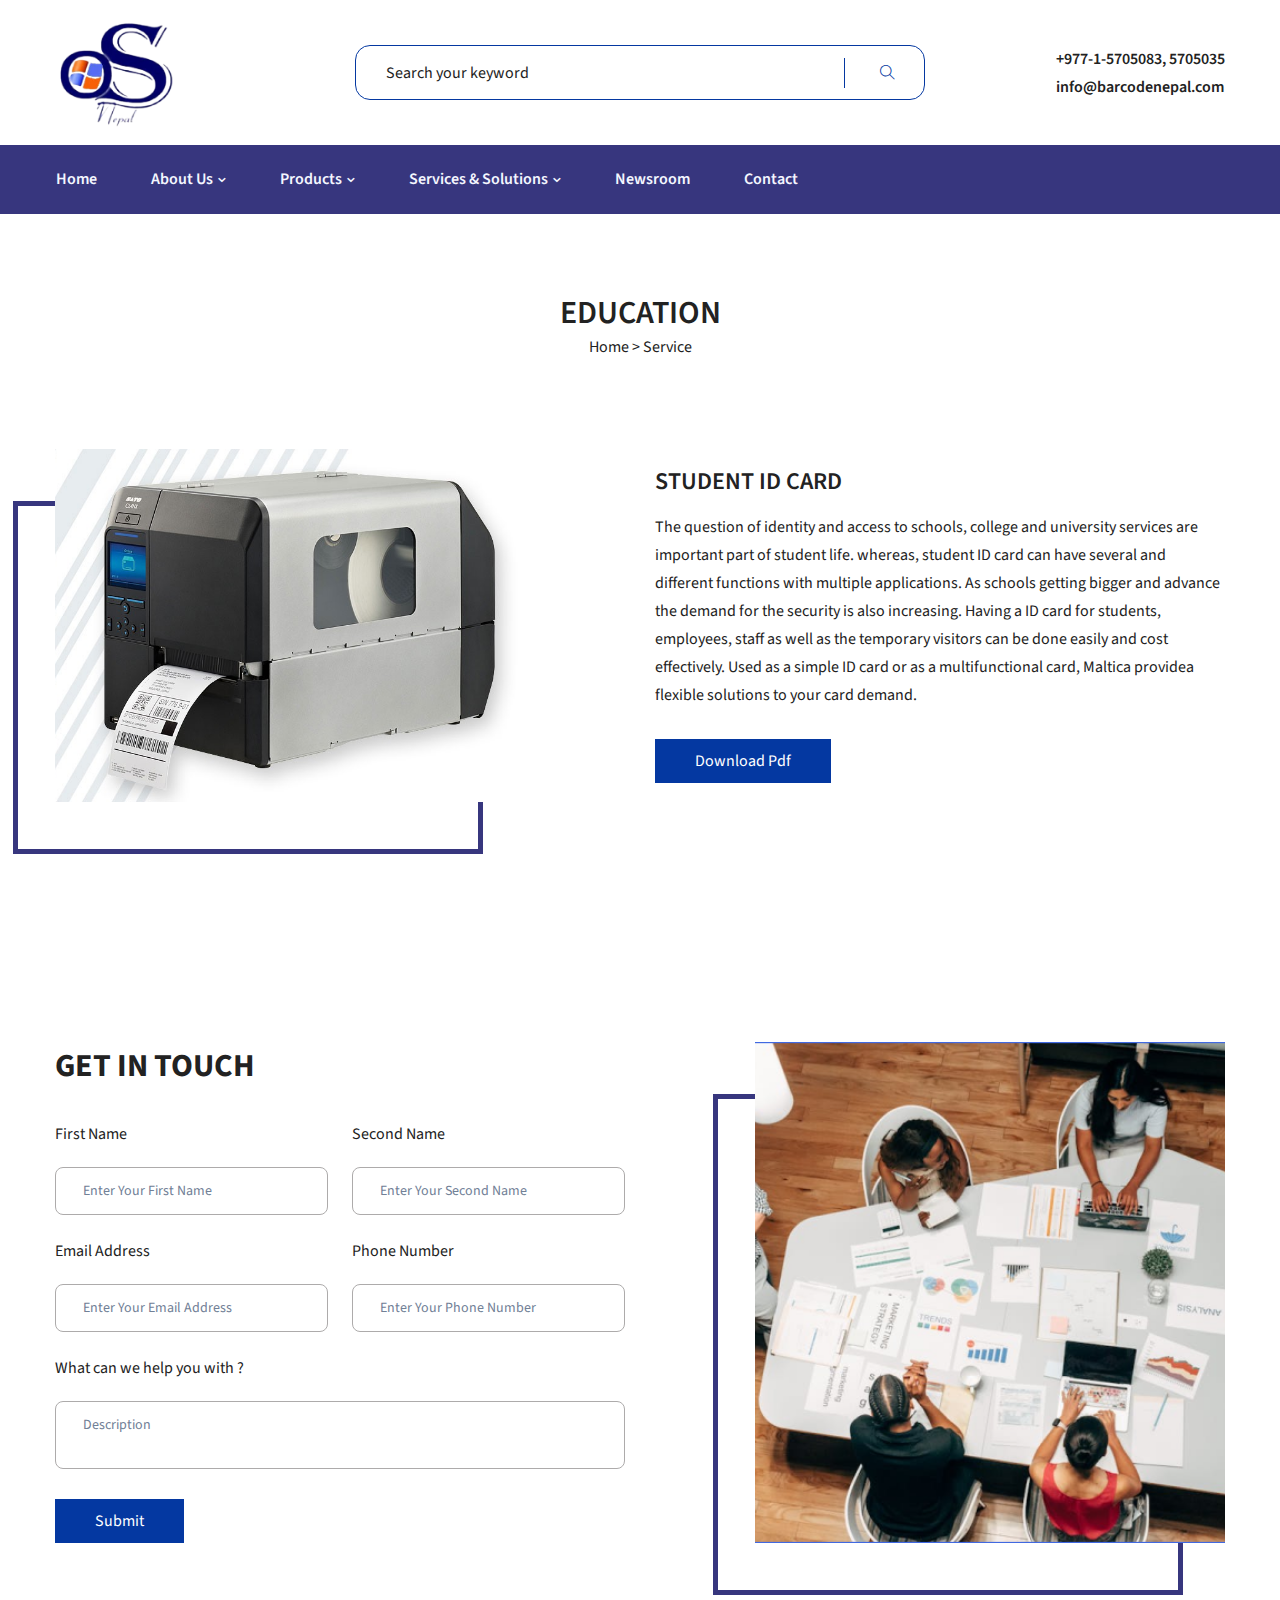
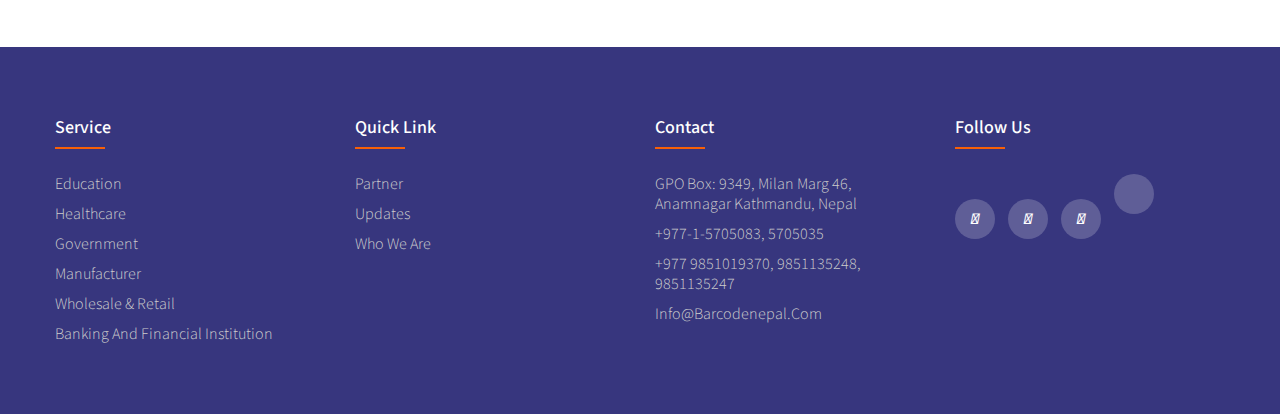
<file: html/service.html>
<!DOCTYPE html>
<html lang="en">
  <head>
    <meta charset="UTF-8" />
    <meta name="viewport" content="width=device-width, initial-scale=1.0" />
    <link rel="stylesheet" href="/css/main.css" />
    <title>Service</title>
  </head>
  <body>
    <div class="wrapper">
      <!-- Header Area Start Here -->
      <header class="header-area">
        <div class="header-top">
          <div class="container">
            <div class="row align-items-center text-center text-md-left">
              <!-- Logo Start -->
              <div class="col-md-3 col order-1 order-md-1 mb-sm-30">
                <div class="logo">
                  <a href="index.html"
                    ><img src="/images/logo.png" alt="logo-img"
                  /></a>
                </div>
              </div>
              <!-- Logo End -->
              <!-- Search Box Start Here -->
              <div class="col-md-6 order-3 order-md-2">
                <div class="categorie-search-box">
                  <form action="#">
                    <input
                      type="text"
                      name="search"
                      placeholder="Search your keyword"
                    />
                    <button>
                      <span class="ti-search"></span>
                    </button>
                  </form>
                </div>
              </div>
              <!-- Search Box End Here -->
              <!-- Cart Box Start Here -->
              <div class="col-md-3 col order-2 order-md-3 mb-sm-30">
                <div class="float-md-right">
                  <div>
                    <p class="fw-600">+977-1-5705083, 5705035</p>
                    <p class="fw-600">info@barcodenepal.com</p>
                  </div>
                </div>
              </div>
              <!-- Cart Box End Here -->
            </div>
          </div>
        </div>
        <div class="header-bottom blue-bg header-sticky">
          <div class="container">
            <div class="row align-items-center">
              <!-- Menu Area Start Here -->
              <div class="col-lg-10 d-none d-lg-block justify-content-center">
                <nav>
                  <ul class="header-menu-list">
                    <li class="active">
                      <a href="index.html">home</a>
                    </li>
                    <li class="active">
                      <a class="drop-icon" href="whoweare.html">about us</a>
                      <!-- Home Version Dropdown Start -->
                      <ul class="ht-dropdown">
                        <li>
                          <a href="whoweare.html">Who are we</a>
                        </li>
                        <li>
                          <a href="#">Partner</a>
                        </li>
                      </ul>
                      <!-- Home Version Dropdown End -->
                    </li>
                    <li>
                      <a class="drop-icon" href="#">Products</a>
                      <!--  Mega-Menu Start -->
                      <ul class="ht-dropdown megamenu">
                        <!-- Single Column Start -->
                        <li>
                          <ul>
                            <li class="menu-tile">bar code</li>
                            <li>
                              <a href="product.html">Bar Code Scanners </a>
                            </li>
                            <li>
                              <a href="#">Bar Code Printer</a>
                            </li>
                            <li>
                              <a href="#">Mobile - Computer</a>
                            </li>
                            <li>
                              <a href="#">Consumable</a>
                            </li>
                          </ul>
                          <ul class="mt-15">
                            <li class="menu-tile">IP Phones</li>
                            <li>
                              <a href="#">IP Phones </a>
                            </li>
                            <li>
                              <a href="#">IP PB</a>
                            </li>
                            <li>
                              <a href="#">IP Phone Accessories</a>
                            </li>
                          </ul>
                        </li>
                        <!-- Single Column End -->
                        <li>
                          <ul>
                            <li class="menu-tile">card personalization</li>
                            <li>
                              <a href="#">Card Printer </a>
                            </li>
                            <li>
                              <a href="#">Card Printer Consumables</a>
                            </li>
                            <li>
                              <a href="#">Card Printer Accessories</a>
                            </li>
                          </ul>
                          <ul class="mt-15">
                            <li class="menu-tile">
                              Other peripheral & accessories
                            </li>
                            <li>
                              <a href="#">IRIS Scanner </a>
                            </li>
                            <li>
                              <a href="#">Magnetic Card Reader</a>
                            </li>
                            <li>
                              <a href="#">Smart Card Reader [SCREM]</a>
                            </li>
                            <li>
                              <a href="#">Signature Tab</a>
                            </li>
                            <li>
                              <a href="#">OMR Scanner</a>
                            </li>
                          </ul>
                        </li>
                        <!-- Single Column Start -->
                        <li>
                          <ul>
                            <li class="menu-tile">
                              time attendance & access control
                            </li>
                            <li>
                              <a href="#">Time Attendance</a>
                            </li>
                            <li>
                              <a href="#">Access Control</a>
                            </li>
                          </ul>
                          <ul class="mt-15">
                            <li class="menu-tile">biometric solutions</li>
                            <li>
                              <a href="#">Finger Print Scanner</a>
                            </li>
                            <li>
                              <a href="#">Iris Scanner</a>
                            </li>
                            <li>
                              <a href="#">Signature Pad</a>
                            </li>
                          </ul>
                          <ul class="mt-15">
                            <li class="menu-tile">Survelience System</li>
                            <li>
                              <a href="#">EAS System </a>
                            </li>
                            <li>
                              <a href="#">CCTV</a>
                            </li>
                          </ul>
                        </li>
                        <!-- Single Column End -->
                        <!-- Single Column Start -->
                        <li>
                          <ul>
                            <li class="menu-tile">pos terminal & peripheral</li>
                            <li>
                              <a href="#">POS Printer</a>
                            </li>
                            <li>
                              <a href="#">POS Terminal</a>
                            </li>
                            <li>
                              <a href="#">POS Printer Accessories</a>
                            </li>
                            <li>
                              <a href="#">POS Printer Consumables</a>
                            </li>
                            <li>
                              <a href="#">POS Peripherals</a>
                            </li>
                          </ul>
                          <ul class="mt-15">
                            <li class="menu-tile">
                              entrance control & security inspection
                            </li>
                            <li>
                              <a href="#">Pedestrian Product</a>
                            </li>
                            <li>
                              <a href="#">Vehicle Product</a>
                            </li>
                            <li>
                              <a href="#">Object Inspection</a>
                            </li>
                            <li>
                              <a href="#">Vehicle Security</a>
                            </li>
                          </ul>
                        </li>

                        <!-- Single Column End -->
                      </ul>
                      <!-- Mega-Menu End -->
                    </li>
                    <li>
                      <a class="drop-icon" href="#">services & solutions</a>
                      <!-- Home Version Dropdown Start -->
                      <ul class="ht-dropdown">
                        <li>
                          <a href="#">Education</a>
                        </li>
                        <li>
                          <a href="#">Healthcare</a>
                        </li>
                        <li>
                          <a href="#">Government</a>
                        </li>
                        <li>
                          <a href="#">Manifacturer</a>
                        </li>
                        <li>
                          <a href="#">Whole Sale & Retail</a>
                        </li>
                        <li>
                          <a href="#">Banking and Financial Institution</a>
                        </li>
                      </ul>
                      <!-- Home Version Dropdown End -->
                    </li>
                    <li><a href="#">newsroom</a></li>
                    <li><a href="#">contact</a></li>
                  </ul>
                </nav>
              </div>
              <!-- Menu Area End Here -->
              <!-- Cart Box Start Here -->
              <div class="col-lg-2">
                <div class="setting-box float-right">
                  <ul>
                    <li class="drodown-show">
                      <!-- <ul class="dropdown cart-box-width currency-selector">
                        <li>
                          <h3>My Account</h3>
                          <ul>
                            <li><a href="register.html">Register</a></li>
                            <li><a href="login.html">Login</a></li>
                            <li><a href="account.html">My Account</a></li>
                          </ul>
                        </li>
                        <li>
                          <h3>Currency: USD</h3>
                          <ul>
                            <li><a href="#">€ Euro</a></li>
                            <li><a href="#">£ Pound Sterling</a></li>
                            <li><a href="#">$ US Dollar</a></li>
                          </ul>
                        </li>
                        <li>
                          <h3>Language: EN-GB</h3>
                          <ul>
                            <li>
                              <a href="#"
                                ><img src="images/1.jpg" alt="lang-icon" />
                                English</a
                              >
                            </li>
                            <li>
                              <a href="#"
                                ><img src="images/2.jpg" alt="lang-icon" />
                                Germany</a
                              >
                            </li>
                          </ul>
                        </li>
                      </ul> -->
                    </li>
                  </ul>
                </div>
              </div>
            </div>
            <!-- Cart Box End Here -->
          </div>
          <!-- Row End -->
          <!-- Mobile Menu Start Here -->
          <div class="mobile-menu d-block d-lg-none" data-menu="Menu">
            <nav>
              <ul>
                <li>
                  <a href="index.html">home</a>
                  <!-- Home Version Dropdown Start -->

                  <!-- Home Version Dropdown End -->
                </li>
                <li>
                  <a href="about.html">about us</a>
                  <ul>
                    <li>
                      <a href="whoAreWe.html">Who we are</a>
                    </li>
                    <li>
                      <a href="partner.html">Partners</a>
                    </li>
                  </ul>
                </li>
                <li>
                  <a href="#">Mobile</a>
                  <!-- Men Accessories Dropdown Start -->
                  <ul class="submobile-mega-dropdown">
                    <li>
                      <a href="#">Electra Shope</a>
                      <!-- Watches Dropdown Start -->
                      <ul>
                        <li>
                          <a href="shop.html">Integrated Systems</a>
                        </li>
                        <li>
                          <a href="shop.html">DJI</a>
                        </li>
                        <li>
                          <a href="shop.html">Power Vision</a>
                        </li>
                        <li>
                          <a href="shop.html">Ryze Tech</a>
                        </li>
                        <li>
                          <a href="shop.html">Yuneec</a>
                        </li>
                      </ul>
                      <!-- Watches Dropdown End -->
                    </li>
                    <li>
                      <a href="#">Stroller Shop</a>
                      <!-- Shoes Dropdown Start -->
                      <ul>
                        <li>
                          <a href="shop.html">Joggers</a>
                        </li>
                        <li>
                          <a href="shop.html">Lightweight</a>
                        </li>
                        <li>
                          <a href="shop.html">Prams</a>
                        </li>
                        <li>
                          <a href="shop.html">Standard</a>
                        </li>
                        <li>
                          <a href="shop.html">Travel Systems</a>
                        </li>
                      </ul>
                      <!-- Shoes Dropdown End -->
                    </li>
                    <li>
                      <a href="#">smartwatch Shop</a>
                      <!-- Bags Dropdown Start -->
                      <ul>
                        <li>
                          <a href="shop.html">Men's Watches</a>
                        </li>
                        <li>
                          <a href="shop.html">Ladies Watches</a>
                        </li>
                        <li>
                          <a href="shop.html">Sport Watch</a>
                        </li>
                        <li>
                          <a href="shop.html">Wrist Watches</a>
                        </li>
                        <li>
                          <a href="shop.html">Watch Bands</a>
                        </li>
                      </ul>
                      <!-- Bags Dropdown End -->
                    </li>
                    <li>
                      <a href="#">Scooter Shop</a>
                      <!-- Bags Dropdown Start -->
                      <ul>
                        <li>
                          <a href="shop.html">Pro Scooters</a>
                        </li>
                        <li>
                          <a href="shop.html">Custom Scooters</a>
                        </li>
                        <li>
                          <a href="shop.html">Kids Scooters</a>
                        </li>
                        <li>
                          <a href="shop.html">Dirt Scooters</a>
                        </li>
                        <li>
                          <a href="shop.html">Adult / Commuter Scooters</a>
                        </li>
                      </ul>
                      <!-- Bags Dropdown End -->
                    </li>
                  </ul>
                  <!-- Men Accessories Dropdown End -->
                </li>
                <li>
                  <a href="#">shop</a>
                  <!-- Mobile Menu Dropdown Start -->
                  <ul>
                    <li>
                      <a href="shop.html">Shop</a>
                    </li>
                    <li>
                      <a href="product-details.html">product details</a>
                    </li>
                    <li>
                      <a href="compare.html">compare</a>
                    </li>
                    <li>
                      <a href="cart.html">cart</a>
                    </li>
                    <li>
                      <a href="checkout.html">checkout</a>
                    </li>
                    <li>
                      <a href="wishlist.html">wishlist</a>
                    </li>
                  </ul>
                  <!-- Mobile Menu Dropdown End -->
                </li>
                <li>
                  <a href="#">Blog</a>
                  <!-- Mobile Menu Dropdown Start -->
                  <ul>
                    <li>
                      <a href="blog.html">blog</a>
                    </li>
                    <li>
                      <a href="blog-details.html">Blog Details</a>
                    </li>
                  </ul>
                  <!-- Mobile Menu Dropdown End -->
                </li>
                <li>
                  <a href="#">pages</a>
                  <!-- Mobile Menu Dropdown Start -->
                  <ul>
                    <li>
                      <a href="about.html">about us</a>
                    </li>
                    <li>
                      <a href="account.html">My account</a>
                    </li>
                    <li>
                      <a href="register.html">register</a>
                    </li>
                    <li>
                      <a href="login.html">Login</a>
                    </li>
                    <li>
                      <a href="404.html">404</a>
                    </li>
                    <li>
                      <a href="forgot-password.html">forgot password</a>
                    </li>
                  </ul>
                  <!-- Mobile Menu Dropdown End -->
                </li>
                <li><a href="about.html">About Us</a></li>
                <li><a href="contact.html">Contact Us</a></li>
              </ul>
            </nav>
          </div>
          <!-- Mobile Menu End Here -->
        </div>
      </header>
      <!-- Header Area End Here -->
      <main id="aboutPage">
        <!-- Banner Start -->
        <div class="bannerWrapper">
          <div class="container">
            <h2 class="m-0">Education</h2>
            <!-- <h6 class="bannerWrapper__text">
              At ABCD, we're more than marketers – we're storytellers,
              strategists, and solution providers.
            </h6> -->
            <p class="bannerWrapper__breadcrumb">
              <a href="../index.html ">Home</a> > Service
            </p>
          </div>
        </div>
        <!-- Banner End -->
        <!-- About Section Start -->
        <div class="content pb-80 mt-2">
          <div class="container">
            <div
              data-aos="fade-up"
              class="row align-items-center pb-80 justify-content-between flex-lg-row flex-md-row flex-column-reverse"
            >
              <div class="col-lg-5 col-md-6 col-12">
                <div class="outline outline__left">
                  <img src="../images/01.jpg" alt="" />
                </div>
              </div>

              <div class="col-lg-6 col-md-6 col-12">
                <div class="mb-5 mb-lg-0">
                    <h4 class="mb-3"> Student ID Card</h4>
                  <p class="text-grey-300">
                   

                    The question of identity and access to schools, college and university services are important part of student life. whereas, student ID card can have several and different functions with multiple applications.
                    
                    As schools getting bigger and advance the demand for the security is also increasing. Having a ID card for students, employees, staff as well as the temporary visitors can be done easily and cost effectively. Used as a simple ID card or as a multifunctional card, Maltica providea flexible solutions to your card demand.                    
                  </p>
                  <div class="slide-btn small-btn">
                    <a href="#">Download Pdf</a>
                  </div>
                </div>
              </div>
            </div> 
          </div>
        </div>
        <!-- About Section End -->

         <!-- Contact -->
         <div class="contact py-80">
          <div class="container">
            <div class="contact__mainContent row g-4 justify-content-between">
              <div class="col-lg-6 col-md-12 col-12" data-aos="fade-right">
                <form action="">
                  <h3>Get in Touch</h3>
                  <div class="contact__inputField">
                    <div class="d-flex flex-column">
                      <label class="contact__label" for="">First Name</label>
                      <input
                        class="contact__input"
                        type="text"
                        placeholder=" Enter Your First Name"
                      />
                    </div>
                    <div class="d-flex flex-column">
                      <label class="contact__label" for="">Second Name</label>
                      <input
                        class="contact__input"
                        type="text"
                        placeholder=" Enter Your Second Name"
                      />
                    </div>
                    <div class="d-flex flex-column">
                      <label class="contact__label" for="">Email Address</label>
                      <input
                        class="contact__input"
                        type="email"
                        placeholder=" Enter Your Email Address"
                      />
                    </div>
                    <div class="d-flex flex-column">
                      <label class="contact__label" for=""> Phone Number</label>
                      <input
                        class="contact__input"
                        type="number"
                        placeholder=" Enter Your Phone Number"
                      />
                    </div>
                  </div>
                  <div class="d-flex flex-column mt-24">
                    <label class="contact__label" for="message">
                      What can we help you with ?</label
                    >
                    <textarea
                      id="contact__input"
                      row="9"
                      name="message"
                      placeholder=" Description"
                    ></textarea>
                  </div>
                  <div class="slide-btn small-btn">
                    <a href="#">Submit</a>
                  </div>
                </form>
              </div>
              <div class="col-lg-5 col-md-12 col-12 mt-5 mt-lg-0" data-aos="fade-left">
                <div class="outline outline__right">
                  <img src="/images/describe.png" alt="" />
                </div>
              </div>
            </div>
          </div>
        </div>

         <!-- Footer Area Start Here -->
      <footer class="footer mt-24">
        <div class="container">
          <div class="row">
            <div class="footer-col">
              <h4>service</h4>
              <ul>
                <li><a href="#">Education</a></li>
                <li><a href="#">Healthcare</a></li>
                <li><a href="#">Government</a></li>
                <li><a href="#">Manufacturer </a></li>
                <li><a href="#">Wholesale & Retail </a></li>
                <li><a href="#">Banking and Financial Institution </a></li>
              </ul>
            </div>
            <div class="footer-col">
              <h4>quick link</h4>
              <ul>
                <li><a href="#">Partner</a></li>
                <li><a href="#">Updates</a></li>
                <li><a href="#">Who we are</a></li>
              </ul>
            </div>
            <div class="footer-col">
              <h4>Contact</h4>
              <ul>
                <li>
                  <a href="#"
                    >GPO Box: 9349, Milan Marg 46, Anamnagar Kathmandu, Nepal</a
                  >
                </li>
                <li><a href="#">+977-1-5705083, 5705035</a></li>
                <li><a href="#">+977 9851019370, 9851135248, 9851135247</a></li>
                <li><a href="#">info@barcodenepal.com</a></li>
              </ul>
            </div>
            <div class="footer-col">
              <h4>follow us</h4>
              <div class="social-links">
                <a href="#"><i class="fab fa-facebook-f"></i></a>
                <a href="#"><i class="fab fa-twitter"></i></a>
                <a href="#"><i class="fab fa-instagram"></i></a>
                <a href="#"><i class="fab fa-linkedin-in"></i></a>
              </div>
            </div>
          </div>
        </div>
      </footer>
      <!-- Footer Area End Here -->
      </main>
    </div>
  </body>
</html>
</file>
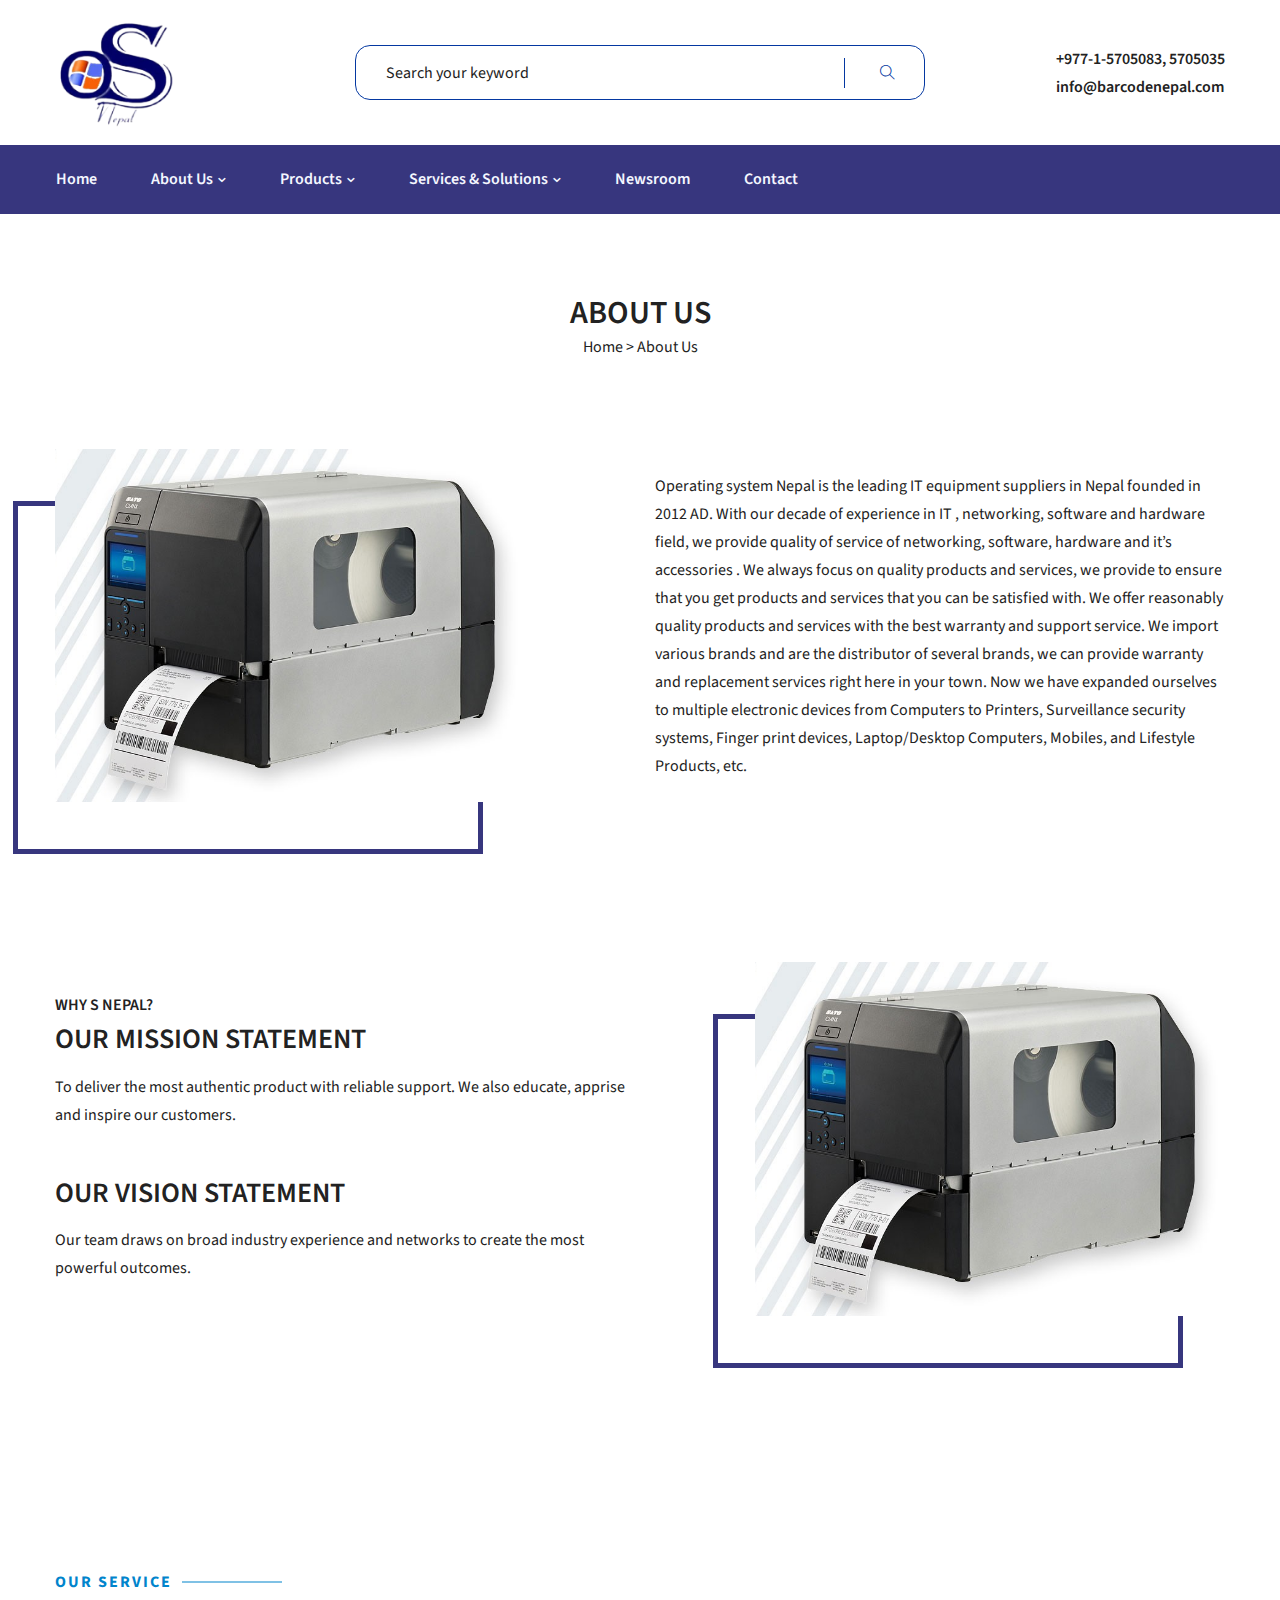
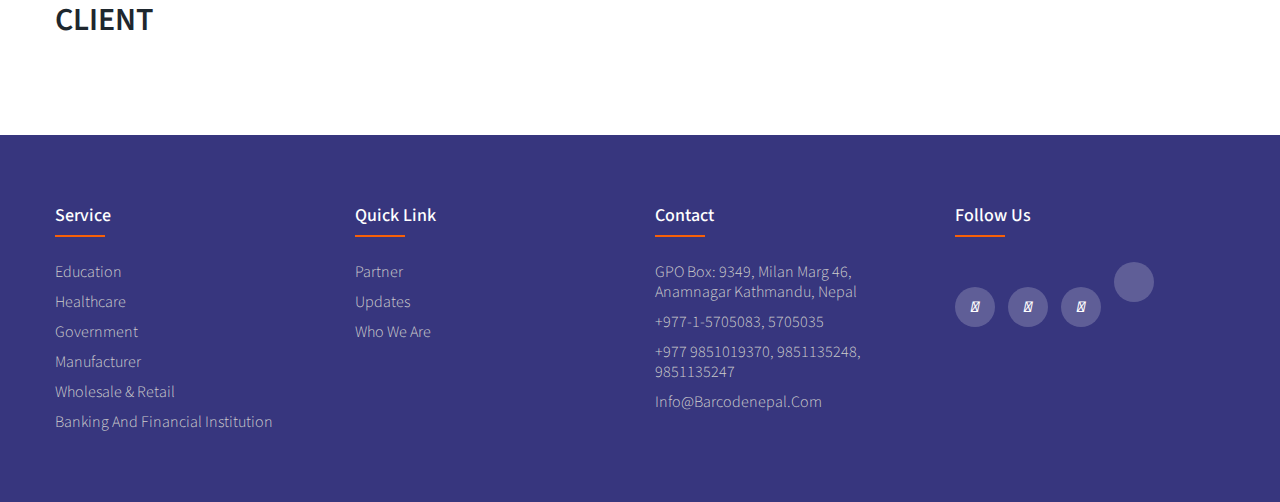
<file: html/whoweare.html>
<!DOCTYPE html>
<html lang="en">
  <head>
    <meta charset="UTF-8" />
    <meta name="viewport" content="width=device-width, initial-scale=1.0" />
    <link rel="stylesheet" href="/css/main.css" />
    <title>About Us</title>
  </head>
  <body>
    <div class="wrapper">
      <!-- Header Area Start Here -->
      <header class="header-area">
        <div class="header-top">
          <div class="container">
            <div class="row align-items-center text-center text-md-left">
              <!-- Logo Start -->
              <div class="col-md-3 col order-1 order-md-1 mb-sm-30">
                <div class="logo">
                  <a href="index.html"
                    ><img src="/images/logo.png" alt="logo-img"
                  /></a>
                </div>
              </div>
              <!-- Logo End -->
              <!-- Search Box Start Here -->
              <div class="col-md-6 order-3 order-md-2">
                <div class="categorie-search-box">
                  <form action="#">
                    <input
                      type="text"
                      name="search"
                      placeholder="Search your keyword"
                    />
                    <button>
                      <span class="ti-search"></span>
                    </button>
                  </form>
                </div>
              </div>
              <!-- Search Box End Here -->
              <!-- Cart Box Start Here -->
              <div class="col-md-3 col order-2 order-md-3 mb-sm-30">
                <div class="float-md-right">
                  <div>
                    <p class="fw-600">+977-1-5705083, 5705035</p>
                    <p class="fw-600">info@barcodenepal.com</p>
                  </div>
                </div>
              </div>
              <!-- Cart Box End Here -->
            </div>
          </div>
        </div>
        <div class="header-bottom blue-bg header-sticky">
          <div class="container">
            <div class="row align-items-center">
              <!-- Menu Area Start Here -->
              <div class="col-lg-10 d-none d-lg-block justify-content-center">
                <nav>
                  <ul class="header-menu-list">
                    <li class="active">
                      <a href="index.html">home</a>
                    </li>
                    <li class="active">
                      <a class="drop-icon" href="whoweare.html">about us</a>
                      <!-- Home Version Dropdown Start -->
                      <ul class="ht-dropdown">
                        <li>
                          <a href="whoweare.html">Who are we</a>
                        </li>
                        <li>
                          <a href="#">Partner</a>
                        </li>
                      </ul>
                      <!-- Home Version Dropdown End -->
                    </li>
                    <li>
                      <a class="drop-icon" href="#">Products</a>
                      <!--  Mega-Menu Start -->
                      <ul class="ht-dropdown megamenu">
                        <!-- Single Column Start -->
                        <li>
                          <ul>
                            <li class="menu-tile">bar code</li>
                            <li>
                              <a href="product.html">Bar Code Scanners </a>
                            </li>
                            <li>
                              <a href="#">Bar Code Printer</a>
                            </li>
                            <li>
                              <a href="#">Mobile - Computer</a>
                            </li>
                            <li>
                              <a href="#">Consumable</a>
                            </li>
                          </ul>
                          <ul class="mt-15">
                            <li class="menu-tile">IP Phones</li>
                            <li>
                              <a href="#">IP Phones </a>
                            </li>
                            <li>
                              <a href="#">IP PB</a>
                            </li>
                            <li>
                              <a href="#">IP Phone Accessories</a>
                            </li>
                          </ul>
                        </li>
                        <!-- Single Column End -->
                        <li>
                          <ul>
                            <li class="menu-tile">card personalization</li>
                            <li>
                              <a href="#">Card Printer </a>
                            </li>
                            <li>
                              <a href="#">Card Printer Consumables</a>
                            </li>
                            <li>
                              <a href="#">Card Printer Accessories</a>
                            </li>
                          </ul>
                          <ul class="mt-15">
                            <li class="menu-tile">
                              Other peripheral & accessories
                            </li>
                            <li>
                              <a href="#">IRIS Scanner </a>
                            </li>
                            <li>
                              <a href="#">Magnetic Card Reader</a>
                            </li>
                            <li>
                              <a href="#">Smart Card Reader [SCREM]</a>
                            </li>
                            <li>
                              <a href="#">Signature Tab</a>
                            </li>
                            <li>
                              <a href="#">OMR Scanner</a>
                            </li>
                          </ul>
                        </li>
                        <!-- Single Column Start -->
                        <li>
                          <ul>
                            <li class="menu-tile">
                              time attendance & access control
                            </li>
                            <li>
                              <a href="#">Time Attendance</a>
                            </li>
                            <li>
                              <a href="#">Access Control</a>
                            </li>
                          </ul>
                          <ul class="mt-15">
                            <li class="menu-tile">biometric solutions</li>
                            <li>
                              <a href="#">Finger Print Scanner</a>
                            </li>
                            <li>
                              <a href="#">Iris Scanner</a>
                            </li>
                            <li>
                              <a href="#">Signature Pad</a>
                            </li>
                          </ul>
                          <ul class="mt-15">
                            <li class="menu-tile">Survelience System</li>
                            <li>
                              <a href="#">EAS System </a>
                            </li>
                            <li>
                              <a href="#">CCTV</a>
                            </li>
                          </ul>
                        </li>
                        <!-- Single Column End -->
                        <!-- Single Column Start -->
                        <li>
                          <ul>
                            <li class="menu-tile">pos terminal & peripheral</li>
                            <li>
                              <a href="#">POS Printer</a>
                            </li>
                            <li>
                              <a href="#">POS Terminal</a>
                            </li>
                            <li>
                              <a href="#">POS Printer Accessories</a>
                            </li>
                            <li>
                              <a href="#">POS Printer Consumables</a>
                            </li>
                            <li>
                              <a href="#">POS Peripherals</a>
                            </li>
                          </ul>
                          <ul class="mt-15">
                            <li class="menu-tile">
                              entrance control & security inspection
                            </li>
                            <li>
                              <a href="#">Pedestrian Product</a>
                            </li>
                            <li>
                              <a href="#">Vehicle Product</a>
                            </li>
                            <li>
                              <a href="#">Object Inspection</a>
                            </li>
                            <li>
                              <a href="#">Vehicle Security</a>
                            </li>
                          </ul>
                        </li>

                        <!-- Single Column End -->
                      </ul>
                      <!-- Mega-Menu End -->
                    </li>
                    <li>
                      <a class="drop-icon" href="#">services & solutions</a>
                      <!-- Home Version Dropdown Start -->
                      <ul class="ht-dropdown">
                        <li>
                          <a href="#">Education</a>
                        </li>
                        <li>
                          <a href="#">Healthcare</a>
                        </li>
                        <li>
                          <a href="#">Government</a>
                        </li>
                        <li>
                          <a href="#">Manifacturer</a>
                        </li>
                        <li>
                          <a href="#">Whole Sale & Retail</a>
                        </li>
                        <li>
                          <a href="#">Banking and Financial Institution</a>
                        </li>
                      </ul>
                      <!-- Home Version Dropdown End -->
                    </li>
                    <li><a href="#">newsroom</a></li>
                    <li><a href="#">contact</a></li>
                  </ul>
                </nav>
              </div>
              <!-- Menu Area End Here -->
              <!-- Cart Box Start Here -->
              <div class="col-lg-2">
                <div class="setting-box float-right">
                  <ul>
                    <li class="drodown-show">
                      <!-- <ul class="dropdown cart-box-width currency-selector">
                        <li>
                          <h3>My Account</h3>
                          <ul>
                            <li><a href="register.html">Register</a></li>
                            <li><a href="login.html">Login</a></li>
                            <li><a href="account.html">My Account</a></li>
                          </ul>
                        </li>
                        <li>
                          <h3>Currency: USD</h3>
                          <ul>
                            <li><a href="#">€ Euro</a></li>
                            <li><a href="#">£ Pound Sterling</a></li>
                            <li><a href="#">$ US Dollar</a></li>
                          </ul>
                        </li>
                        <li>
                          <h3>Language: EN-GB</h3>
                          <ul>
                            <li>
                              <a href="#"
                                ><img src="images/1.jpg" alt="lang-icon" />
                                English</a
                              >
                            </li>
                            <li>
                              <a href="#"
                                ><img src="images/2.jpg" alt="lang-icon" />
                                Germany</a
                              >
                            </li>
                          </ul>
                        </li>
                      </ul> -->
                    </li>
                  </ul>
                </div>
              </div>
            </div>
            <!-- Cart Box End Here -->
          </div>
          <!-- Row End -->
          <!-- Mobile Menu Start Here -->
          <div class="mobile-menu d-block d-lg-none" data-menu="Menu">
            <nav>
              <ul>
                <li>
                  <a href="index.html">home</a>
                  <!-- Home Version Dropdown Start -->

                  <!-- Home Version Dropdown End -->
                </li>
                <li>
                  <a href="about.html">about us</a>
                  <ul>
                    <li>
                      <a href="whoAreWe.html">Who we are</a>
                    </li>
                    <li>
                      <a href="partner.html">Partners</a>
                    </li>
                  </ul>
                </li>
                <li>
                  <a href="#">Mobile</a>
                  <!-- Men Accessories Dropdown Start -->
                  <ul class="submobile-mega-dropdown">
                    <li>
                      <a href="#">Electra Shope</a>
                      <!-- Watches Dropdown Start -->
                      <ul>
                        <li>
                          <a href="shop.html">Integrated Systems</a>
                        </li>
                        <li>
                          <a href="shop.html">DJI</a>
                        </li>
                        <li>
                          <a href="shop.html">Power Vision</a>
                        </li>
                        <li>
                          <a href="shop.html">Ryze Tech</a>
                        </li>
                        <li>
                          <a href="shop.html">Yuneec</a>
                        </li>
                      </ul>
                      <!-- Watches Dropdown End -->
                    </li>
                    <li>
                      <a href="#">Stroller Shop</a>
                      <!-- Shoes Dropdown Start -->
                      <ul>
                        <li>
                          <a href="shop.html">Joggers</a>
                        </li>
                        <li>
                          <a href="shop.html">Lightweight</a>
                        </li>
                        <li>
                          <a href="shop.html">Prams</a>
                        </li>
                        <li>
                          <a href="shop.html">Standard</a>
                        </li>
                        <li>
                          <a href="shop.html">Travel Systems</a>
                        </li>
                      </ul>
                      <!-- Shoes Dropdown End -->
                    </li>
                    <li>
                      <a href="#">smartwatch Shop</a>
                      <!-- Bags Dropdown Start -->
                      <ul>
                        <li>
                          <a href="shop.html">Men's Watches</a>
                        </li>
                        <li>
                          <a href="shop.html">Ladies Watches</a>
                        </li>
                        <li>
                          <a href="shop.html">Sport Watch</a>
                        </li>
                        <li>
                          <a href="shop.html">Wrist Watches</a>
                        </li>
                        <li>
                          <a href="shop.html">Watch Bands</a>
                        </li>
                      </ul>
                      <!-- Bags Dropdown End -->
                    </li>
                    <li>
                      <a href="#">Scooter Shop</a>
                      <!-- Bags Dropdown Start -->
                      <ul>
                        <li>
                          <a href="shop.html">Pro Scooters</a>
                        </li>
                        <li>
                          <a href="shop.html">Custom Scooters</a>
                        </li>
                        <li>
                          <a href="shop.html">Kids Scooters</a>
                        </li>
                        <li>
                          <a href="shop.html">Dirt Scooters</a>
                        </li>
                        <li>
                          <a href="shop.html">Adult / Commuter Scooters</a>
                        </li>
                      </ul>
                      <!-- Bags Dropdown End -->
                    </li>
                  </ul>
                  <!-- Men Accessories Dropdown End -->
                </li>
                <li>
                  <a href="#">shop</a>
                  <!-- Mobile Menu Dropdown Start -->
                  <ul>
                    <li>
                      <a href="shop.html">Shop</a>
                    </li>
                    <li>
                      <a href="product-details.html">product details</a>
                    </li>
                    <li>
                      <a href="compare.html">compare</a>
                    </li>
                    <li>
                      <a href="cart.html">cart</a>
                    </li>
                    <li>
                      <a href="checkout.html">checkout</a>
                    </li>
                    <li>
                      <a href="wishlist.html">wishlist</a>
                    </li>
                  </ul>
                  <!-- Mobile Menu Dropdown End -->
                </li>
                <li>
                  <a href="#">Blog</a>
                  <!-- Mobile Menu Dropdown Start -->
                  <ul>
                    <li>
                      <a href="blog.html">blog</a>
                    </li>
                    <li>
                      <a href="blog-details.html">Blog Details</a>
                    </li>
                  </ul>
                  <!-- Mobile Menu Dropdown End -->
                </li>
                <li>
                  <a href="#">pages</a>
                  <!-- Mobile Menu Dropdown Start -->
                  <ul>
                    <li>
                      <a href="about.html">about us</a>
                    </li>
                    <li>
                      <a href="account.html">My account</a>
                    </li>
                    <li>
                      <a href="register.html">register</a>
                    </li>
                    <li>
                      <a href="login.html">Login</a>
                    </li>
                    <li>
                      <a href="404.html">404</a>
                    </li>
                    <li>
                      <a href="forgot-password.html">forgot password</a>
                    </li>
                  </ul>
                  <!-- Mobile Menu Dropdown End -->
                </li>
                <li><a href="about.html">About Us</a></li>
                <li><a href="contact.html">Contact Us</a></li>
              </ul>
            </nav>
          </div>
          <!-- Mobile Menu End Here -->
        </div>
      </header>
      <!-- Header Area End Here -->
      <main id="aboutPage">
        <!-- Banner Start -->
        <div class="bannerWrapper">
          <div class="container">
            <h2 class="m-0">About Us</h2>
            <!-- <h6 class="bannerWrapper__text">
              At ABCD, we're more than marketers – we're storytellers,
              strategists, and solution providers.
            </h6> -->
            <p class="bannerWrapper__breadcrumb">
              <a href="../index.html ">Home</a> > About Us
            </p>
          </div>
        </div>
        <!-- Banner End -->
        <!-- About Section Start -->
        <div class="content pb-80 mt-2">
          <div class="container">
            <div
              data-aos="fade-up"
              class="row align-items-center pb-80 justify-content-between flex-lg-row flex-md-row flex-column-reverse"
            >
              <div class="col-lg-5 col-md-6 col-12">
                <div class="outline outline__left">
                  <img src="../images/01.jpg" alt="" />
                </div>
              </div>

              <div class="col-lg-6 col-md-6 col-12">
                <div class="mb-5 mb-lg-0">
                  <p class="text-grey-300">
                    Operating system Nepal is the leading IT equipment suppliers
                    in Nepal founded in 2012 AD. With our decade of experience
                    in IT , networking, software and hardware field, we provide
                    quality of service of networking, software, hardware and
                    it’s accessories . We always focus on quality products and
                    services, we provide to ensure that you get products and
                    services that you can be satisfied with. We offer reasonably
                    quality products and services with the best warranty and
                    support service. We import various brands and are the
                    distributor of several brands, we can provide warranty and
                    replacement services right here in your town. Now we have
                    expanded ourselves to multiple electronic devices from
                    Computers to Printers, Surveillance security systems, Finger
                    print devices, Laptop/Desktop Computers, Mobiles, and
                    Lifestyle Products, etc.
                  </p>
                </div>
              </div>
            </div>
            <div
              data-aos="fade-up"
              class="row align-items-center py-80 justify-content-between"
            >
              <div class="col-lg-6 col-md-6 col-12">
                <div class="mb-5 mb-lg-0">
                  <h6 class="text-primary-500 mb-2">Why S Nepal?</h6>
                  <h3 class="content__title mb-3">Our Mission Statement</h3>
                  <p class="text-grey-300">
                    To deliver the most authentic product with reliable support.
                    We also educate, apprise and inspire our customers.
                  </p>
                  <div class="mt-5">
                    <h3 class="content__title mb-3">Our Vision Statement</h3>
                    <p class="text-grey-300">
                      Our team draws on broad industry experience and networks
                      to create the most powerful outcomes.
                    </p>
                  </div>
                </div>
              </div>
              <div class="col-lg-5 col-md-6 col-12">
                <div class="outline outline__right">
                  <img src="/images/01.jpg" alt="" />
                </div>
              </div>
            </div>
          </div>
        </div>
        <!-- About Section End -->

        <!-- Major Client Serving Start -->

        <div class="brand py-96" >
          <div class="container">
            <div class="heading">
              <h6>Our Service</h6>
              <h2>Client</h2>
            </div>
           
          </div>
        </div>

        <!-- Major Client Serving End -->

         <!-- Footer Area Start Here -->
      <footer class="footer">
        <div class="container">
          <div class="row">
            <div class="footer-col">
              <h4>service</h4>
              <ul>
                <li><a href="#">Education</a></li>
                <li><a href="#">Healthcare</a></li>
                <li><a href="#">Government</a></li>
                <li><a href="#">Manufacturer </a></li>
                <li><a href="#">Wholesale & Retail </a></li>
                <li><a href="#">Banking and Financial Institution </a></li>
              </ul>
            </div>
            <div class="footer-col">
              <h4>quick link</h4>
              <ul>
                <li><a href="#">Partner</a></li>
                <li><a href="#">Updates</a></li>
                <li><a href="#">Who we are</a></li>
              </ul>
            </div>
            <div class="footer-col">
              <h4>Contact</h4>
              <ul>
                <li>
                  <a href="#"
                    >GPO Box: 9349, Milan Marg 46, Anamnagar Kathmandu, Nepal</a
                  >
                </li>
                <li><a href="#">+977-1-5705083, 5705035</a></li>
                <li><a href="#">+977 9851019370, 9851135248, 9851135247</a></li>
                <li><a href="#">info@barcodenepal.com</a></li>
              </ul>
            </div>
            <div class="footer-col">
              <h4>follow us</h4>
              <div class="social-links">
                <a href="#"><i class="fab fa-facebook-f"></i></a>
                <a href="#"><i class="fab fa-twitter"></i></a>
                <a href="#"><i class="fab fa-instagram"></i></a>
                <a href="#"><i class="fab fa-linkedin-in"></i></a>
              </div>
            </div>
          </div>
        </div>
      </footer>
      <!-- Footer Area End Here -->
      </main>
    </div>
  </body>
</html>
</file>
<file: css/main.css>
@import url(/css/animate.css);
@import url(/css/bootstrap.min.css);
@import url(/css/default.css);
@import url(/css/font-awesome.min.css);
@import url(/css/jquery-ui.min.css);
@import url(/css/jquery.fancybox.css);
@import url(/css/material-design-iconic-font.min.css);
@import url(/css/meanmenu.min.css);
@import url(/css/nice-select.css);
@import url(/css/owl.carousel.min.css);
@import url(/css/responsive.css);
@import url(/css/slick.css);
@import url(/css/themify-icons.css);
@import url(/css/stroke-gap.css);
@import url(style.css);
</file>
